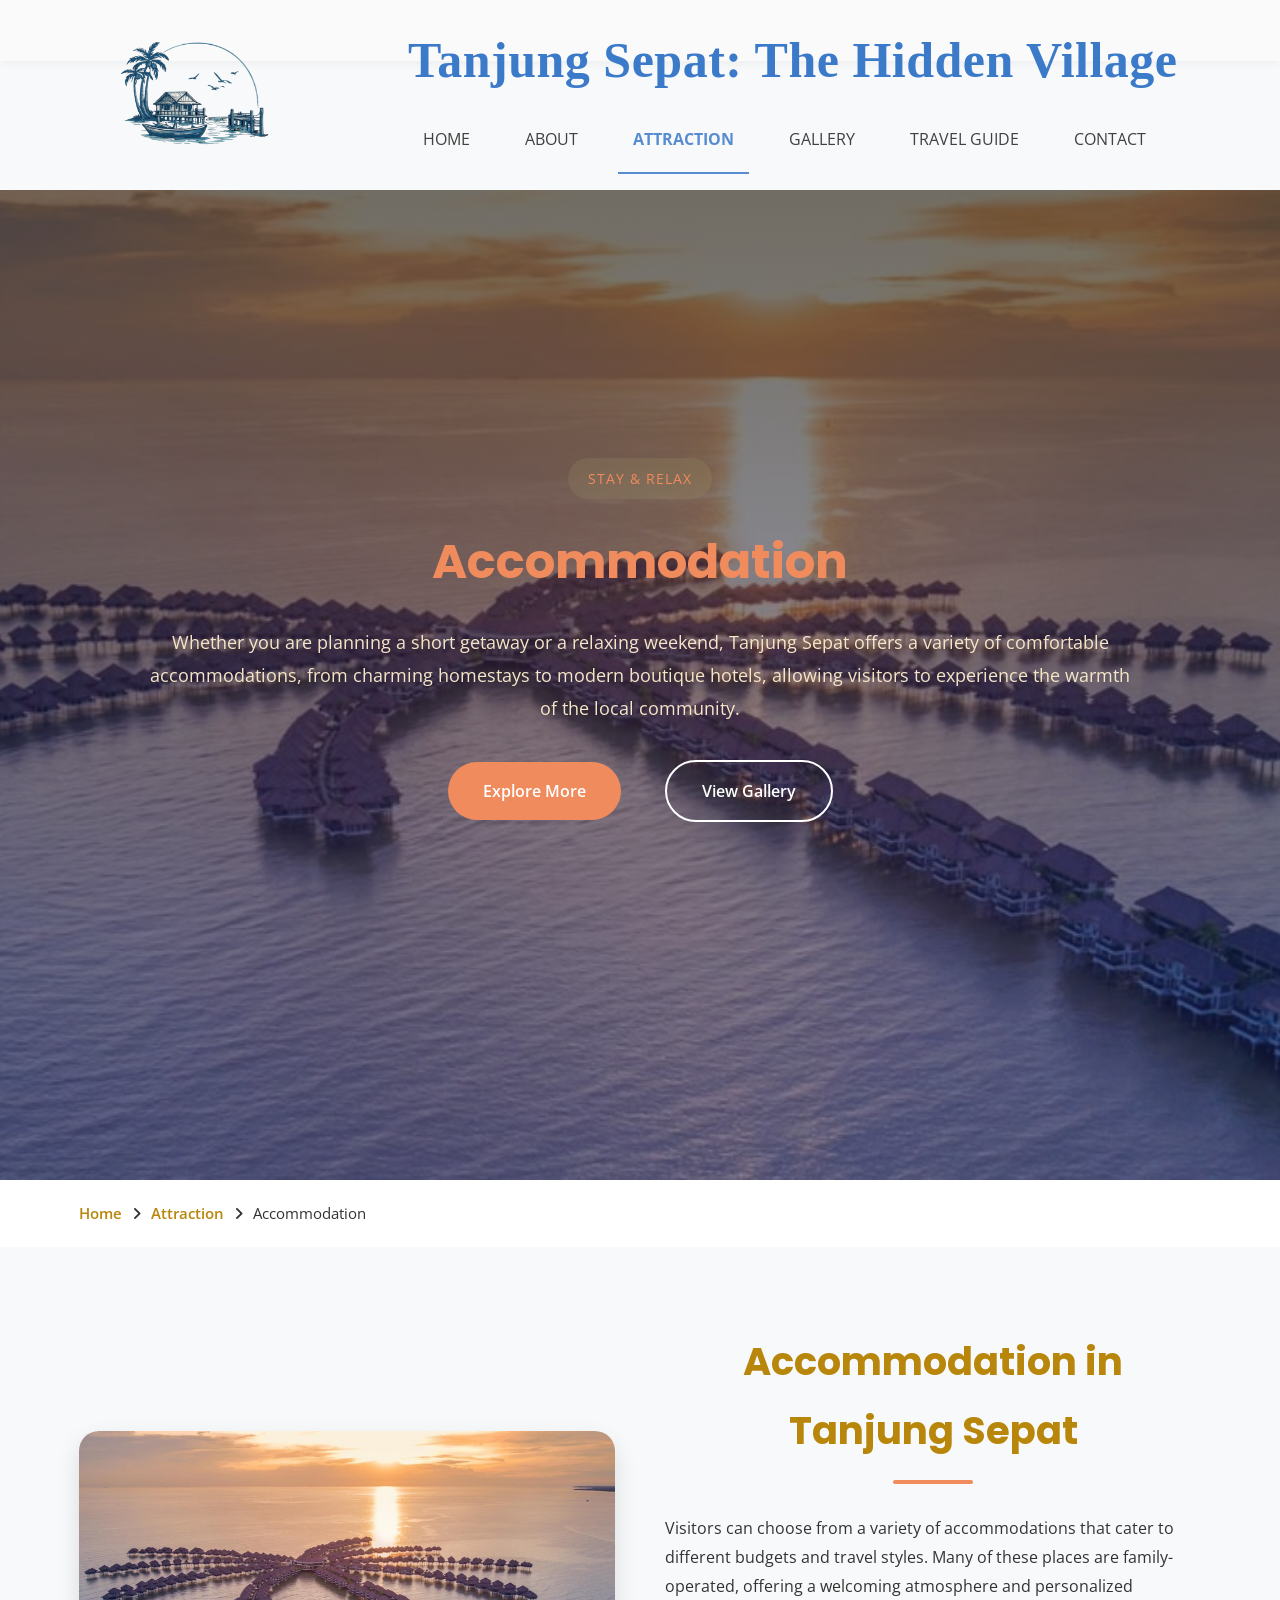
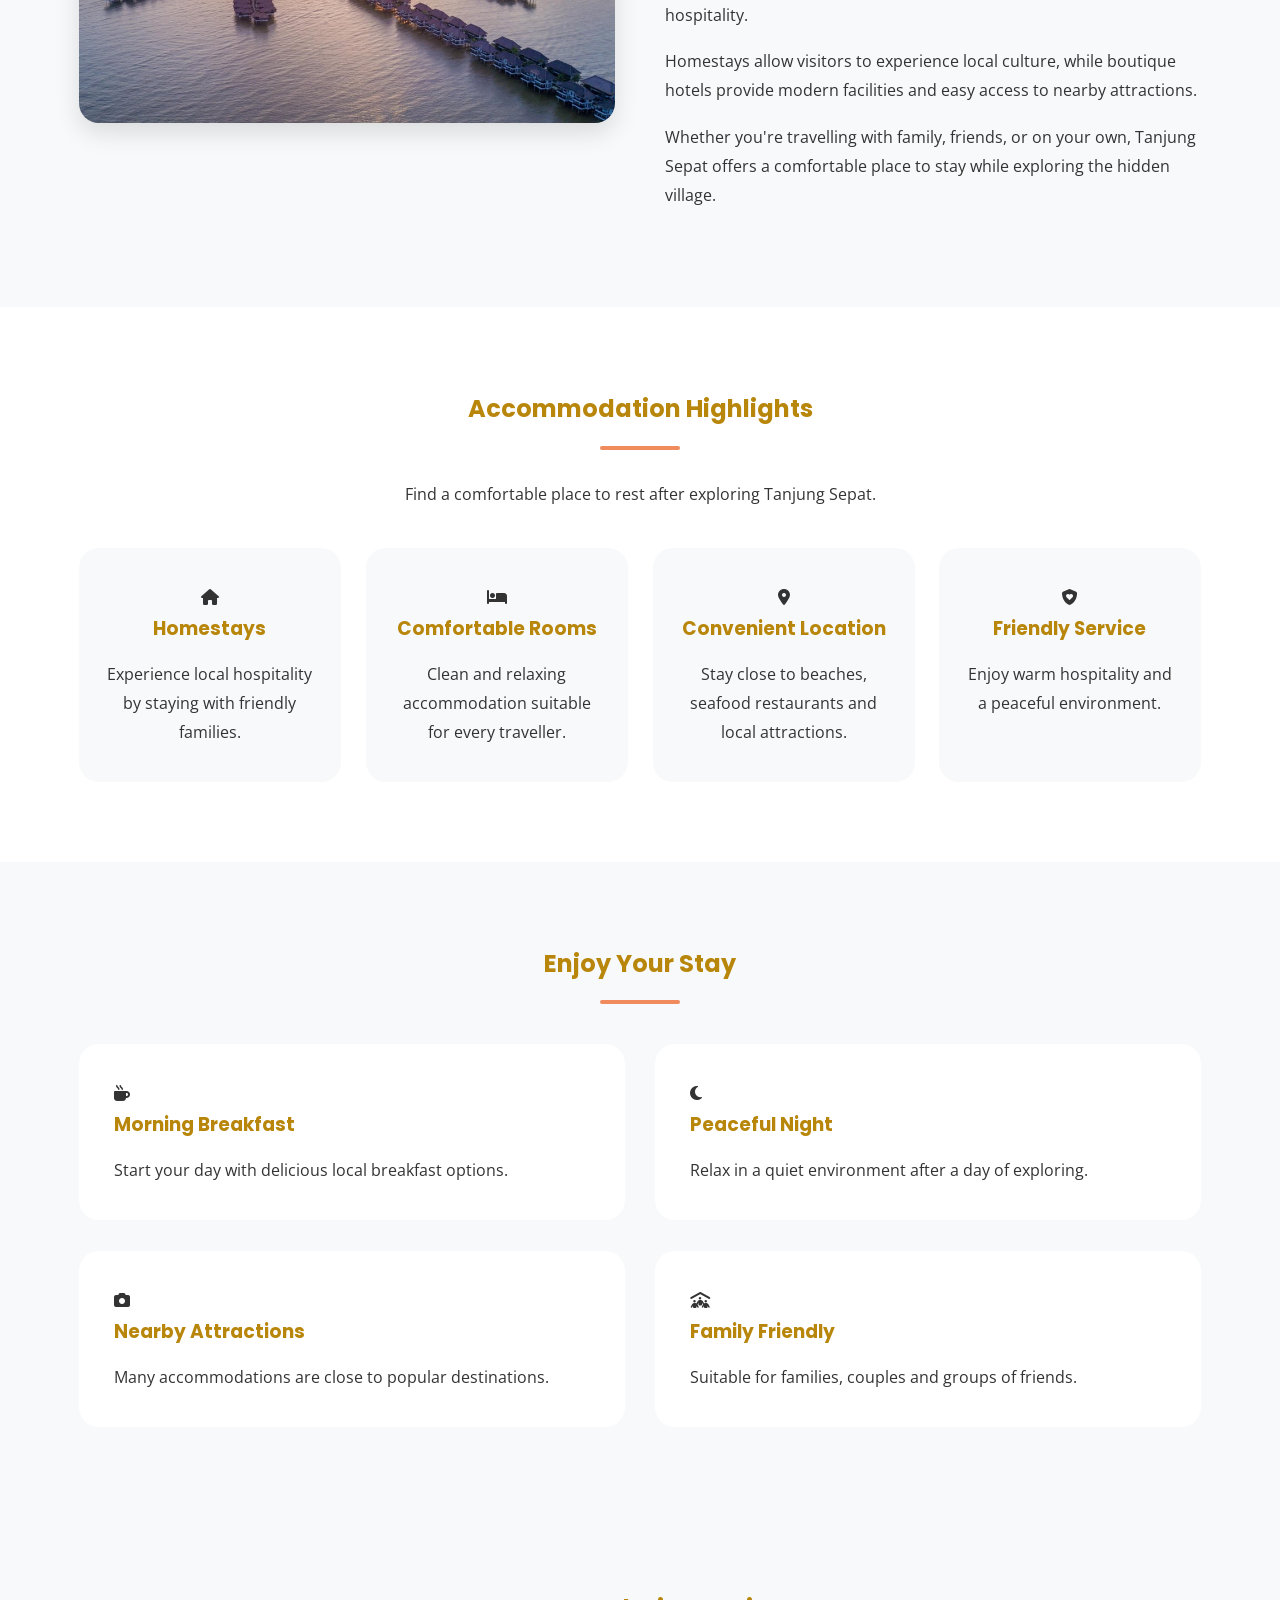
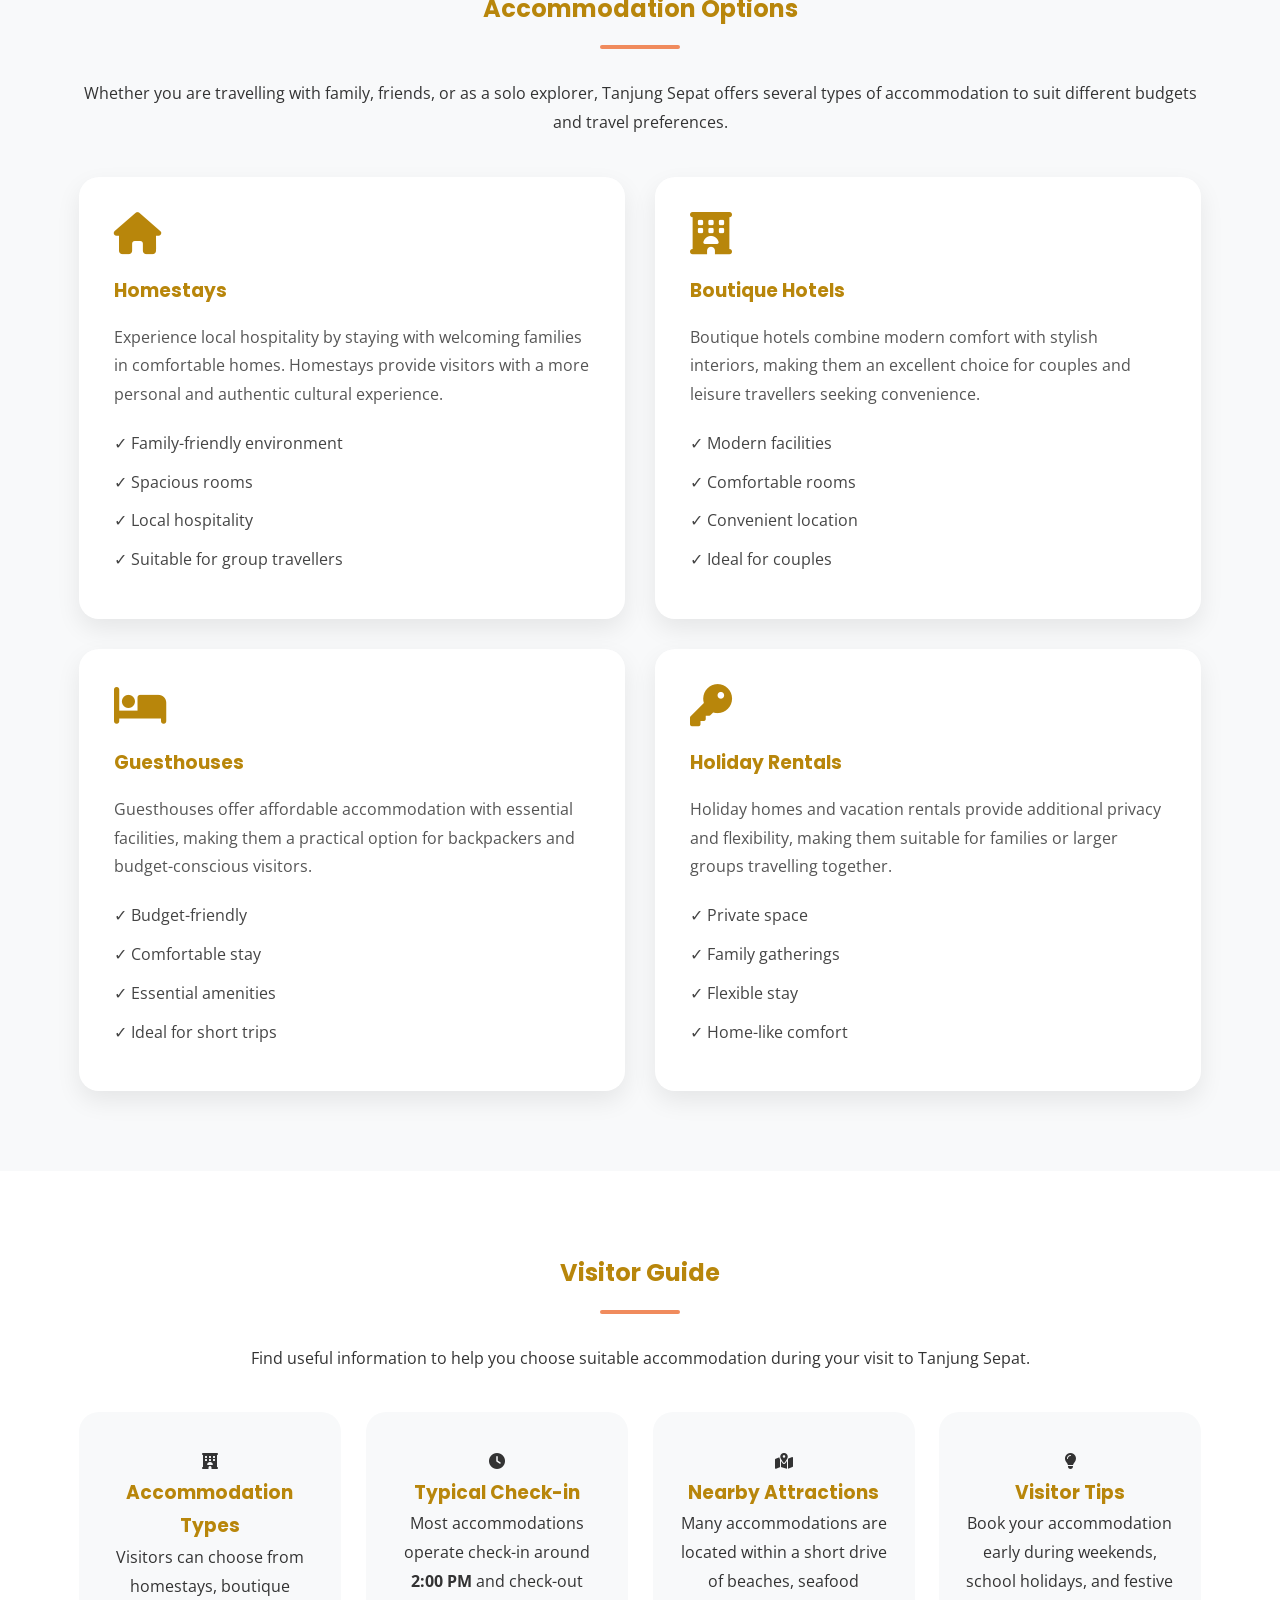
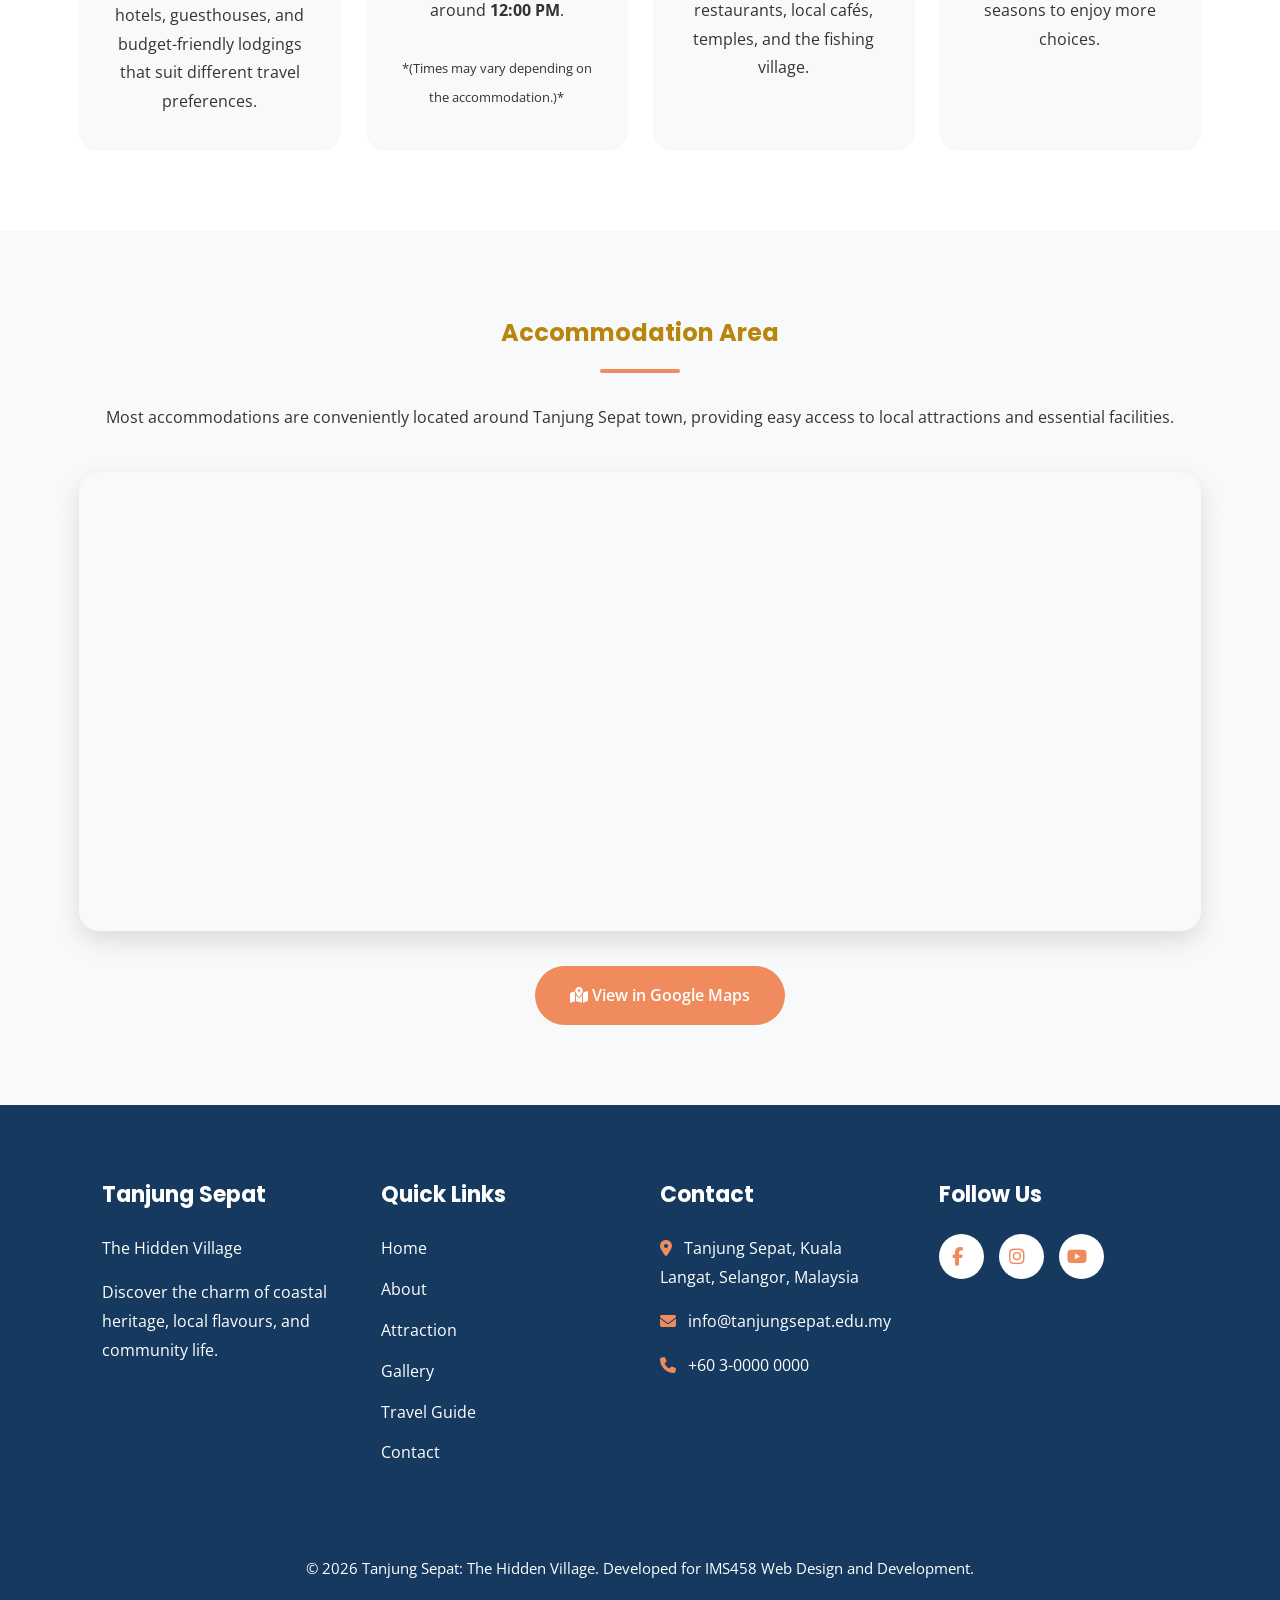
<file: accommodation.html>
<!DOCTYPE html>
<html lang="en">

<head>
    <!-- =========================================
         Website: Tanjung Sepat: The Hidden Village
         Page: Attractions
         Course: IMS458 - Web Design and Development
    ========================================== -->

    <link rel="stylesheet"
    href="https://unpkg.com/aos@2.3.1/dist/aos.css">

    <meta charset="UTF-8">
    <meta name="viewport" content="width=device-width, initial-scale=1.0">

    <title>Accommodation (Attraction) | Tanjung Sepat: The Hidden Village</title>

    <meta name="description"
        content="Discover the hidden attractions of Tanjung Sepat including beaches, fishing villages, accommodation, and local cuisine.">

    <meta name="keywords"
        content="Tanjung Sepat, Attractions, Beach, Fishing Village, Seafood, Tourism, Malaysia">

    <meta name="author" content="Your Group Name">

    <!-- Google Fonts -->
    <link rel="preconnect" href="https://fonts.googleapis.com">

    <link rel="preconnect" href="https://fonts.gstatic.com" crossorigin>

    <link href="https://fonts.googleapis.com/css2?family=Poppins:wght@300;400;500;600;700&family=Open+Sans:wght@400;500;600&display=swap"
        rel="stylesheet">

    <!-- Font Awesome -->
    <link rel="stylesheet"
        href="https://cdnjs.cloudflare.com/ajax/libs/font-awesome/6.6.0/css/all.min.css">

    <!-- External CSS -->
    <link rel="stylesheet" href="css/styleIndex.css">
    <link rel="stylesheet" href="css ATT/accommodation.css">
</head>

<body class="accommodation-page">

    <!-- =========================
         TRANSITION EFFECT
    ========================== -->

    <script src="https://unpkg.com/aos@2.3.1/dist/aos.js"></script>

        <script>
        AOS.init({

            duration:1000,
            once:true

        });
    </script>

    <!-- =========================
         HEADER
    ========================== -->

    <header class="header" data-header>
    <div class="overlay" data-overlay></div>
    <div class="header-top">
      <div class="container">
        
        <a href="students.html" class="logo">
          <img src="logo/logo3.png" alt="Tourly logo" class="header-logo">
        </a>

        <!-- Wrapped Title and Navbar together -->
        <div class="header-title-nav-wrapper">
          <p class="navbar-title-text">Tanjung Sepat: The Hidden Village</p>
          <nav class="navbar" data-navbar>
            <ul class="navbar-list">
              <li><a href="index.html" class="navbar-link" data-nav-link>Home</a></li>
              <li><a href="about.html" class="navbar-link" data-nav-link>About</a></li>
              <li><a href="attraction.html" class="navbar-link active" data-nav-link>Attraction</a></li>
              <li><a href="gallery.html" class="navbar-link" data-nav-link>Gallery</a></li>
              <li><a href="travel.html" class="navbar-link" data-nav-link>Travel Guide</a></li>
              <li><a href="contact.html" class="navbar-link" data-nav-link>Contact</a></li>
            </ul>
          </nav>
        </div>
      </div>
    </div>
  </header>

<!-- ===========================
     HERO SECTION
=========================== -->

<section class="accommodation-hero" data-aos="fade-up">

    <div class="hero-overlay">

        <div class="hero-content">

            <span class="page-tag">

                Stay & Relax

            </span>

            <h1>

                Accommodation

            </h1>

            <p>

                Whether you are planning a short getaway or a relaxing
                weekend, Tanjung Sepat offers a variety of comfortable
                accommodations, from charming homestays to modern boutique
                hotels, allowing visitors to experience the warmth of the
                local community.

            </p>

            <div class="hero-buttons">

                <a href="#aboutAccommodation" class="hero-btn">

                    Explore More

                </a>

                <a href="gallery.html" class="hero-btn secondary-btn">

                    View Gallery

                </a>

            </div>

        </div>

    </div>

</section>

<!-- ===========================
     BREADCRUMB
=========================== -->

<section class="breadcrumb" data-aos="fade-up">

    <div class="container">

        <p>

            <a href="index.html">Home</a>

            <i class="fa-solid fa-angle-right"></i>

            <a href="attraction.html">Attraction</a>

            <i class="fa-solid fa-angle-right"></i>

            <span>Accommodation</span>

        </p>

    </div>

</section>

<!-- ===========================
     ABOUT ACCOMMODATION
=========================== -->

<section class="about-accommodation" id="aboutAccommodation" data-aos="fade-up">

    <div class="container">

        <div class="about-grid">

            <!-- Left Image -->

            <div class="about-image">

                <img src="image/accommodation.jpg"
                    alt="Accommodation">

            </div>

            <!-- Right Content -->

            <div class="about-content">

                <h2>

                    Accommodation in Tanjung Sepat

                </h2>

                <div class="section-line"></div>

                <p>

                    Visitors can choose from a variety of accommodations
                    that cater to different budgets and travel styles.
                    Many of these places are family-operated, offering
                    a welcoming atmosphere and personalized hospitality.

                </p>

                <p>

                    Homestays allow visitors to experience local culture,
                    while boutique hotels provide modern facilities and
                    easy access to nearby attractions. 

                </p>

                <p>

                    Whether you're travelling with family, friends,
                    or on your own, Tanjung Sepat offers a comfortable
                    place to stay while exploring the hidden village.

                </p>

              </div>

            </div>

        </div>

    </section>

    <!-- ===========================
     ACCOMMODATION HIGHLIGHTS
    =========================== -->

<section class="accommodation-highlights" data-aos="fade-up">

    <div class="container">

        <div class="accommodation-section-title">

            <h2>Accommodation Highlights</h2>

            <div class="section-line"></div>

            <p>
                Find a comfortable place to rest after exploring Tanjung Sepat.
            </p>

        </div>

        <div class="highlight-grid">

            <!-- Card 1 -->

            <div class="highlight-card" data-aos="flip-right">

                <i class="fa-solid fa-house"></i>

                <h3>Homestays</h3>

                <p>
                    Experience local hospitality by staying with friendly families.
                </p>

            </div>

            <!-- Card 2 -->

            <div class="highlight-card" data-aos="flip-right">

                <i class="fa-solid fa-bed"></i>

                <h3>Comfortable Rooms</h3>

                <p>
                    Clean and relaxing accommodation suitable for every traveller.
                </p>

            </div>

            <!-- Card 3 -->

            <div class="highlight-card" data-aos="flip-right">

                <i class="fa-solid fa-location-dot"></i>

                <h3>Convenient Location</h3>

                <p>
                    Stay close to beaches, seafood restaurants and local attractions.
                </p>

            </div>

            <!-- Card 4 -->

            <div class="highlight-card" data-aos="flip-right">

                <i class="fa-solid fa-shield-heart"></i>

                <h3>Friendly Service</h3>

                <p>
                    Enjoy warm hospitality and a peaceful environment.
                </p>

            </div>

        </div>

    </div>

</section>

<!-- ===========================
     THINGS TO ENJOY
=========================== -->

<section class="things-to-enjoy" data-aos="fade-up">

    <div class="container">

        <div class="accommodation-section-title">

            <h2>Enjoy Your Stay</h2>

            <div class="section-line"></div>

        </div>

        <div class="activity-grid">

            <div class="activity-box" data-aos="flip-right">

                <i class="fa-solid fa-mug-hot"></i>

                <h3>Morning Breakfast</h3>

                <p>
                    Start your day with delicious local breakfast options.
                </p>

            </div>

            <div class="activity-box" data-aos="flip-right">

                <i class="fa-solid fa-moon"></i>

                <h3>Peaceful Night</h3>

                <p>
                    Relax in a quiet environment after a day of exploring.
                </p>

            </div>

            <div class="activity-box" data-aos="flip-right">

                <i class="fa-solid fa-camera"></i>

                <h3>Nearby Attractions</h3>

                <p>
                    Many accommodations are close to popular destinations.
                </p>

            </div>

            <div class="activity-box" data-aos="flip-right">

                <i class="fa-solid fa-people-roof"></i>

                <h3>Family Friendly</h3>

                <p>
                    Suitable for families, couples and groups of friends.
                </p>

            </div>

        </div>

    </div>

</section>

<!-- ===========================
     ACCOMMODATION OPTIONS
=========================== -->

<section class="accommodation-options" data-aos="fade-up">

    <div class="container">

        <div class="accommodation-section-title">

            <h2>Accommodation Options</h2>

            <div class="section-line"></div>

            <p>

                Whether you are travelling with family, friends, or as a solo
                explorer, Tanjung Sepat offers several types of accommodation
                to suit different budgets and travel preferences.

            </p>

        </div>

        <div class="option-grid">

            <!-- Homestay -->

            <div class="option-card" data-aos="zoom-in">

                <i class="fa-solid fa-house"></i>

                <h3>Homestays</h3>

                <p>

                    Experience local hospitality by staying with welcoming
                    families in comfortable homes. Homestays provide visitors
                    with a more personal and authentic cultural experience.

                </p>

                <ul>

                    <li>✓ Family-friendly environment</li>

                    <li>✓ Spacious rooms</li>

                    <li>✓ Local hospitality</li>

                    <li>✓ Suitable for group travellers</li>

                </ul>

            </div>

            <!-- Boutique Hotel -->

            <div class="option-card" data-aos="zoom-in">

                <i class="fa-solid fa-hotel"></i>

                <h3>Boutique Hotels</h3>

                <p>

                    Boutique hotels combine modern comfort with stylish
                    interiors, making them an excellent choice for couples
                    and leisure travellers seeking convenience.

                </p>

                <ul>

                    <li>✓ Modern facilities</li>

                    <li>✓ Comfortable rooms</li>

                    <li>✓ Convenient location</li>

                    <li>✓ Ideal for couples</li>

                </ul>

            </div>

            <!-- Guesthouse -->

            <div class="option-card" data-aos="zoom-in">

                <i class="fa-solid fa-bed"></i>

                <h3>Guesthouses</h3>

                <p>

                    Guesthouses offer affordable accommodation with essential
                    facilities, making them a practical option for backpackers
                    and budget-conscious visitors.

                </p>

                <ul>

                    <li>✓ Budget-friendly</li>

                    <li>✓ Comfortable stay</li>

                    <li>✓ Essential amenities</li>

                    <li>✓ Ideal for short trips</li>

                </ul>

            </div>

            <!-- Holiday Rental -->

            <div class="option-card" data-aos="zoom-in">

                <i class="fa-solid fa-key"></i>

                <h3>Holiday Rentals</h3>

                <p>

                    Holiday homes and vacation rentals provide additional
                    privacy and flexibility, making them suitable for families
                    or larger groups travelling together.

                </p>

                <ul>

                    <li>✓ Private space</li>

                    <li>✓ Family gatherings</li>

                    <li>✓ Flexible stay</li>

                    <li>✓ Home-like comfort</li>

                </ul>

            </div>

        </div>

    </div>

</section>

<!-- ===========================
     VISITOR GUIDE
=========================== -->

<section class="visitor-info" data-aos="fade-up">

    <div class="container">

        <div class="accommodation-section-title">

            <h2>Visitor Guide</h2>

            <div class="section-line"></div>

            <p>

                Find useful information to help you choose suitable accommodation
                during your visit to Tanjung Sepat.

            </p>

        </div>

        <div class="info-grid">

            <!-- Accommodation Types -->

            <div class="info-card" data-aos="flip-right">

                <i class="fa-solid fa-hotel"></i>

                <h3>Accommodation Types</h3>

                <p>

                    Visitors can choose from homestays,
                    boutique hotels, guesthouses,
                    and budget-friendly lodgings that
                    suit different travel preferences.

                </p>

            </div>

            <!-- Check-in -->

            <div class="info-card" data-aos="flip-right">

                <i class="fa-solid fa-clock"></i>

                <h3>Typical Check-in</h3>

                <p>

                    Most accommodations operate
                    check-in around <strong>2:00 PM</strong>
                    and check-out around
                    <strong>12:00 PM</strong>.

                    <br><br>

                    <small>
                        *(Times may vary depending on the accommodation.)*
                    </small>

                </p>

            </div>

            <!-- Nearby Attractions -->

            <div class="info-card" data-aos="flip-right">

                <i class="fa-solid fa-map-location-dot"></i>

                <h3>Nearby Attractions</h3>

                <p>

                    Many accommodations are located
                    within a short drive of beaches,
                    seafood restaurants,
                    local cafés,
                    temples,
                    and the fishing village.

                </p>

            </div>

            <!-- Travel Tips -->

            <div class="info-card" data-aos="flip-right">

                <i class="fa-solid fa-lightbulb"></i>

                <h3>Visitor Tips</h3>

                <p>

                    Book your accommodation early
                    during weekends,
                    school holidays,
                    and festive seasons
                    to enjoy more choices.

                </p>

            </div>

        </div>

    </div>

</section>

<!-- ===========================
     LOCATION MAP
=========================== -->

<section class="location-map" data-aos="fade-up">

    <div class="container">

        <div class="accommodation-section-title">

            <h2>Accommodation Area</h2>

            <div class="section-line"></div>

            <p>

                Most accommodations are conveniently located
                around Tanjung Sepat town,
                providing easy access to local attractions
                and essential facilities.

            </p>

        </div>

        <div class="map-container">

            <iframe
                src="https://www.google.com/maps?q=Tanjung+Sepat+Accommodation&output=embed"
                loading="lazy"
                allowfullscreen>

            </iframe>

        </div>

        <div class="map-button">

            <a href="https://maps.google.com/?q=Tanjung+Sepat+Accommodation"
               target="_blank"
               class="hero-btn">

                <i class="fa-solid fa-map-location-dot"></i>

                View in Google Maps

            </a>

        </div>

    </div>

</section>

    <!-- =========================
         BACK TO TOP BUTTON
    ========================== -->

    <button id="backToTop" aria-label="Back to Top">

    <i class="fa-solid fa-arrow-up"></i>

    </button>

    <!-- =========================
         FOOTER
    ========================== -->

    <footer>

        <div class="footer-container">

            <!-- Website Information -->

            <div class="footer-column">

                <h3>Tanjung Sepat</h3>

                <p>

                    The Hidden Village

                </p>

                <p>

                    Discover the charm of coastal heritage,
                    local flavours, and community life.

                </p>

            </div>

            <!-- Quick Links -->

            <div class="footer-column">

                <h3>Quick Links</h3>

                <ul>

                    <li><a href="index.html">Home</a></li>

                    <li><a href="about.html">About</a></li>

                    <li><a href="attraction.html">Attraction</a></li>

                    <li><a href="gallery.html">Gallery</a></li>

                    <li><a href="travel.html">Travel Guide</a></li>

                    <li><a href="contact.html">Contact</a></li>

                </ul>

            </div>

            <!-- Contact -->

            <div class="footer-column">

                <h3>Contact</h3>

                <p>

                    <i class="fa-solid fa-location-dot"></i>

                    Tanjung Sepat, Kuala Langat,
                    Selangor, Malaysia

                </p>

                <p>

                    <i class="fa-solid fa-envelope"></i>

                    info@tanjungsepat.edu.my

                </p>

                <p>

                    <i class="fa-solid fa-phone"></i>

                    +60 3-0000 0000

                </p>

            </div>

            <!-- Social Media -->

            <div class="footer-column">

                <h3>Follow Us</h3>

                <div class="social-icons">

                    <a href="#" aria-label="Facebook">

                        <i class="fa-brands fa-facebook-f"></i>

                    </a>

                    <a href="#" aria-label="Instagram">

                        <i class="fa-brands fa-instagram"></i>

                    </a>

                    <a href="#" aria-label="YouTube">

                        <i class="fa-brands fa-youtube"></i>

                    </a>

                </div>

            </div>

        </div>

        <hr>

        <div class="copyright">

            <p>

                © 2026 Tanjung Sepat: The Hidden Village.
                Developed for IMS458 Web Design and Development.

            </p>

        </div>

    </footer>

    <!-- =========================
         JAVASCRIPT
    ========================== -->

    <script src="javascript/script.js"></script>

</body>

</html>
</file>
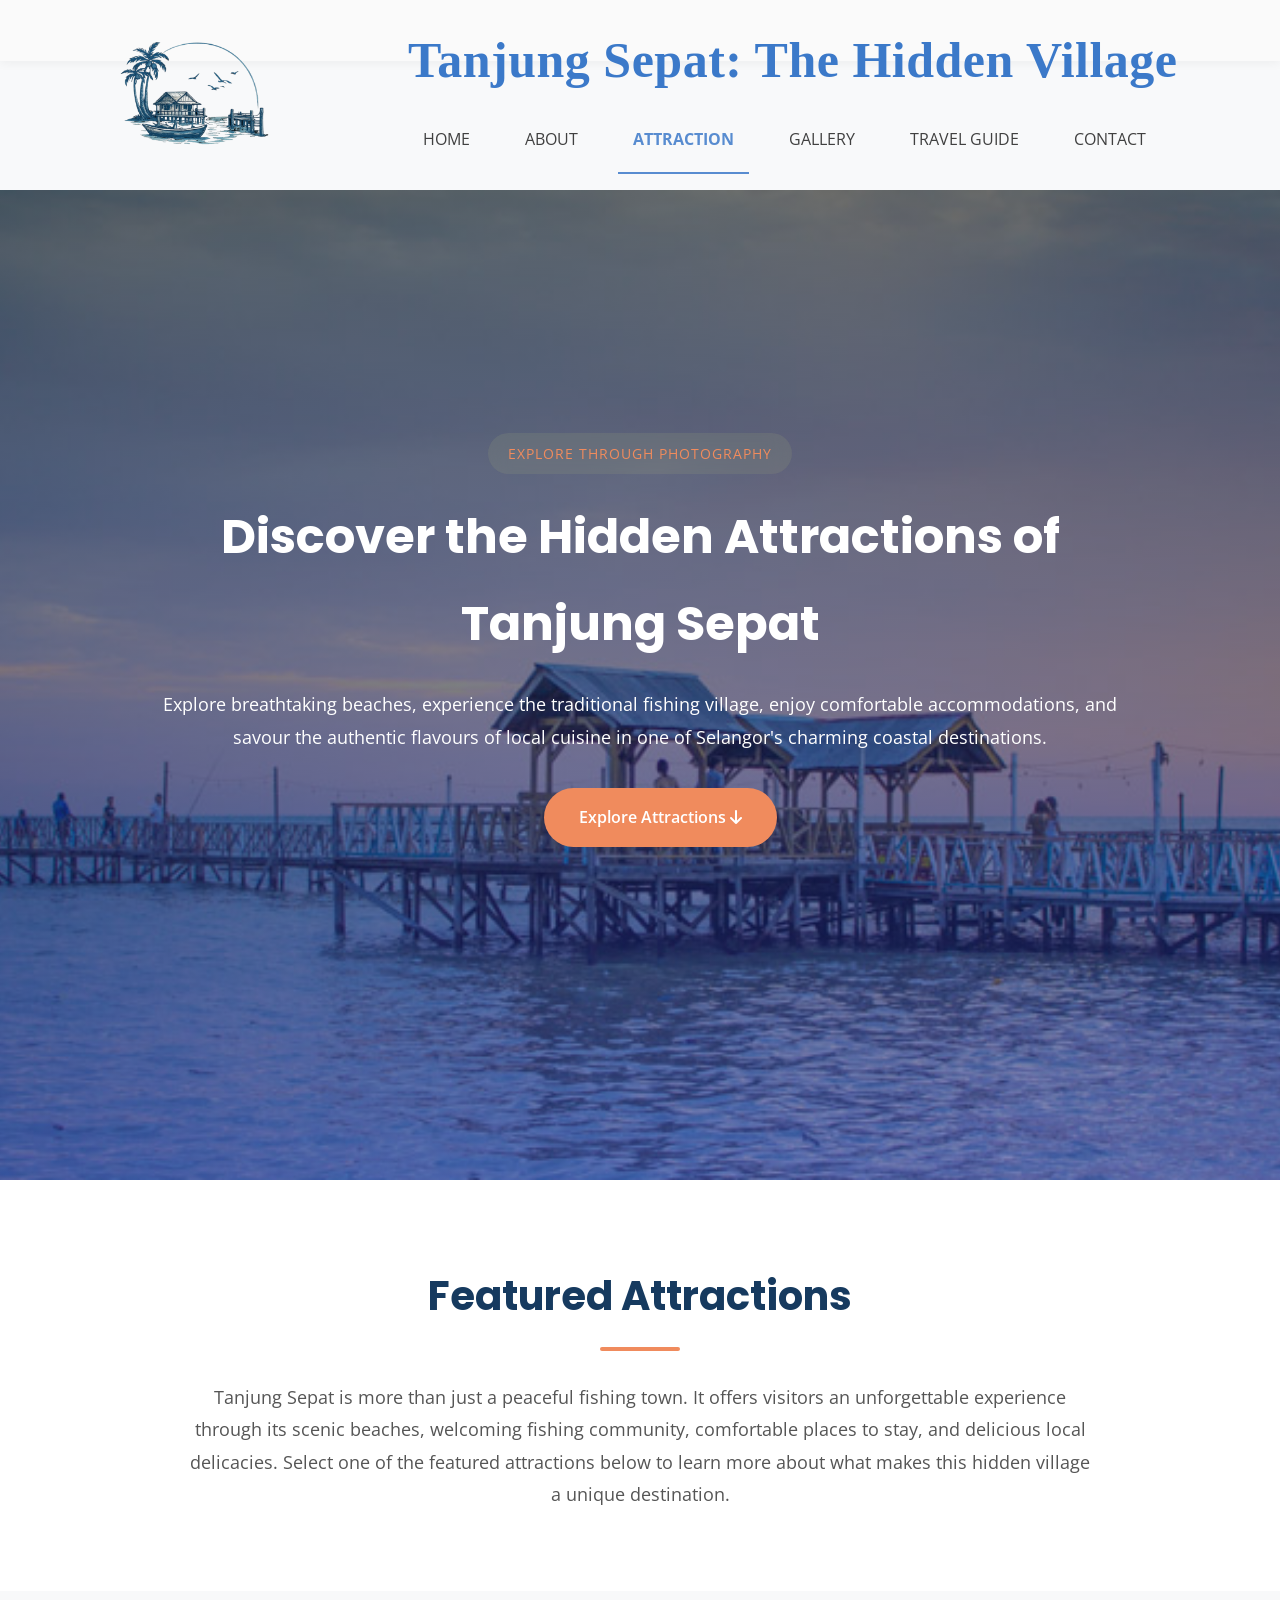
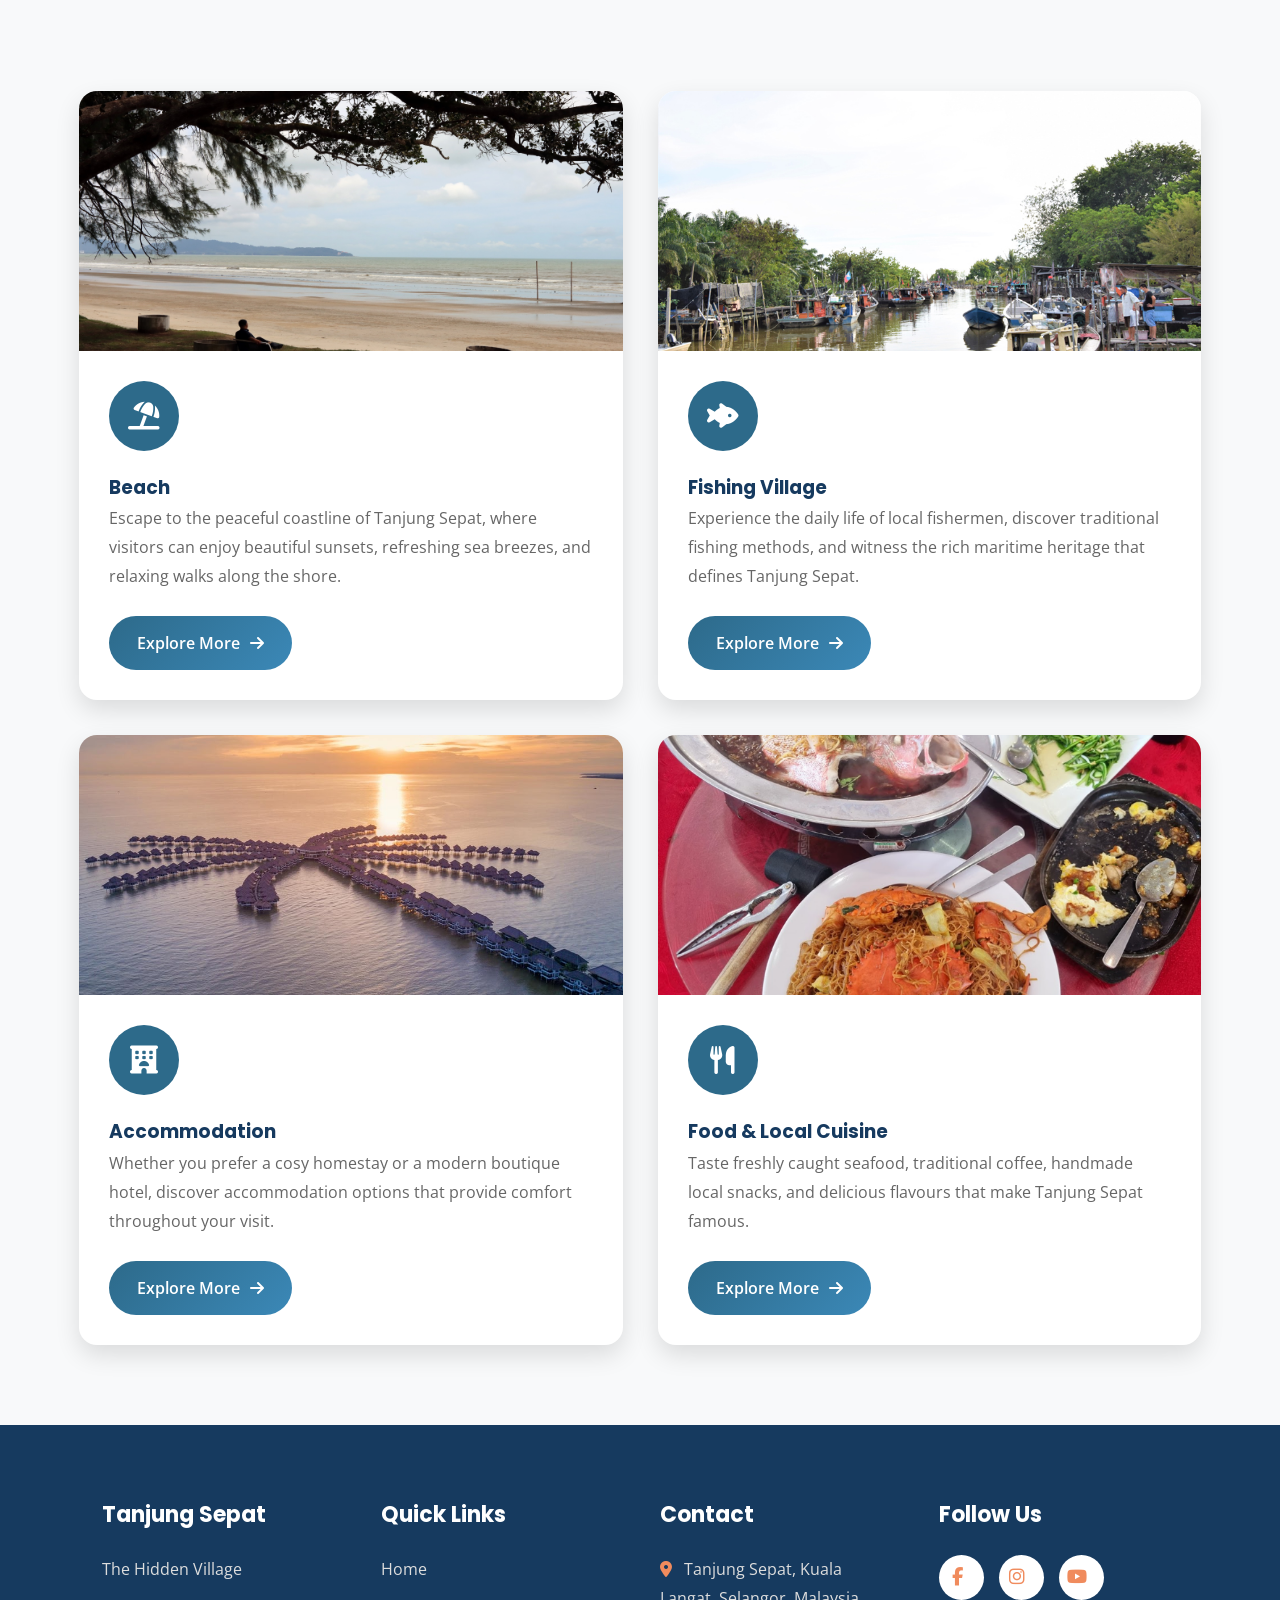
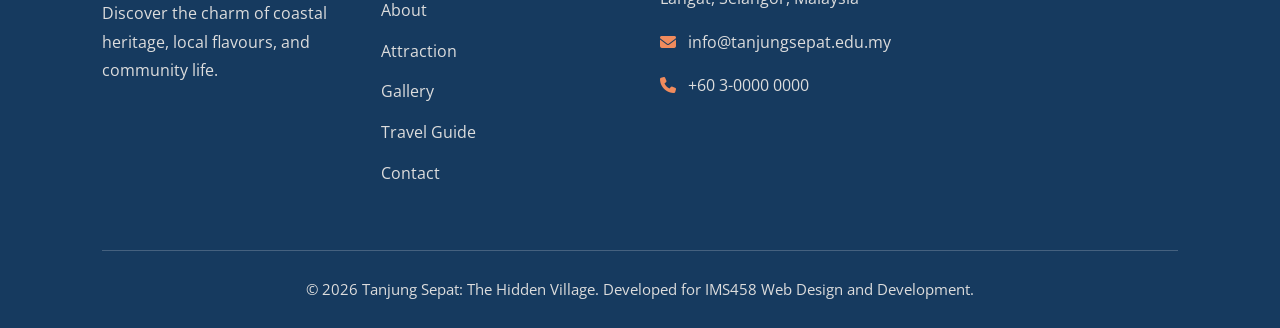
<file: attraction.html>
<!DOCTYPE html>
<html lang="en">

<head>
    <!-- =========================================
         Website: Tanjung Sepat: The Hidden Village
         Page: Attractions
         Course: IMS458 - Web Design and Development
    ========================================== -->

    <link rel="stylesheet"
    href="https://unpkg.com/aos@2.3.1/dist/aos.css">

    <meta charset="UTF-8">
    <meta name="viewport" content="width=device-width, initial-scale=1.0">

    <title>Attractions | Tanjung Sepat: The Hidden Village</title>

    <meta name="description"
        content="Discover the hidden attractions of Tanjung Sepat including beaches, fishing villages, accommodation, and local cuisine.">

    <meta name="keywords"
        content="Tanjung Sepat, Attractions, Beach, Fishing Village, Seafood, Tourism, Malaysia">

    <meta name="author" content="Your Group Name">

    <!-- Google Fonts -->
    <link rel="preconnect" href="https://fonts.googleapis.com">

    <link rel="preconnect" href="https://fonts.gstatic.com" crossorigin>

    <link href="https://fonts.googleapis.com/css2?family=Poppins:wght@300;400;500;600;700&family=Open+Sans:wght@400;500;600&display=swap"
        rel="stylesheet">

    <!-- Font Awesome -->
    <link rel="stylesheet"
        href="https://cdnjs.cloudflare.com/ajax/libs/font-awesome/6.6.0/css/all.min.css">

    <!-- External CSS -->
    <link rel="stylesheet" href="css/styleIndex.css">
    <link rel="stylesheet" href="css ATT/attraction.css">
</head>

<body>

    <!-- =========================
         TRANSITION EFFECT
    ========================== -->

    <script src="https://unpkg.com/aos@2.3.1/dist/aos.js"></script>

        <script>
        AOS.init({

            duration:1000,
            once:true

        });
    </script>

    <!-- =========================
         HEADER
    ========================== -->

   <header class="header" data-header>
    <div class="overlay" data-overlay></div>
    <div class="header-top">
      <div class="container">
        
        <a href="students.html" class="logo">
          <img src="logo/logo3.png" alt="Tourly logo" class="header-logo">
        </a>

        <!-- Wrapped Title and Navbar together -->
        <div class="header-title-nav-wrapper">
          <p class="navbar-title-text">Tanjung Sepat: The Hidden Village</p>
          <nav class="navbar" data-navbar>
            <ul class="navbar-list">
              <li><a href="index.html" class="navbar-link" data-nav-link>Home</a></li>
              <li><a href="about.html" class="navbar-link" data-nav-link>About</a></li>
              <li><a href="attraction.html" class="navbar-link active" data-nav-link>Attraction</a></li>
              <li><a href="gallery.html" class="navbar-link" data-nav-link>Gallery</a></li>
              <li><a href="travel.html" class="navbar-link" data-nav-link>Travel guide</a></li>
              <li><a href="contact.html" class="navbar-link" data-nav-link>Contact</a></li>
            </ul>
          </nav>
        </div>
      </div>
    </div>
  </header>


    <!-- =========================
         HERO SECTION
    ========================== -->

    <section class="hero-attraction" data-aos="fade-up">

        <div class="hero-overlay">

            <div class="hero-content">

                <span class="page-tag">

                Explore Through Photography

                </span>

                <h1>Discover the Hidden Attractions of Tanjung Sepat</h1>

                <p>

                    Explore breathtaking beaches, experience the traditional
                    fishing village, enjoy comfortable accommodations,
                    and savour the authentic flavours of local cuisine
                    in one of Selangor's charming coastal destinations.

                </p>

                <a href="#featured-attractions" class="hero-btn">

                    Explore Attractions

                    <i class="fa-solid fa-arrow-down"></i>

                </a>

            </div>

        </div>

    </section>

    <!-- =========================
         ATTRACTION INTRODUCTION
    ========================== -->

    <section class="intro" id="featured-attractions" data-aos="fade-up">

        <div class="container">

            <h2>Featured Attractions</h2>

            <div class="section-line"></div>

            <p>

                Tanjung Sepat is more than just a peaceful fishing town.
                It offers visitors an unforgettable experience through its
                scenic beaches, welcoming fishing community,
                comfortable places to stay, and delicious local delicacies.
                Select one of the featured attractions below to learn more
                about what makes this hidden village a unique destination.

            </p>

        </div>

    </section>

    <!-- =========================
         FEATURED ATTRACTION CARDS
    ========================== -->

    <section class="attraction-section" data-aos="fade-up">

        <div class="container">

            <div class="card-grid" data-aos="zoom-in">

                <!-- =========================
                     BEACH CARD
                ========================== -->

                <article class="attraction-card">

                    <img src="image/beach.jpg"
                        alt="Tanjung Sepat Beach">

                    <div class="card-content">

                        <span class="card-icon">
                            <i class="fa-solid fa-umbrella-beach"></i>
                        </span>

                        <h3>Beach</h3>

                        <p>

                            Escape to the peaceful coastline of Tanjung Sepat,
                            where visitors can enjoy beautiful sunsets,
                            refreshing sea breezes, and relaxing walks along
                            the shore.

                        </p>

                        <a href="beach.html" class="card-btn">

                            Explore More

                            <i class="fa-solid fa-arrow-right"></i>

                        </a>

                    </div>

                </article>

                <!-- =========================
                     FISHING VILLAGE CARD
                ========================== -->

                <article class="attraction-card">

                    <img src="image/fishing-village.jpg"
                        alt="Fishing Village">

                    <div class="card-content">

                        <span class="card-icon">

                            <i class="fa-solid fa-fish-fins"></i>

                        </span>

                        <h3>Fishing Village</h3>

                        <p>

                            Experience the daily life of local fishermen,
                            discover traditional fishing methods,
                            and witness the rich maritime heritage
                            that defines Tanjung Sepat.

                        </p>

                        <a href="fishing-village.html"
                            class="card-btn">

                            Explore More

                            <i class="fa-solid fa-arrow-right"></i>

                        </a>

                    </div>

                </article>

                <!-- =========================
                     ACCOMMODATION CARD
                ========================== -->

                <article class="attraction-card">

                    <img src="image/accommodation.jpg"
                        alt="Accommodation">

                    <div class="card-content">

                        <span class="card-icon">

                            <i class="fa-solid fa-hotel"></i>

                        </span>

                        <h3>Accommodation</h3>

                        <p>

                            Whether you prefer a cosy homestay or
                            a modern boutique hotel,
                            discover accommodation options that
                            provide comfort throughout your visit.

                        </p>

                        <a href="accommodation.html"
                            class="card-btn">

                            Explore More

                            <i class="fa-solid fa-arrow-right"></i>

                        </a>

                    </div>

                </article>

                <!-- =========================
                     FOOD CARD
                ========================== -->

                <article class="attraction-card">

                    <img src="image/food.png"
                        alt="Food and Local Cuisine">

                    <div class="card-content">

                        <span class="card-icon">

                            <i class="fa-solid fa-utensils"></i>

                        </span>

                        <h3>Food & Local Cuisine</h3>

                        <p>

                            Taste freshly caught seafood,
                            traditional coffee,
                            handmade local snacks,
                            and delicious flavours that make
                            Tanjung Sepat famous.

                        </p>

                        <a href="food.html"
                            class="card-btn">

                            Explore More

                            <i class="fa-solid fa-arrow-right"></i>

                        </a>

                    </div>

                </article>

            </div>

        </div>

    </section>

    <!-- =========================
         BACK TO TOP BUTTON
    ========================== -->

    <button id="backToTop" aria-label="Back to Top">

    <i class="fa-solid fa-arrow-up"></i>

    </button>

    <!-- =========================
         FOOTER
    ========================== -->

    <footer>

        <div class="footer-container">

            <!-- Website Information -->

            <div class="footer-column">

                <h3>Tanjung Sepat</h3>

                <p>

                    The Hidden Village

                </p>

                <p>

                    Discover the charm of coastal heritage,
                    local flavours, and community life.

                </p>

            </div>

            <!-- Quick Links -->

            <div class="footer-column">

                <h3>Quick Links</h3>

                <ul>

                    <li><a href="index.html">Home</a></li>

                    <li><a href="about.html">About</a></li>

                    <li><a href="attraction.html">Attraction</a></li>

                    <li><a href="gallery.html">Gallery</a></li>

                    <li><a href="travel.html">Travel Guide</a></li>

                    <li><a href="contact.html">Contact</a></li>

                </ul>

            </div>

            <!-- Contact -->

            <div class="footer-column">

                <h3>Contact</h3>

                <p>

                    <i class="fa-solid fa-location-dot"></i>

                    Tanjung Sepat, Kuala Langat,
                    Selangor, Malaysia

                </p>

                <p>

                    <i class="fa-solid fa-envelope"></i>

                    info@tanjungsepat.edu.my

                </p>

                <p>

                    <i class="fa-solid fa-phone"></i>

                    +60 3-0000 0000

                </p>

            </div>

            <!-- Social Media -->

            <div class="footer-column">

                <h3>Follow Us</h3>

                <div class="social-icons">

                    <a href="#" aria-label="Facebook">

                        <i class="fa-brands fa-facebook-f"></i>

                    </a>

                    <a href="#" aria-label="Instagram">

                        <i class="fa-brands fa-instagram"></i>

                    </a>

                    <a href="#" aria-label="YouTube">

                        <i class="fa-brands fa-youtube"></i>

                    </a>

                </div>

            </div>

        </div>

        <hr>

        <div class="copyright">

            <p>

                © 2026 Tanjung Sepat: The Hidden Village.
                Developed for IMS458 Web Design and Development.

            </p>

        </div>

    </footer>

    <!-- =========================
         JAVASCRIPT
    ========================== -->

    <script src="javascript/script.js"></script>

</body>

</html>
</file>
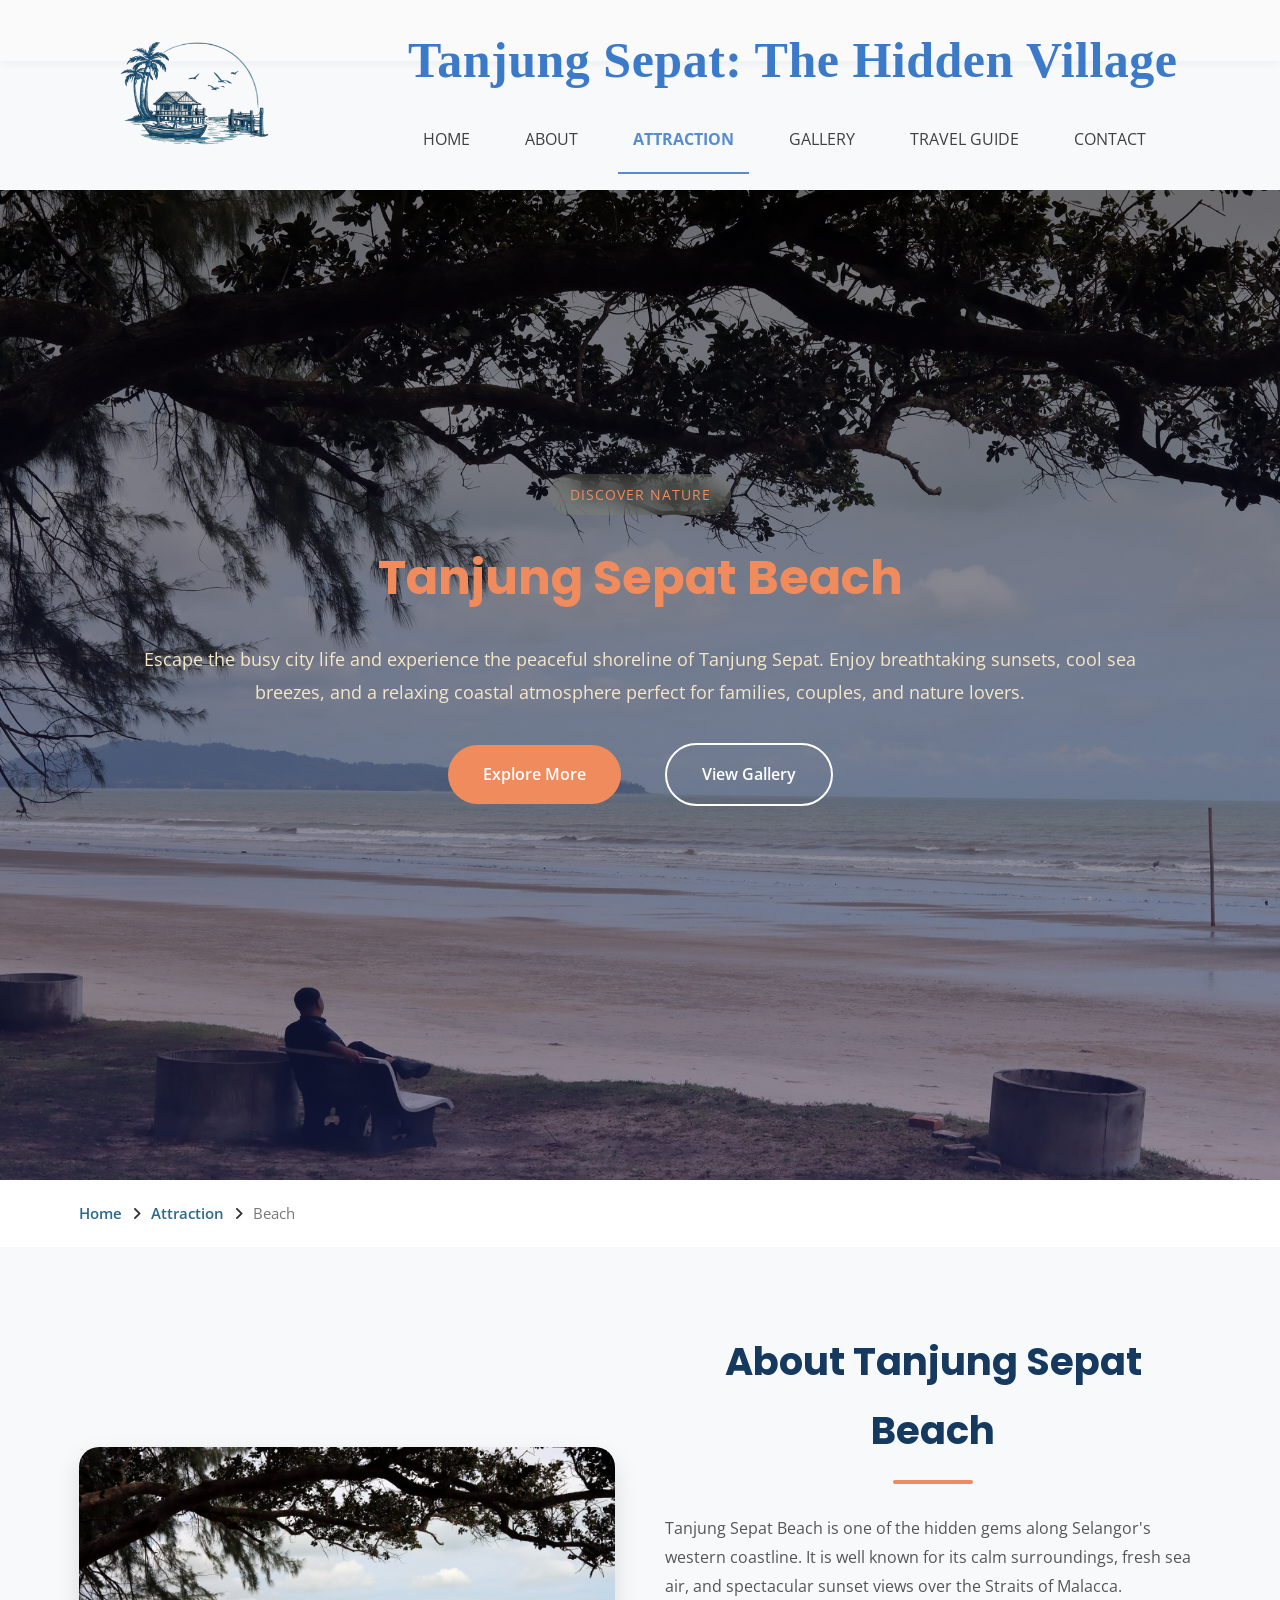
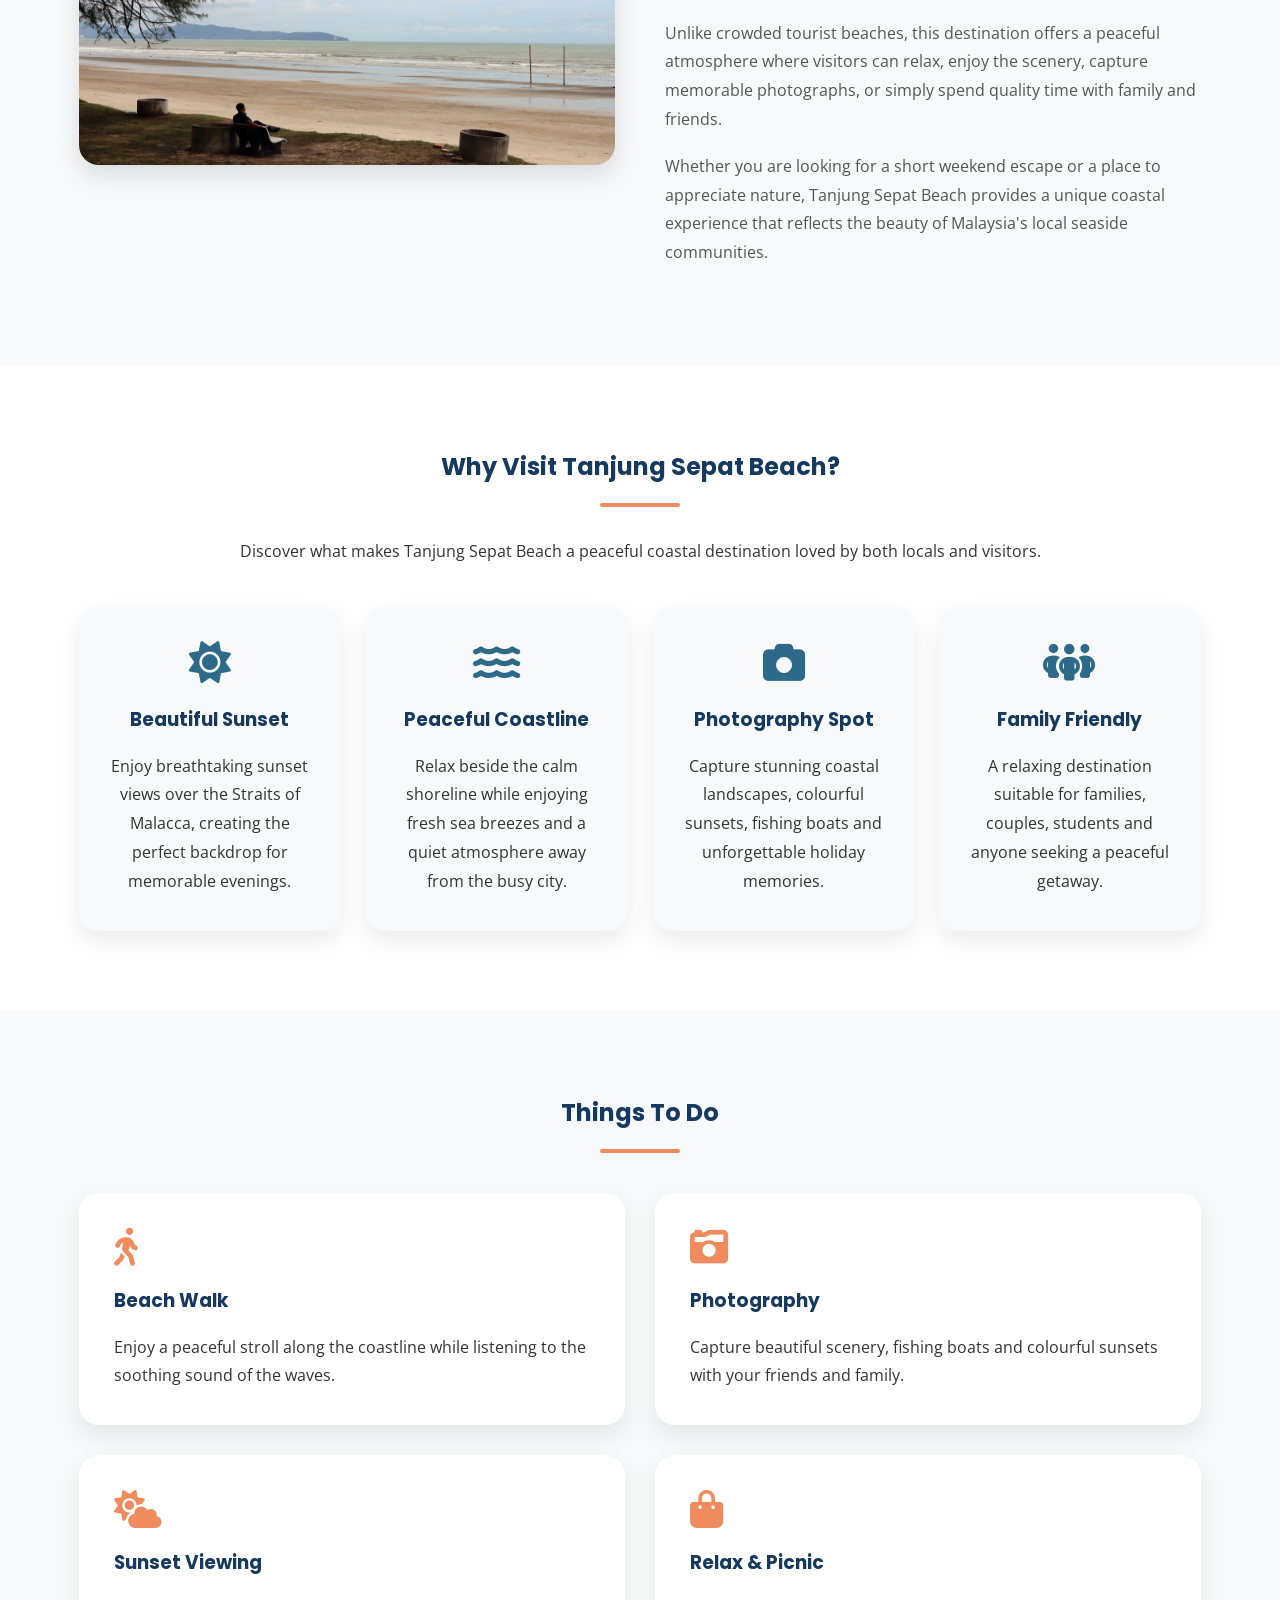
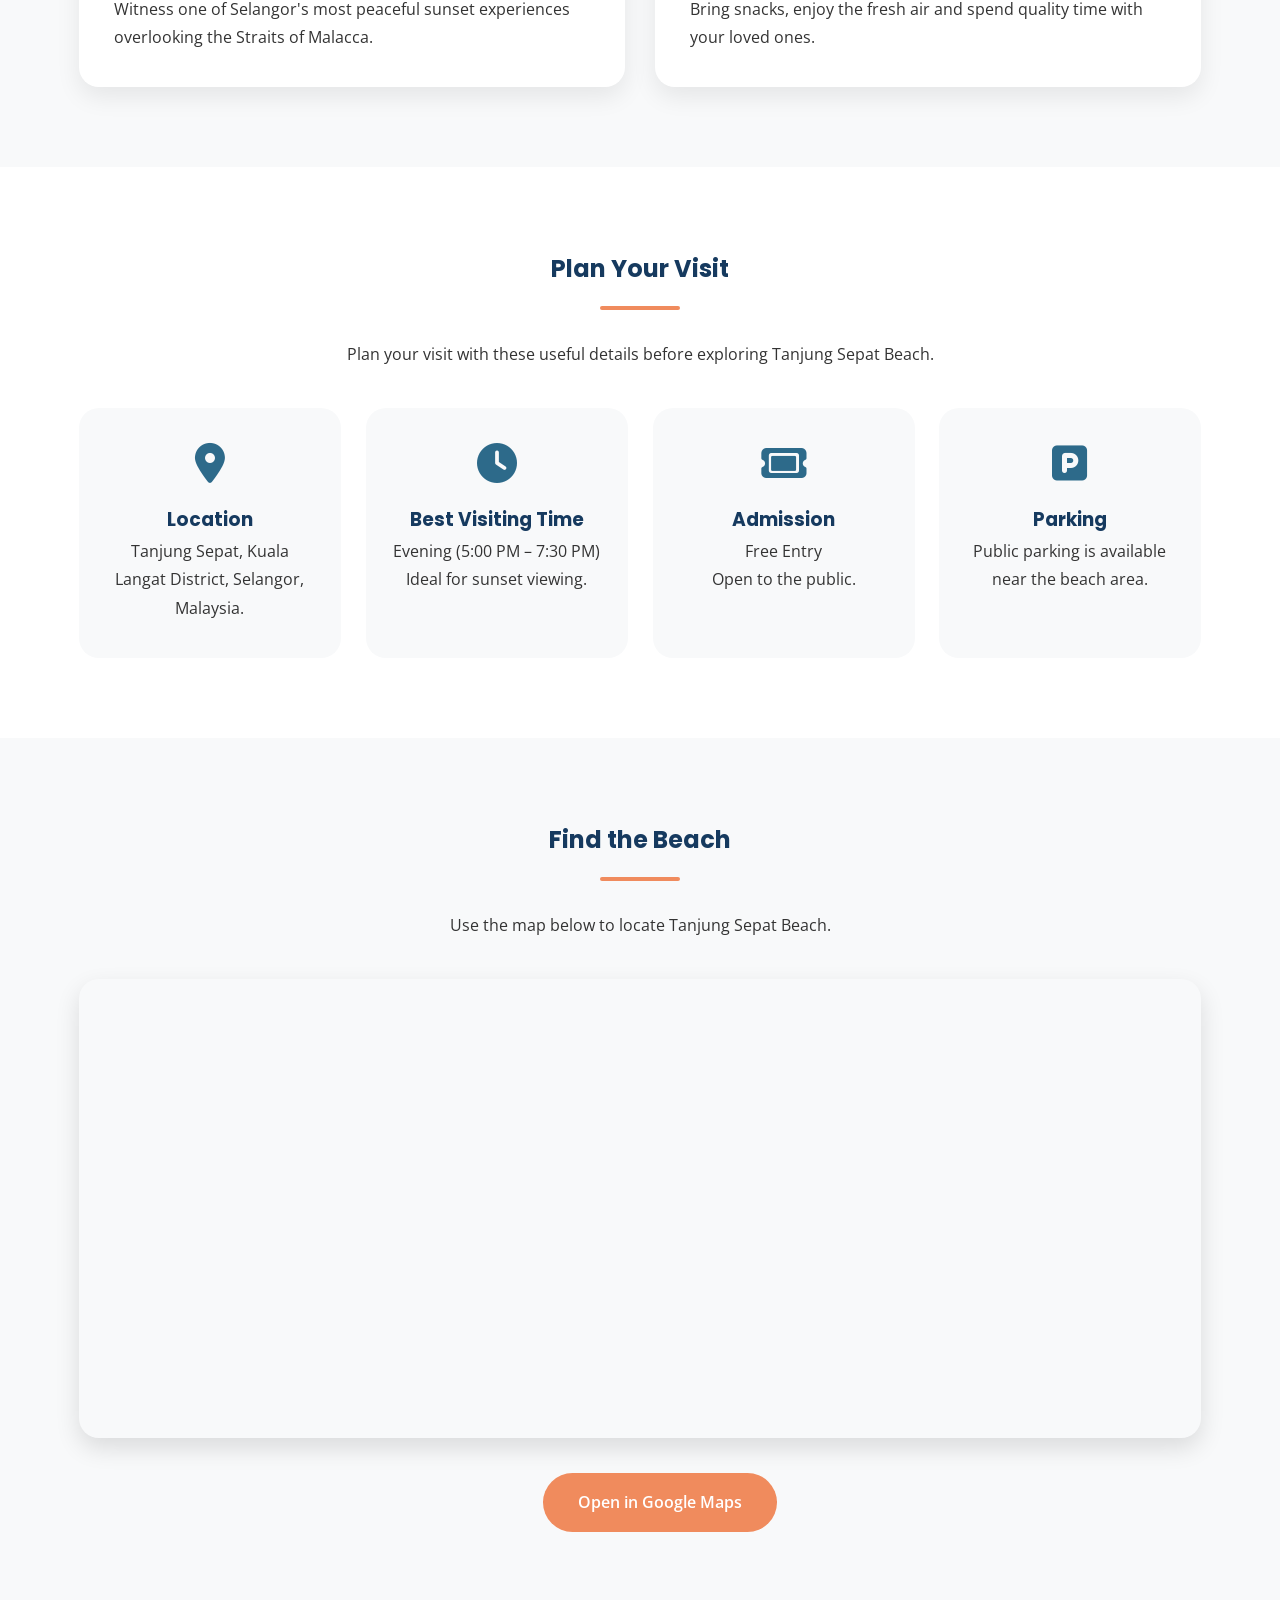
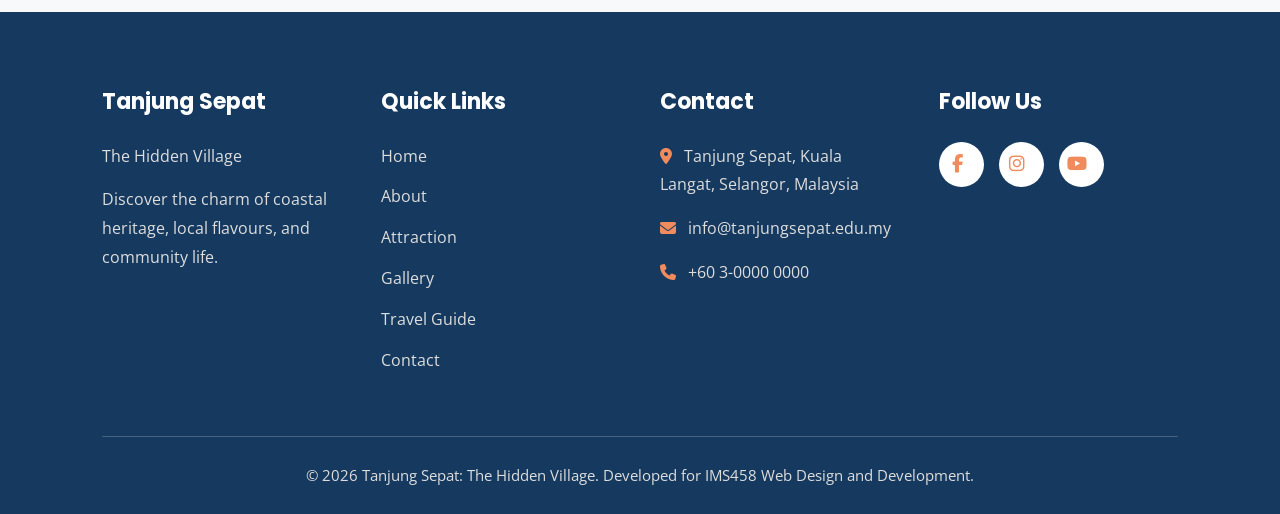
<file: beach.html>
<!DOCTYPE html>
<html lang="en">

<head>
    <!-- =========================================
         Website: Tanjung Sepat: The Hidden Village
         Page: Attractions
         Course: IMS458 - Web Design and Development
    ========================================== -->

    <link rel="stylesheet"
    href="https://unpkg.com/aos@2.3.1/dist/aos.css">

    <meta charset="UTF-8">
    <meta name="viewport" content="width=device-width, initial-scale=1.0">

    <title>Beach (Attraction) | Tanjung Sepat: The Hidden Village</title>

    <meta name="description"
        content="Discover the hidden attractions of Tanjung Sepat including beaches, fishing villages, accommodation, and local cuisine.">

    <meta name="keywords"
        content="Tanjung Sepat, Attractions, Beach, Fishing Village, Seafood, Tourism, Malaysia">

    <meta name="author" content="Your Group Name">

    <!-- Google Fonts -->
    <link rel="preconnect" href="https://fonts.googleapis.com">

    <link rel="preconnect" href="https://fonts.gstatic.com" crossorigin>

    <link href="https://fonts.googleapis.com/css2?family=Poppins:wght@300;400;500;600;700&family=Open+Sans:wght@400;500;600&display=swap"
        rel="stylesheet">

    <!-- Font Awesome -->
    <link rel="stylesheet"
        href="https://cdnjs.cloudflare.com/ajax/libs/font-awesome/6.6.0/css/all.min.css">

    <!-- External CSS -->
    <link rel="stylesheet" href="css/styleIndex.css">
    <link rel="stylesheet" href="css ATT/beach.css">
</head>

<body class="beach-page">

    <!-- =========================
         TRANSITION EFFECT
    ========================== -->

    <script src="https://unpkg.com/aos@2.3.1/dist/aos.js"></script>

        <script>
        AOS.init({

            duration:1000,
            once:true

        });
    </script>

  <header class="header" data-header>
    <div class="overlay" data-overlay></div>
    <div class="header-top">
      <div class="container">
        
        <a href="students.html" class="logo">
          <img src="logo/logo3.png" alt="Tourly logo" class="header-logo">
        </a>

        <!-- Wrapped Title and Navbar together -->
        <div class="header-title-nav-wrapper">
          <p class="navbar-title-text">Tanjung Sepat: The Hidden Village</p>
          <nav class="navbar" data-navbar>
            <ul class="navbar-list">
              <li><a href="index.html" class="navbar-link" data-nav-link>Home</a></li>
              <li><a href="about.html" class="navbar-link" data-nav-link>About</a></li>
              <li><a href="attraction.html" class="navbar-link active" data-nav-link>Attraction</a></li>
              <li><a href="gallery.html" class="navbar-link" data-nav-link>Gallery</a></li>
              <li><a href="travel.html" class="navbar-link" data-nav-link>Travel Guide</a></li>
              <li><a href="contact.html" class="navbar-link" data-nav-link>Contact</a></li>
            </ul>
          </nav>
        </div>
      </div>
    </div>
  </header>


<!-- ===========================
     HERO SECTION
=========================== -->

<section class="beach-hero" data-aos="fade-up">

    <div class="hero-overlay">

        <div class="hero-content">

            <span class="page-tag">

                Discover Nature

            </span>

            <h1>

                Tanjung Sepat Beach

            </h1>

            <p>

                Escape the busy city life and experience the peaceful
                shoreline of Tanjung Sepat. Enjoy breathtaking sunsets,
                cool sea breezes, and a relaxing coastal atmosphere
                perfect for families, couples, and nature lovers.

            </p>

            <div class="hero-buttons">

                <a href="#aboutBeach" class="hero-btn">

                    Explore More

                </a>

                <a href="gallery.html" class="hero-btn secondary-btn">

                    View Gallery

                </a>

            </div>

        </div>

    </div>

</section>

<!-- ===========================
     BREADCRUMB
=========================== -->

<section class="breadcrumb" data-aos="fade-up">

    <div class="container">

        <p>

            <a href="index.html">Home</a>

            <i class="fa-solid fa-angle-right"></i>

            <a href="attraction.html">Attraction</a>

            <i class="fa-solid fa-angle-right"></i>

            <span>Beach</span>

        </p>

    </div>

</section>

<!-- ===========================
     ABOUT BEACH
=========================== -->

<section class="about-beach" id="aboutBeach" data-aos="fade-up">

    <div class="container">

        <div class="about-grid">

            <!-- Left Image -->

            <div class="about-image">

                <img src="image/beach.jpg"
                    alt="Tanjung Sepat Beach">

            </div>

            <!-- Right Content -->

            <div class="about-content">

                <h2>

                    About Tanjung Sepat Beach

                </h2>

                <div class="section-line"></div>

                <p>

                    Tanjung Sepat Beach is one of the hidden gems
                    along Selangor's western coastline. It is well
                    known for its calm surroundings, fresh sea air,
                    and spectacular sunset views over the Straits of
                    Malacca.

                </p>

                <p>

                    Unlike crowded tourist beaches, this destination
                    offers a peaceful atmosphere where visitors can
                    relax, enjoy the scenery, capture memorable
                    photographs, or simply spend quality time with
                    family and friends.

                </p>

                <p>

                    Whether you are looking for a short weekend escape
                    or a place to appreciate nature, Tanjung Sepat
                    Beach provides a unique coastal experience that
                    reflects the beauty of Malaysia's local seaside
                    communities.

                </p>

                </div>

            </div>

        </div>

    </section>

    <!-- ===========================
     BEACH HIGHLIGHTS
=========================== -->

<section class="beach-highlights" data-aos="fade-up">

    <div class="container">

        <div class="beach-section-title">

            <h2>Why Visit Tanjung Sepat Beach?</h2>

            <div class="section-line"></div>

            <p>
                Discover what makes Tanjung Sepat Beach a peaceful coastal destination
                loved by both locals and visitors.
            </p>

        </div>

        <div class="highlight-grid">

            <!-- Card 1 -->

            <div class="highlight-card" data-aos="flip-right">

                <i class="fa-solid fa-sun"></i>

                <h3>Beautiful Sunset</h3>

                <p>
                    Enjoy breathtaking sunset views over the Straits of Malacca,
                    creating the perfect backdrop for memorable evenings.
                </p>

            </div>

            <!-- Card 2 -->

            <div class="highlight-card" data-aos="flip-right">

                <i class="fa-solid fa-water"></i>

                <h3>Peaceful Coastline</h3>

                <p>
                    Relax beside the calm shoreline while enjoying fresh sea
                    breezes and a quiet atmosphere away from the busy city.
                </p>

            </div>

            <!-- Card 3 -->

            <div class="highlight-card" data-aos="flip-right">

                <i class="fa-solid fa-camera"></i>

                <h3>Photography Spot</h3>

                <p>
                    Capture stunning coastal landscapes, colourful sunsets,
                    fishing boats and unforgettable holiday memories.
                </p>

            </div>

            <!-- Card 4 -->

            <div class="highlight-card" data-aos="flip-right">

                <i class="fa-solid fa-people-group"></i>

                <h3>Family Friendly</h3>

                <p>
                    A relaxing destination suitable for families, couples,
                    students and anyone seeking a peaceful getaway.
                </p>

            </div>

        </div>

    </div>

</section>

<!-- ===========================
     THINGS TO DO
=========================== -->

<section class="things-to-do" data-aos="fade-up">

    <div class="container">

        <div class="beach-section-title">

            <h2>Things To Do</h2>

            <div class="section-line"></div>

        </div>

        <div class="activity-grid">

            <div class="activity-box" data-aos="flip-right">

                <i class="fa-solid fa-person-walking"></i>

                <h3>Beach Walk</h3>

                <p>
                    Enjoy a peaceful stroll along the coastline while listening
                    to the soothing sound of the waves.
                </p>

            </div>

            <div class="activity-box" data-aos="flip-right">

                <i class="fa-solid fa-camera-retro"></i>

                <h3>Photography</h3>

                <p>
                    Capture beautiful scenery, fishing boats and colourful
                    sunsets with your friends and family.
                </p>

            </div>

            <div class="activity-box" data-aos="flip-right">

                <i class="fa-solid fa-cloud-sun"></i>

                <h3>Sunset Viewing</h3>

                <p>
                    Witness one of Selangor's most peaceful sunset experiences
                    overlooking the Straits of Malacca.
                </p>

            </div>

            <div class="activity-box" data-aos="flip-right">

                <i class="fa-solid fa-bag-shopping"></i>

                <h3>Relax & Picnic</h3>

                <p>
                    Bring snacks, enjoy the fresh air and spend quality time
                    with your loved ones.
                </p>

            </div>

        </div>

    </div>

</section>

<!-- ===========================
     VISITOR INFORMATION
=========================== -->

<section class="visitor-info" data-aos="fade-up">

    <div class="container">

        <div class="beach-section-title">

            <h2>Plan Your Visit</h2>

            <div class="section-line"></div>

            <p>
                Plan your visit with these useful details before exploring
                Tanjung Sepat Beach.
            </p>

        </div>

        <div class="info-grid">

            <!-- Location -->

            <div class="info-card" data-aos="flip-right">

                <i class="fa-solid fa-location-dot"></i>

                <h3>Location</h3>

                <p>
                    Tanjung Sepat,
                    Kuala Langat District,
                    Selangor, Malaysia.
                </p>

            </div>

            <!-- Opening Hours -->

            <div class="info-card" data-aos="flip-right">

                <i class="fa-solid fa-clock"></i>

                <h3>Best Visiting Time</h3>

                <p>

                    Evening (5:00 PM – 7:30 PM)

                    <br>

                    Ideal for sunset viewing.

                </p>

            </div>

            <!-- Admission -->

            <div class="info-card" data-aos="flip-right">

                <i class="fa-solid fa-ticket"></i>

                <h3>Admission</h3>

                <p>

                    Free Entry

                    <br>

                    Open to the public.

                </p>

            </div>

            <!-- Parking -->

            <div class="info-card" data-aos="flip-right">

                <i class="fa-solid fa-square-parking"></i>

                <h3>Parking</h3>

                <p>

                    Public parking is available
                    near the beach area.

                </p>

            </div>

        </div>

    </div>

</section>

<!-- ===========================
     LOCATION MAP
=========================== -->

<section class="location-map" data-aos="fade-up">

    <div class="container">

        <div class="beach-section-title">

            <h2>Find the Beach</h2>

            <div class="section-line"></div>

            <p>

                Use the map below to locate Tanjung Sepat Beach.

            </p>

        </div>

        <div class="map-container">

            <iframe
                src="https://www.google.com/maps?q=Tanjung+Sepat+Beach&output=embed"
                loading="lazy"
                allowfullscreen>
            </iframe>

        </div>

        <div class="map-button">

            <a href="https://maps.google.com/?q=Tanjung+Sepat+Beach"
               target="_blank"
               class="hero-btn">

                Open in Google Maps

            </a>

        </div>

    </div>

</section>

        <!-- =========================
         BACK TO TOP BUTTON
    ========================== -->

    <button id="backToTop" aria-label="Back to Top">

    <i class="fa-solid fa-arrow-up"></i>

    </button>

    <!-- =========================
         FOOTER
    ========================== -->

    <footer>

        <div class="footer-container">

            <!-- Website Information -->

            <div class="footer-column">

                <h3>Tanjung Sepat</h3>

                <p>

                    The Hidden Village

                </p>

                <p>

                    Discover the charm of coastal heritage,
                    local flavours, and community life.

                </p>

            </div>

            <!-- Quick Links -->

            <div class="footer-column">

                <h3>Quick Links</h3>

                <ul>

                    <li><a href="index.html">Home</a></li>

                    <li><a href="about.html">About</a></li>

                    <li><a href="attraction.html">Attraction</a></li>

                    <li><a href="gallery.html">Gallery</a></li>

                    <li><a href="travel.html">Travel Guide</a></li>

                    <li><a href="contact.html">Contact</a></li>

                </ul>

            </div>

            <!-- Contact -->

            <div class="footer-column">

                <h3>Contact</h3>

                <p>

                    <i class="fa-solid fa-location-dot"></i>

                    Tanjung Sepat, Kuala Langat,
                    Selangor, Malaysia

                </p>

                <p>

                    <i class="fa-solid fa-envelope"></i>

                    info@tanjungsepat.edu.my

                </p>

                <p>

                    <i class="fa-solid fa-phone"></i>

                    +60 3-0000 0000

                </p>

            </div>

            <!-- Social Media -->

            <div class="footer-column">

                <h3>Follow Us</h3>

                <div class="social-icons">

                    <a href="#" aria-label="Facebook">

                        <i class="fa-brands fa-facebook-f"></i>

                    </a>

                    <a href="#" aria-label="Instagram">

                        <i class="fa-brands fa-instagram"></i>

                    </a>

                    <a href="#" aria-label="YouTube">

                        <i class="fa-brands fa-youtube"></i>

                    </a>

                </div>

            </div>

        </div>

        <hr>

        <div class="copyright">

            <p>

                © 2026 Tanjung Sepat: The Hidden Village.
                Developed for IMS458 Web Design and Development.

            </p>

        </div>

    </footer>

    <!-- =========================
         JAVASCRIPT
    ========================== -->

    <script src="javascript/script.js"></script>

</body>

</html>
</file>
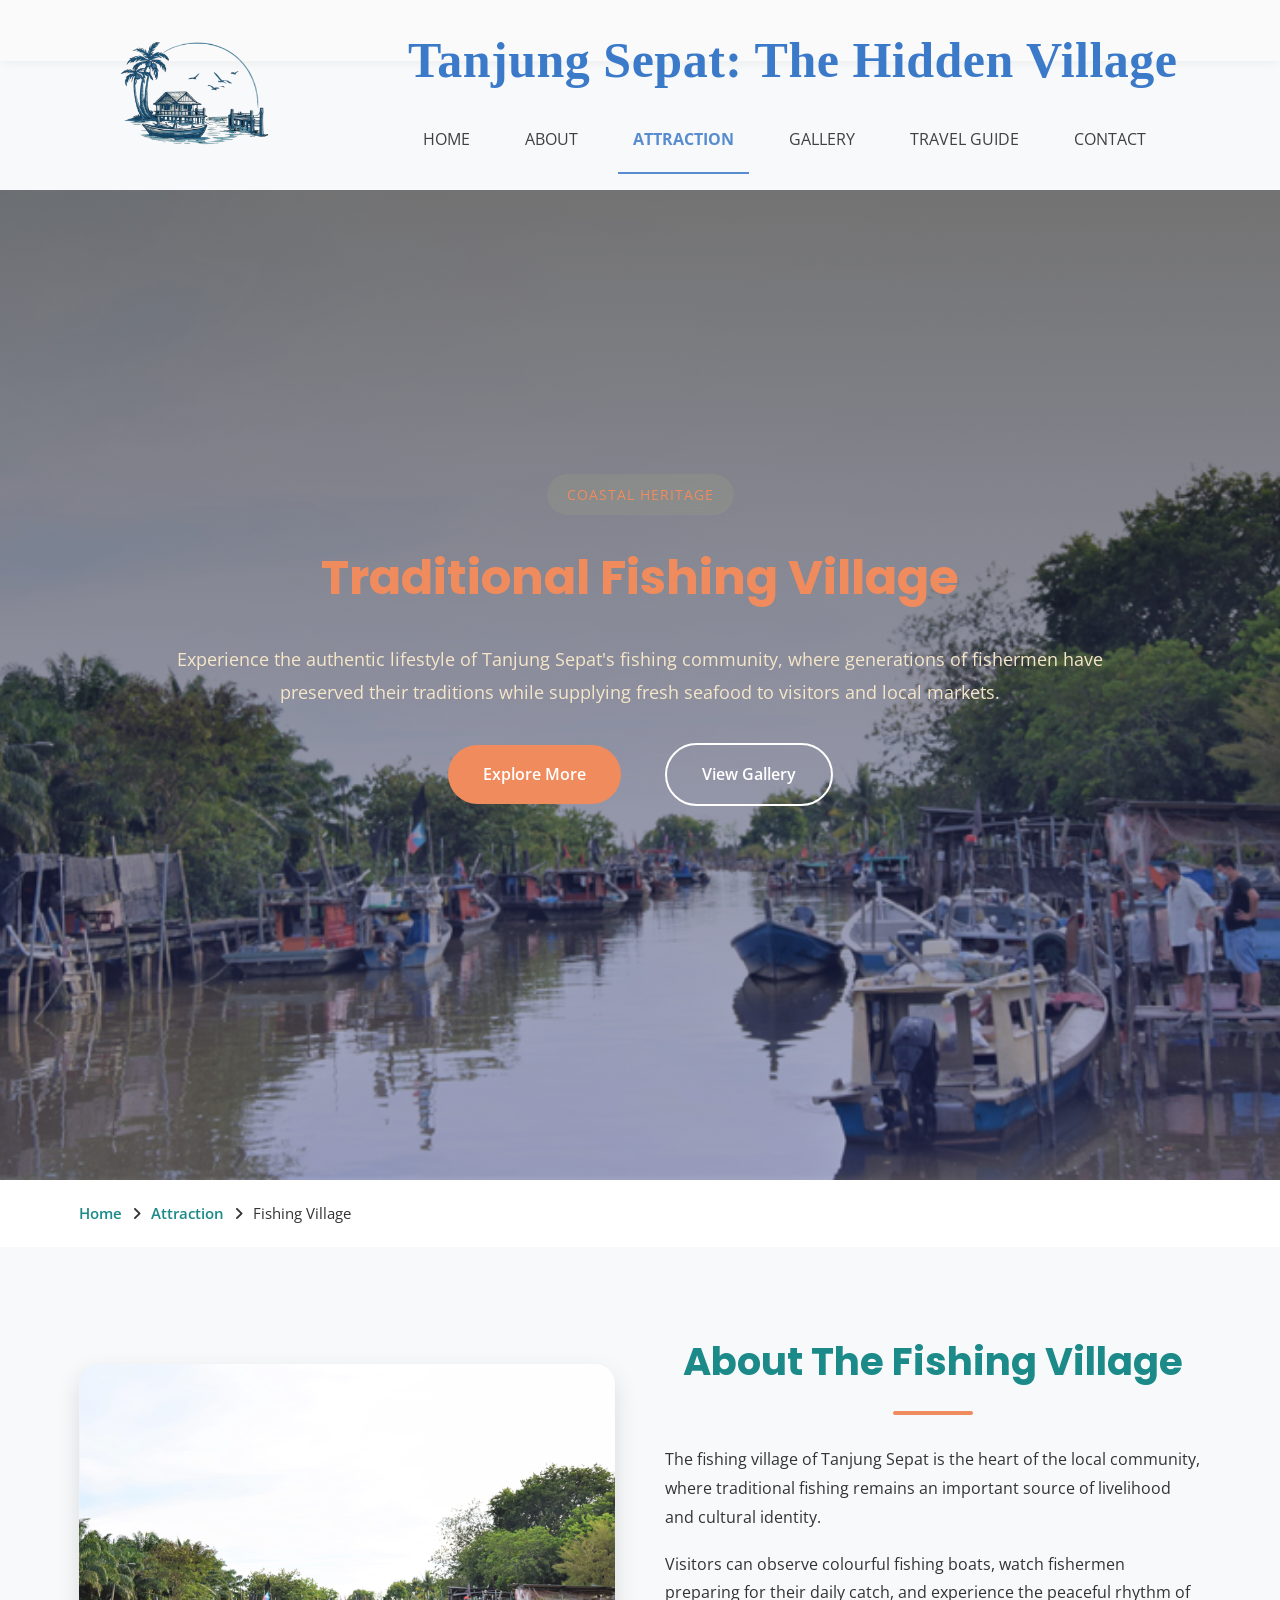
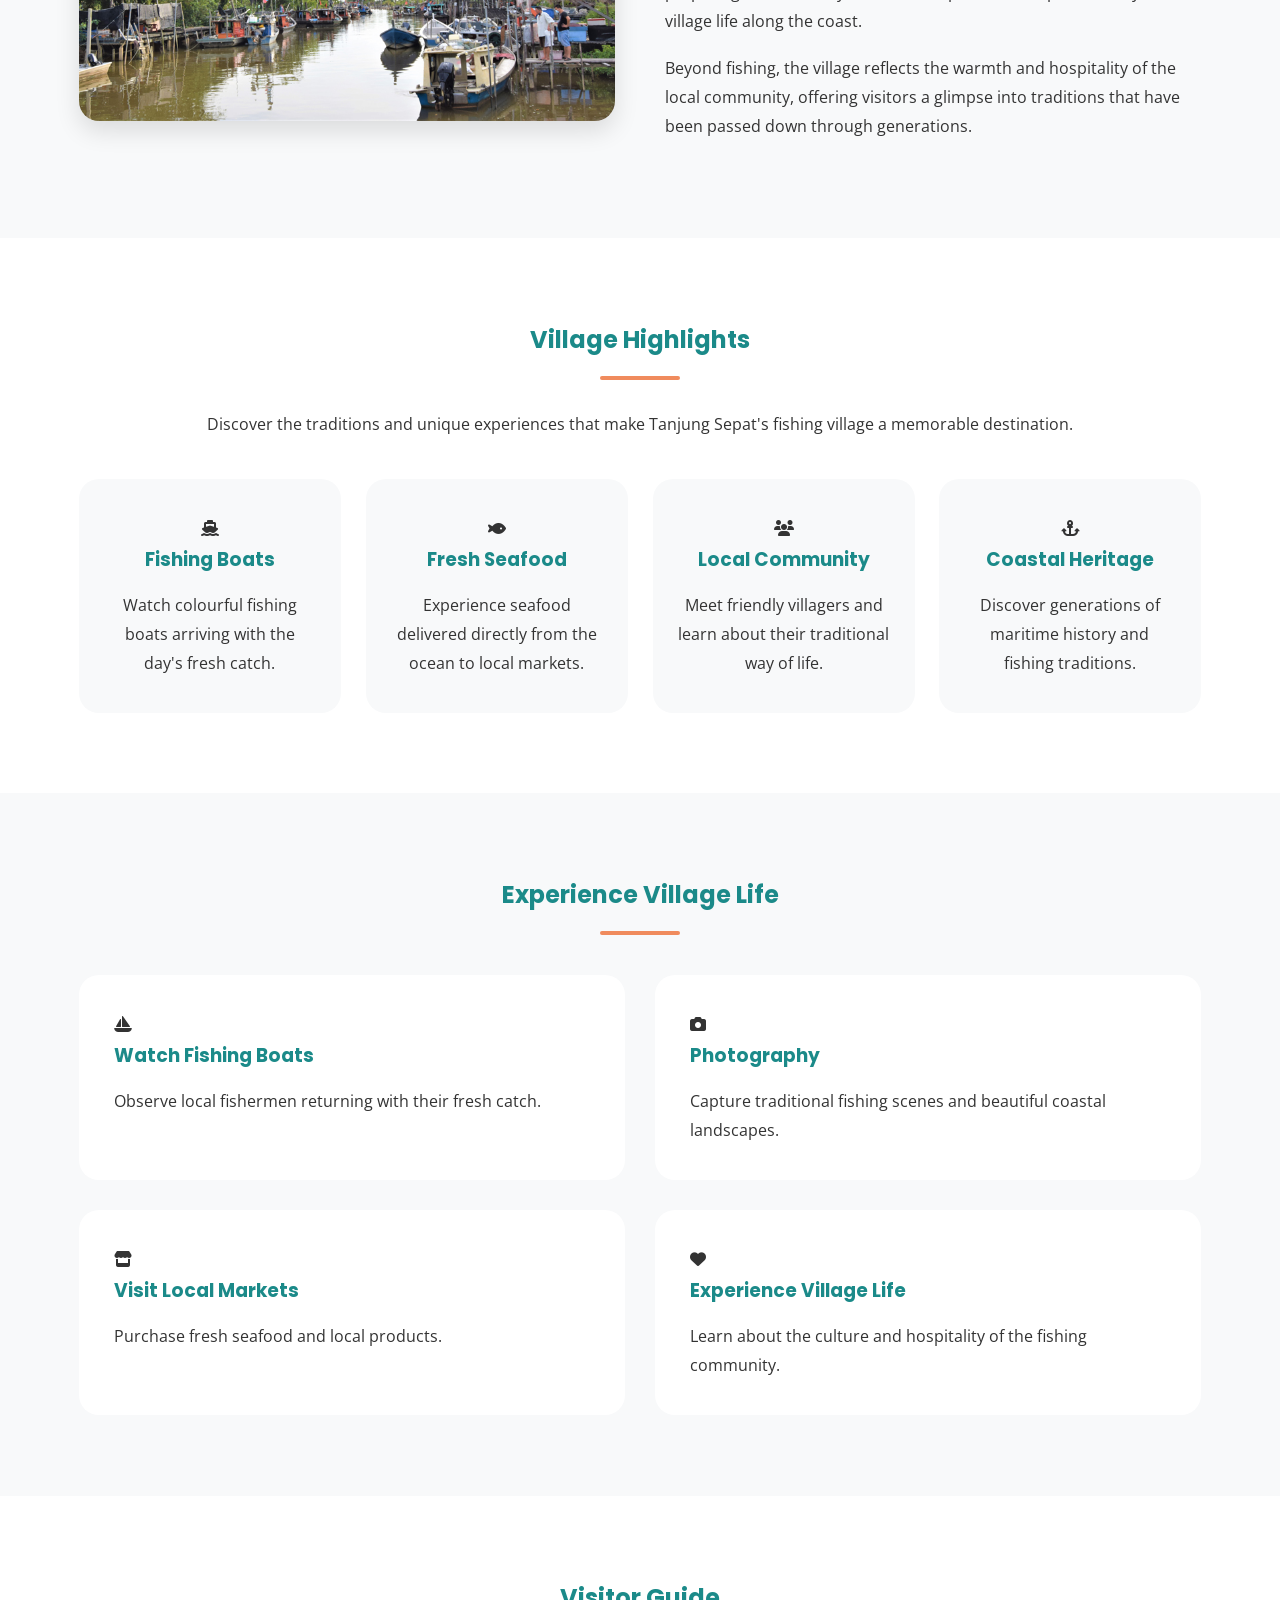
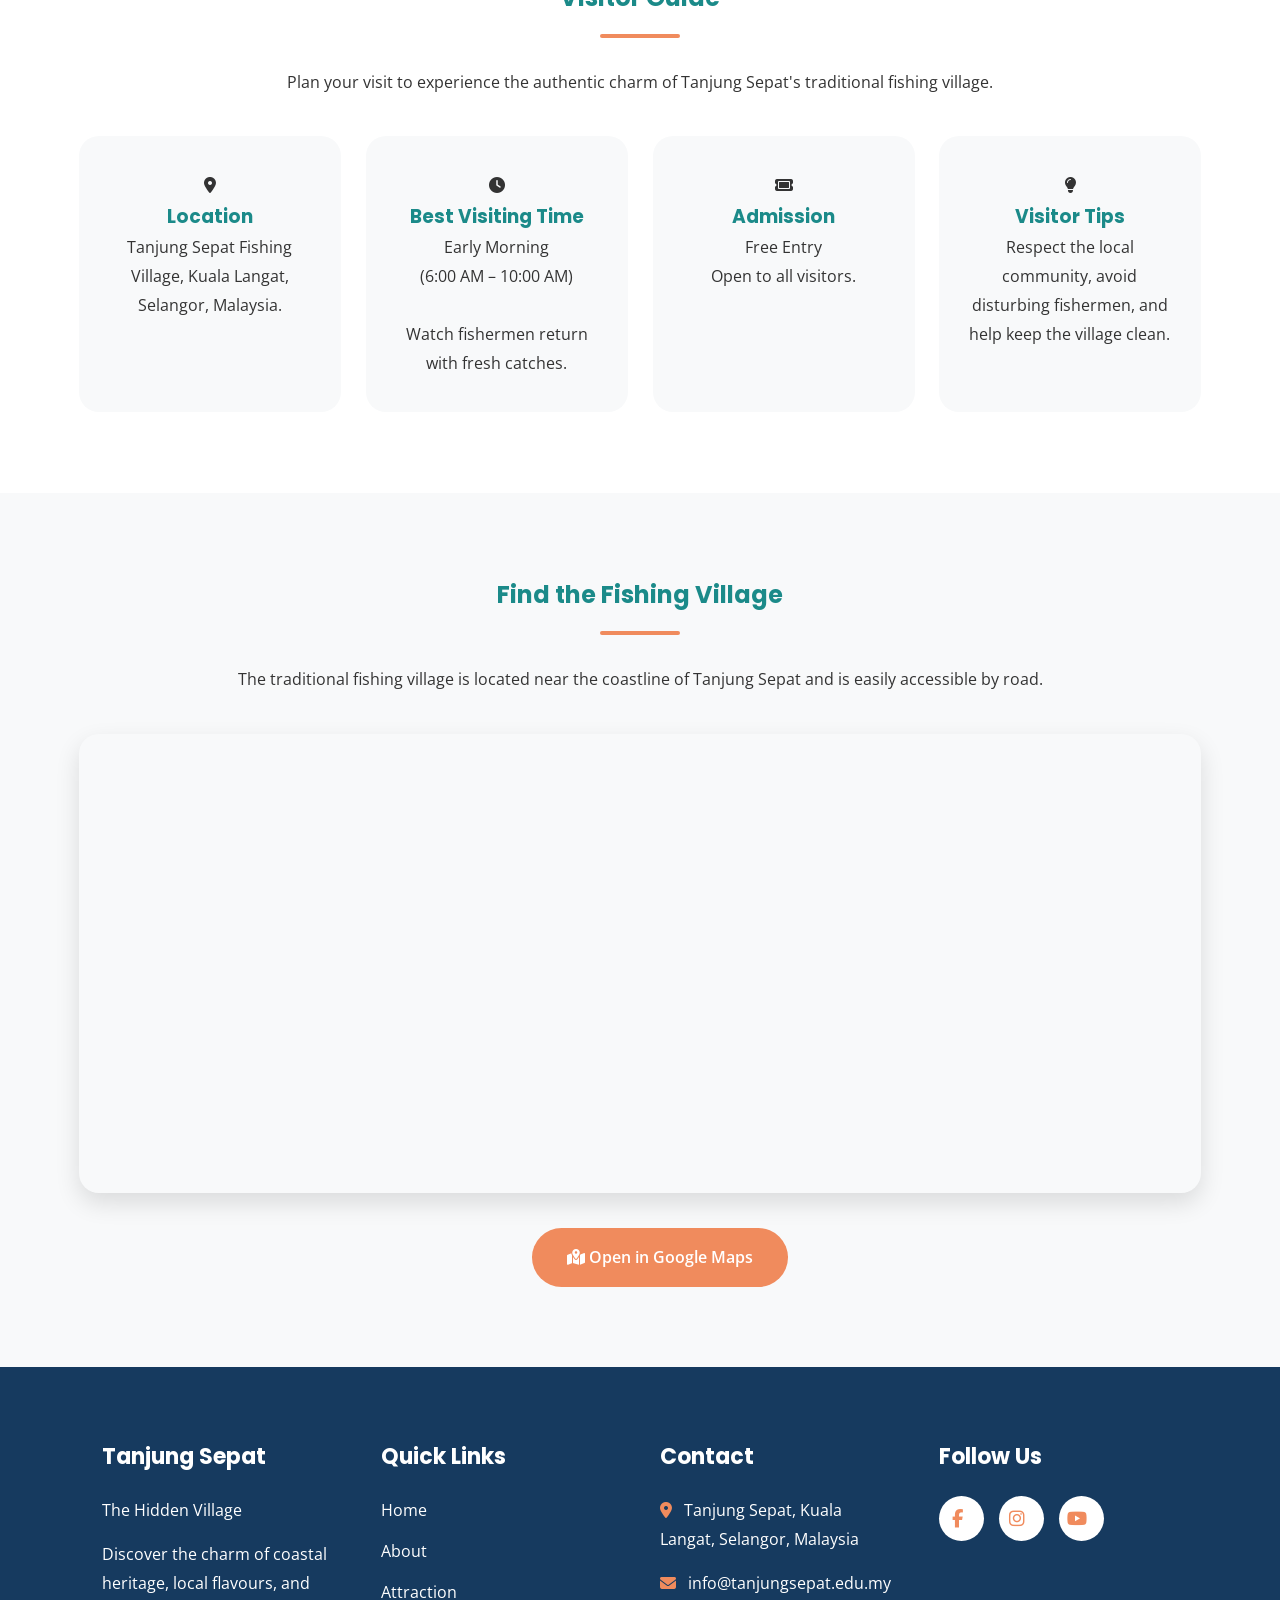
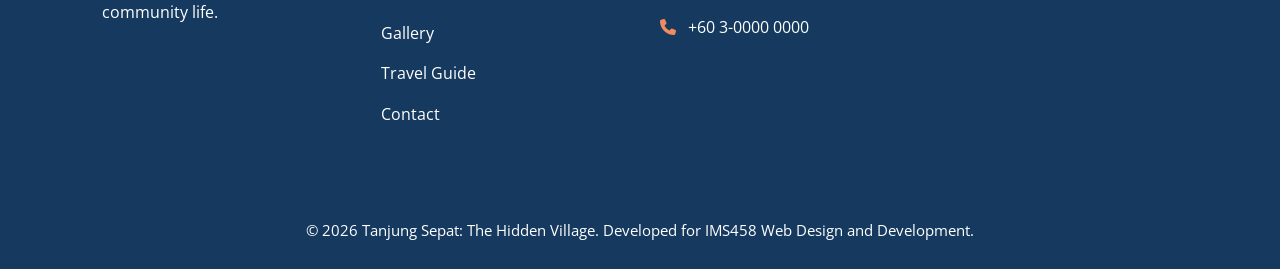
<file: fishing-village.html>
<!DOCTYPE html>
<html lang="en">

<head>
    <!-- =========================================
         Website: Tanjung Sepat: The Hidden Village
         Page: Attractions
         Course: IMS458 - Web Design and Development
    ========================================== -->

    <link rel="stylesheet"
    href="https://unpkg.com/aos@2.3.1/dist/aos.css">

    <meta charset="UTF-8">
    <meta name="viewport" content="width=device-width, initial-scale=1.0">

    <title>Fishing Village (Attraction) | Tanjung Sepat: The Hidden Village</title>

    <meta name="description"
        content="Discover the hidden attractions of Tanjung Sepat including beaches, fishing villages, accommodation, and local cuisine.">

    <meta name="keywords"
        content="Tanjung Sepat, Attractions, Beach, Fishing Village, Seafood, Tourism, Malaysia">

    <meta name="author" content="Your Group Name">

    <!-- Google Fonts -->
    <link rel="preconnect" href="https://fonts.googleapis.com">

    <link rel="preconnect" href="https://fonts.gstatic.com" crossorigin>

    <link href="https://fonts.googleapis.com/css2?family=Poppins:wght@300;400;500;600;700&family=Open+Sans:wght@400;500;600&display=swap"
        rel="stylesheet">

    <!-- Font Awesome -->
    <link rel="stylesheet"
        href="https://cdnjs.cloudflare.com/ajax/libs/font-awesome/6.6.0/css/all.min.css">

    <!-- External CSS -->
    <link rel="stylesheet" href="css/styleIndex.css">
    <link rel="stylesheet" href="css ATT/fishing-village.css">
</head>

<body class="village-page">

    <!-- =========================
         TRANSITION EFFECT
    ========================== -->

    <script src="https://unpkg.com/aos@2.3.1/dist/aos.js"></script>

        <script>
        AOS.init({

            duration:1000,
            once:true

        });
    </script>

    <!-- =========================
         HEADER
    ========================== -->

<header class="header" data-header>
    <div class="overlay" data-overlay></div>
    <div class="header-top">
      <div class="container">
        
        <a href="students.html" class="logo">
          <img src="logo/logo3.png" alt="Tourly logo" class="header-logo">
        </a>

        <!-- Wrapped Title and Navbar together -->
        <div class="header-title-nav-wrapper">
          <p class="navbar-title-text">Tanjung Sepat: The Hidden Village</p>
          <nav class="navbar" data-navbar>
            <ul class="navbar-list">
              <li><a href="index.html" class="navbar-link" data-nav-link>Home</a></li>
              <li><a href="about.html" class="navbar-link" data-nav-link>About</a></li>
              <li><a href="attraction.html" class="navbar-link active" data-nav-link>Attraction</a></li>
              <li><a href="gallery.html" class="navbar-link" data-nav-link>Gallery</a></li>
              <li><a href="travel.html" class="navbar-link" data-nav-link>Travel Guide</a></li>
              <li><a href="contact.html" class="navbar-link" data-nav-link>Contact</a></li>
            </ul>
          </nav>
        </div>
      </div>
    </div>
  </header>


<!-- ===========================
     HERO SECTION
=========================== -->

<section class="fish-village-hero" data-aos="fade-up">

    <div class="hero-overlay">

        <div class="hero-content">

            <span class="page-tag">

                Coastal Heritage

            </span>

            <h1>

                Traditional Fishing Village

            </h1>

            <p>

                Experience the authentic lifestyle of Tanjung Sepat's
                fishing community, where generations of fishermen have
                preserved their traditions while supplying fresh seafood
                to visitors and local markets.

            </p>

            <div class="hero-buttons">

                <a href="#aboutVillage" class="hero-btn">

                    Explore More

                </a>

                <a href="gallery.html" class="hero-btn secondary-btn">

                    View Gallery

                </a>

            </div>

        </div>

    </div>

</section>

<!-- ===========================
     BREADCRUMB
=========================== -->

<section class="breadcrumb" data-aos="fade-up">

    <div class="container">

        <p>

            <a href="index.html">Home</a>

            <i class="fa-solid fa-angle-right"></i>

            <a href="attraction.html">Attraction</a>

            <i class="fa-solid fa-angle-right"></i>

            <span>Fishing Village</span>

        </p>

    </div>

</section>

<!-- ===========================
     ABOUT FISHING VILLAGE
=========================== -->

<section class="about-fishing-village" id="aboutVillage" data-aos="fade-up">

    <div class="container">

        <div class="about-grid">

            <!-- Left Image -->

            <div class="about-image">

                <img src="image/fishing-village.jpg"
                    alt="Fishing Village">

            </div>

            <!-- Right Content -->

            <div class="about-content">

                <h2>

                    About The Fishing Village

                </h2>

                <div class="section-line"></div>

                <p>

                    The fishing village of Tanjung Sepat is the heart of the
                    local community, where traditional fishing remains an
                    important source of livelihood and cultural identity.

                </p>

                <p>

                    Visitors can observe colourful fishing boats, watch
                    fishermen preparing for their daily catch, and experience
                    the peaceful rhythm of village life along the coast.

                </p>

                <p>

                    Beyond fishing, the village reflects the warmth and
                    hospitality of the local community, offering visitors a
                    glimpse into traditions that have been passed down through
                    generations.

                </p>

              </div>

            </div>

        </div>

    </section>

    <!-- ===========================
     FISHING VILLAGE HIGHLIGHTS
    =========================== -->

<section class="fish-village-highlights" data-aos="fade-up">

    <div class="container">

        <div class="fish-village-section-title" data-aos="flip-right">

            <h2>Village Highlights</h2>

            <div class="section-line"></div>

            <p>
                Discover the traditions and unique experiences that make
                Tanjung Sepat's fishing village a memorable destination.
            </p>

        </div>

        <div class="highlight-grid">

            <!-- Card 1 -->

            <div class="highlight-card" data-aos="flip-right">

                <i class="fa-solid fa-ship"></i>

                <h3>Fishing Boats</h3>

                <p>
                    Watch colourful fishing boats arriving with the day's fresh catch.
                </p>

            </div>

            <!-- Card 2 -->

            <div class="highlight-card" data-aos="flip-right">

                <i class="fa-solid fa-fish"></i>

                <h3>Fresh Seafood</h3>

                <p>
                    Experience seafood delivered directly from the
                    ocean to local markets.
                </p>

            </div>

            <!-- Card 3 -->

            <div class="highlight-card" data-aos="flip-right">

                <i class="fa-solid fa-users"></i>

                <h3>Local Community</h3>

                <p>
                    Meet friendly villagers and learn about their
                    traditional way of life.
                </p>

            </div>

            <!-- Card 4 -->

            <div class="highlight-card" data-aos="flip-right">

                <i class="fa-solid fa-anchor"></i>

                <h3>Coastal Heritage</h3>

                <p>
                    Discover generations of maritime history and
                    fishing traditions.
                </p>

            </div>

        </div>

    </div>

</section>

<!-- ===========================
     THINGS TO DO
=========================== -->

<section class="things-to-experience" data-aos="fade-up">

    <div class="container">

        <div class="fish-village-section-title">

            <h2>Experience Village Life</h2>

            <div class="section-line"></div>

        </div>

        <div class="activity-grid">

            <div class="activity-box" data-aos="flip-right">

                <i class="fa-solid fa-sailboat"></i>

                <h3>Watch Fishing Boats</h3>

                <p>
                    Observe local fishermen returning with their fresh catch.
                </p>

            </div>

            <div class="activity-box" data-aos="flip-right">

                <i class="fa-solid fa-camera"></i>

                <h3>Photography</h3>

                <p>
                    Capture traditional fishing scenes and
                    beautiful coastal landscapes.
                </p>

            </div>

            <div class="activity-box" data-aos="flip-right">

                <i class="fa-solid fa-store"></i>

                <h3>Visit Local Markets</h3>

                <p>
                    Purchase fresh seafood and local products.
                </p>

            </div>

            <div class="activity-box" data-aos="flip-right">

                <i class="fa-solid fa-heart"></i>

                <h3>Experience Village Life</h3>

                <p>
                    Learn about the culture and hospitality of
                    the fishing community.
                </p>

            </div>

        </div>

    </div>

</section>

<!-- ===========================
     VISITOR GUIDE
=========================== -->

<section class="visitor-info" data-aos="fade-up">

    <div class="container">

        <div class="fish-village-section-title">

            <h2>Visitor Guide</h2>

            <div class="section-line"></div>

            <p>

                Plan your visit to experience the authentic charm of
                Tanjung Sepat's traditional fishing village.

            </p>

        </div>

        <div class="info-grid">

            <!-- Location -->

            <div class="info-card" data-aos="flip-right">

                <i class="fa-solid fa-location-dot"></i>

                <h3>Location</h3>

                <p>

                    Tanjung Sepat Fishing Village,
                    Kuala Langat,
                    Selangor, Malaysia.

                </p>

            </div>

            <!-- Best Time -->

            <div class="info-card" data-aos="flip-right">

                <i class="fa-solid fa-clock"></i>

                <h3>Best Visiting Time</h3>

                <p>

                    Early Morning

                    <br>

                    (6:00 AM – 10:00 AM)

                    <br><br>

                    Watch fishermen return with fresh catches.

                </p>

            </div>

            <!-- Admission -->

            <div class="info-card" data-aos="flip-right">

                <i class="fa-solid fa-ticket"></i>

                <h3>Admission</h3>

                <p>

                    Free Entry

                    <br>

                    Open to all visitors.

                </p>

            </div>

            <!-- Tips -->

            <div class="info-card" data-aos="flip-right">

                <i class="fa-solid fa-lightbulb"></i>

                <h3>Visitor Tips</h3>

                <p>

                    Respect the local community,
                    avoid disturbing fishermen,
                    and help keep the village clean.

                </p>

            </div>

        </div>

    </div>

</section>

<!-- ===========================
     LOCATION MAP
=========================== -->

<section class="location-map" data-aos="fade-up">

    <div class="container">

        <div class="fish-village-section-title">

            <h2>Find the Fishing Village</h2>

            <div class="section-line"></div>

            <p>

                The traditional fishing village is located near the
                coastline of Tanjung Sepat and is easily accessible by road.

            </p>

        </div>

        <div class="map-container">

            <iframe
                src="https://www.google.com/maps?q=Tanjung+Sepat+Fishing+Village&output=embed"
                loading="lazy"
                allowfullscreen>

            </iframe>

        </div>

        <div class="map-button">

            <a href="https://maps.google.com/?q=Tanjung+Sepat+Fishing+Village"
               target="_blank"
               class="hero-btn">

                <i class="fa-solid fa-map-location-dot"></i>

                Open in Google Maps

            </a>

        </div>

    </div>

</section>

        <!-- =========================
         BACK TO TOP BUTTON
    ========================== -->

    <button id="backToTop" aria-label="Back to Top">

    <i class="fa-solid fa-arrow-up"></i>

    </button>

    <!-- =========================
         FOOTER
    ========================== -->

    <footer>

        <div class="footer-container">

            <!-- Website Information -->

            <div class="footer-column">

                <h3>Tanjung Sepat</h3>

                <p>

                    The Hidden Village

                </p>

                <p>

                    Discover the charm of coastal heritage,
                    local flavours, and community life.

                </p>

            </div>

            <!-- Quick Links -->

            <div class="footer-column">

                <h3>Quick Links</h3>

                <ul>

                    <li><a href="index.html">Home</a></li>

                    <li><a href="about.html">About</a></li>

                    <li><a href="attraction.html">Attraction</a></li>

                    <li><a href="gallery.html">Gallery</a></li>

                    <li><a href="travel.html">Travel Guide</a></li>

                    <li><a href="contact.html">Contact</a></li>

                </ul>

            </div>

            <!-- Contact -->

            <div class="footer-column">

                <h3>Contact</h3>

                <p>

                    <i class="fa-solid fa-location-dot"></i>

                    Tanjung Sepat, Kuala Langat,
                    Selangor, Malaysia

                </p>

                <p>

                    <i class="fa-solid fa-envelope"></i>

                    info@tanjungsepat.edu.my

                </p>

                <p>

                    <i class="fa-solid fa-phone"></i>

                    +60 3-0000 0000

                </p>

            </div>

            <!-- Social Media -->

            <div class="footer-column">

                <h3>Follow Us</h3>

                <div class="social-icons">

                    <a href="#" aria-label="Facebook">

                        <i class="fa-brands fa-facebook-f"></i>

                    </a>

                    <a href="#" aria-label="Instagram">

                        <i class="fa-brands fa-instagram"></i>

                    </a>

                    <a href="#" aria-label="YouTube">

                        <i class="fa-brands fa-youtube"></i>

                    </a>

                </div>

            </div>

        </div>

        <hr>

        <div class="copyright">

            <p>

                © 2026 Tanjung Sepat: The Hidden Village.
                Developed for IMS458 Web Design and Development.

            </p>

        </div>

    </footer>

    <!-- =========================
         JAVASCRIPT
    ========================== -->

    <script src="javascript/script.js"></script>

</body>

</html>
</file>
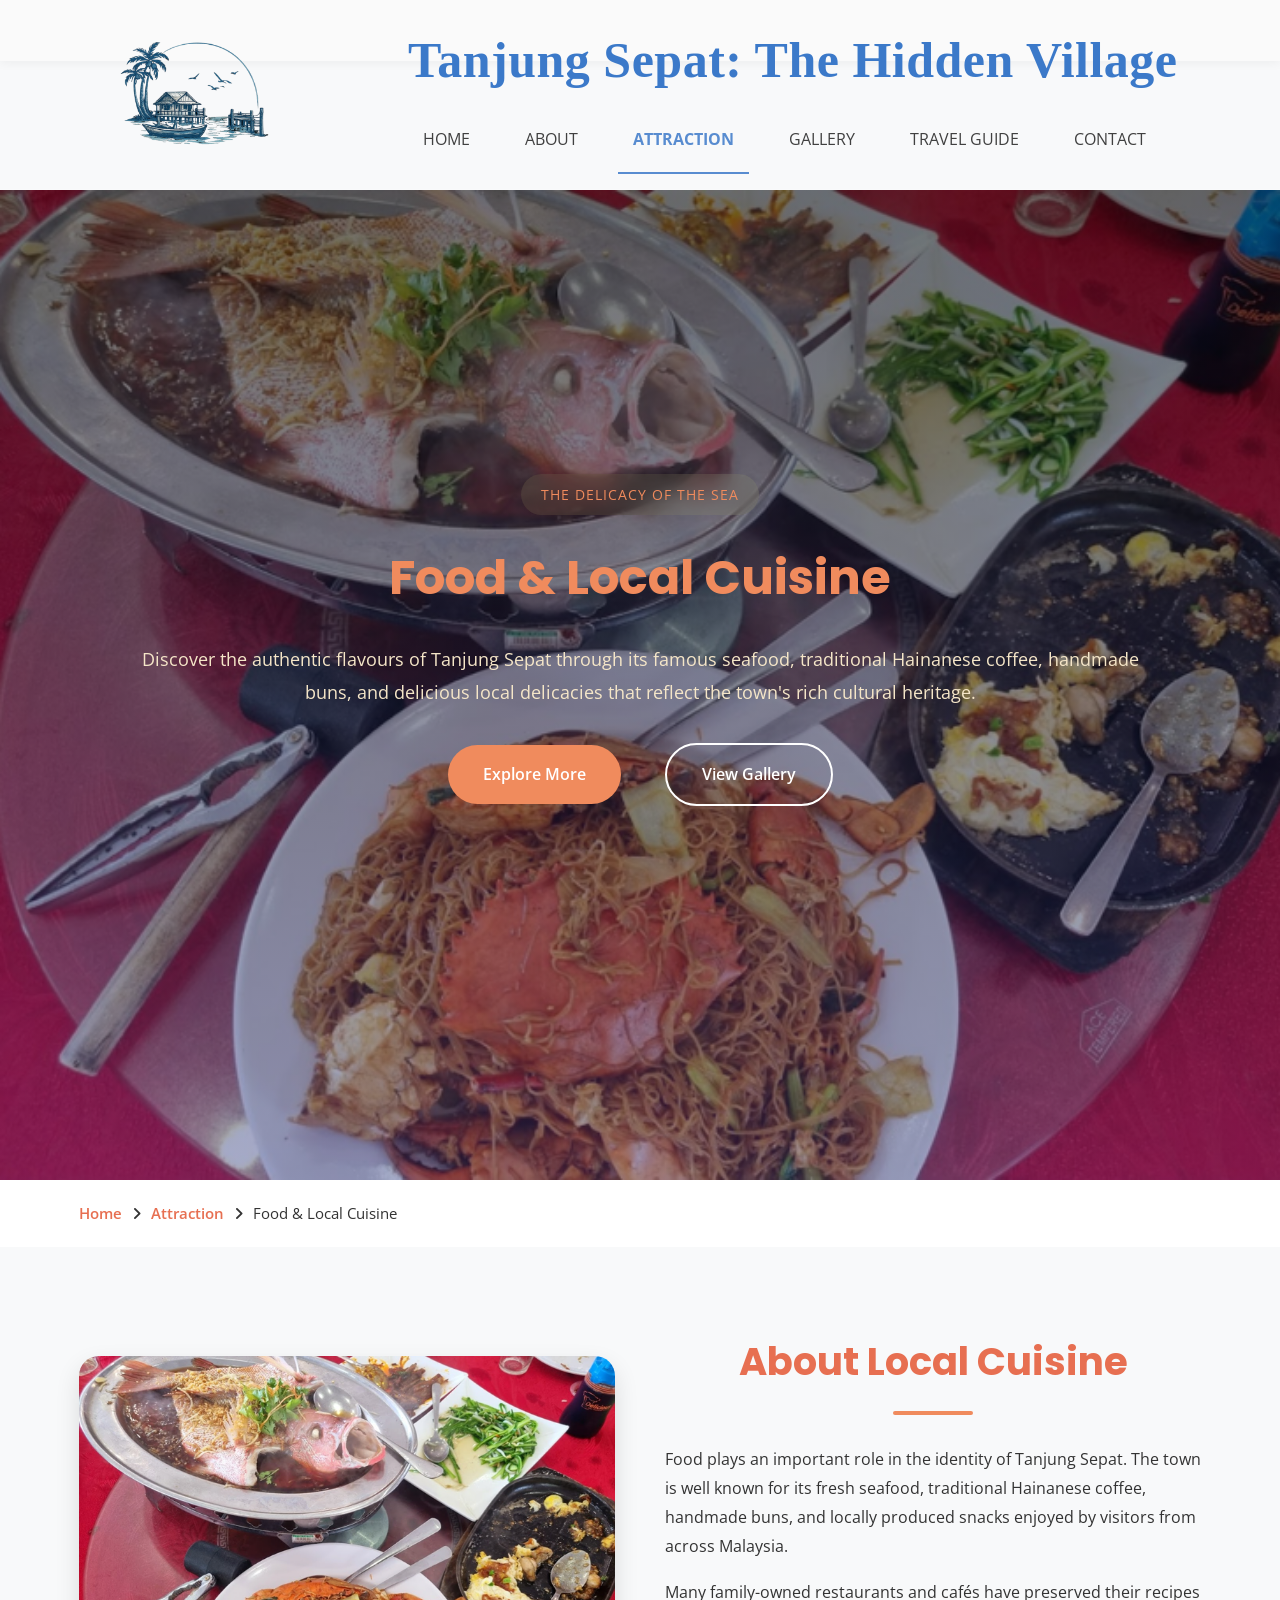
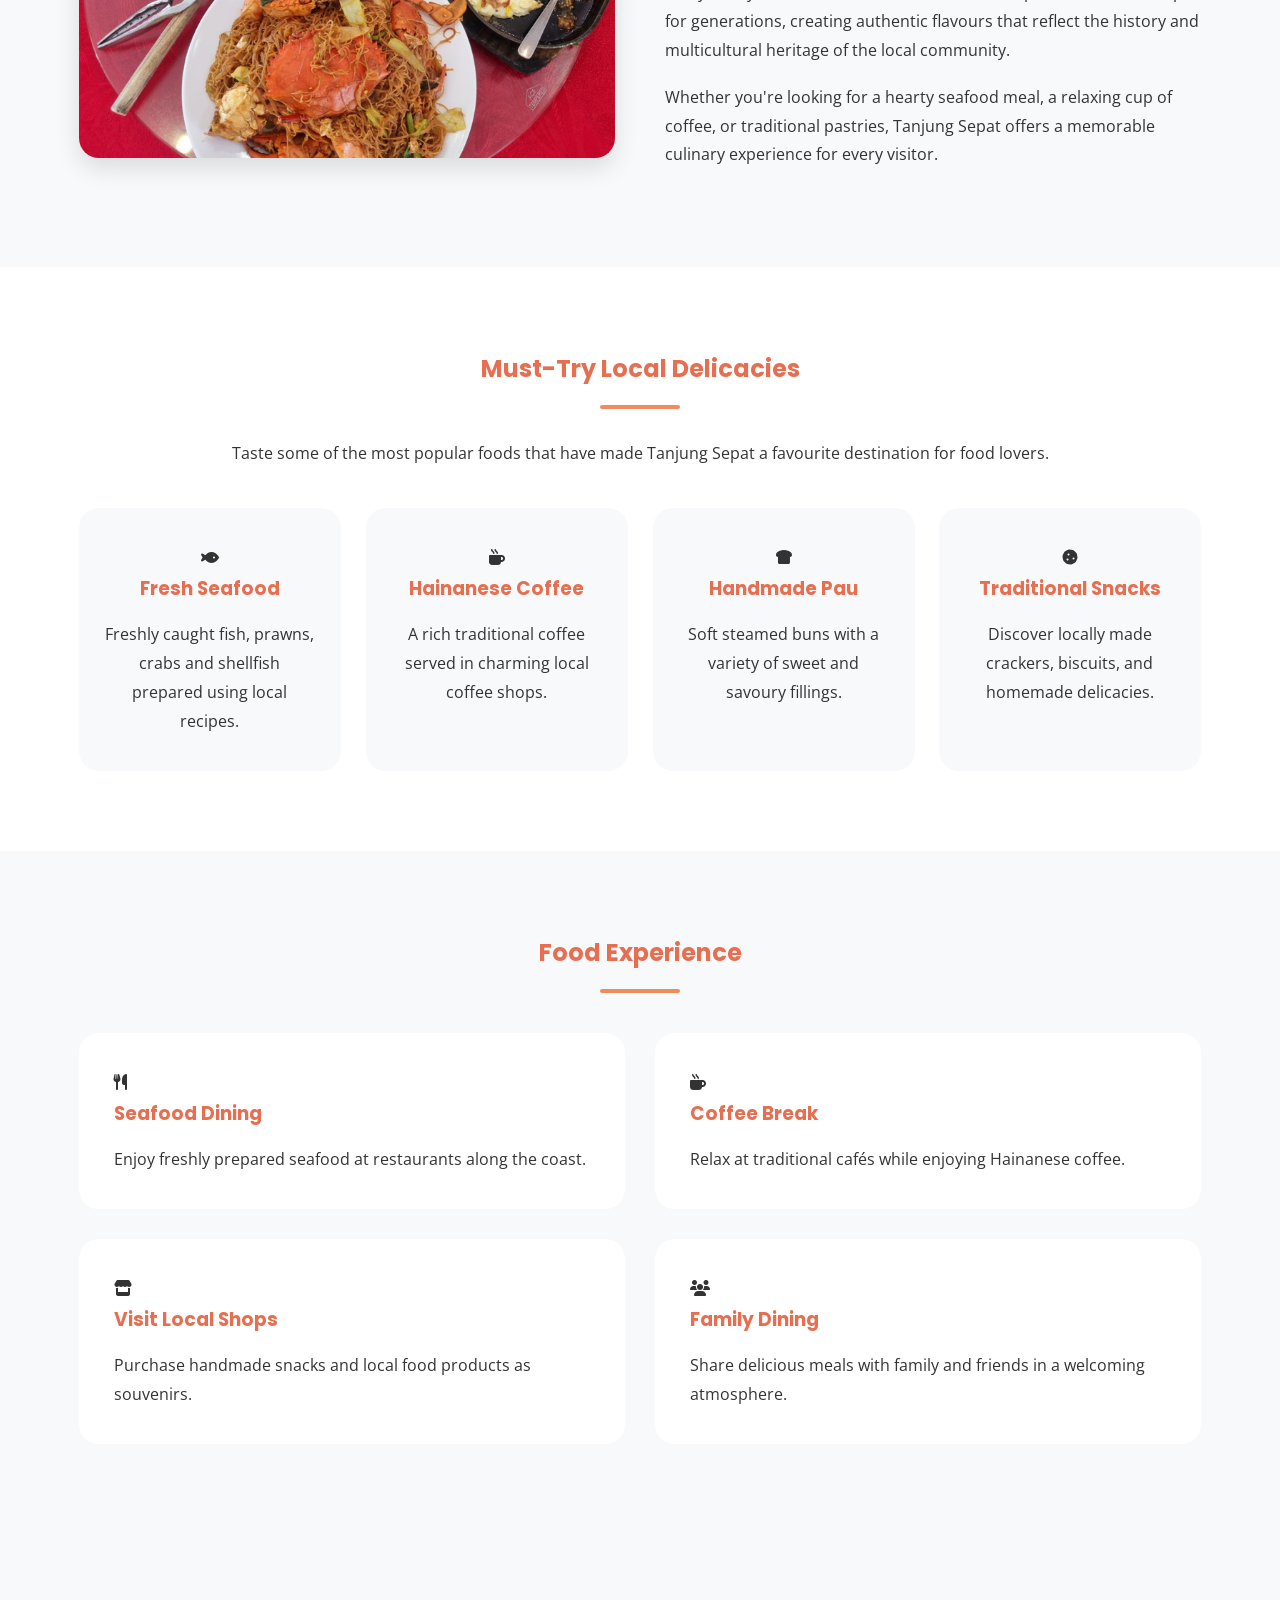
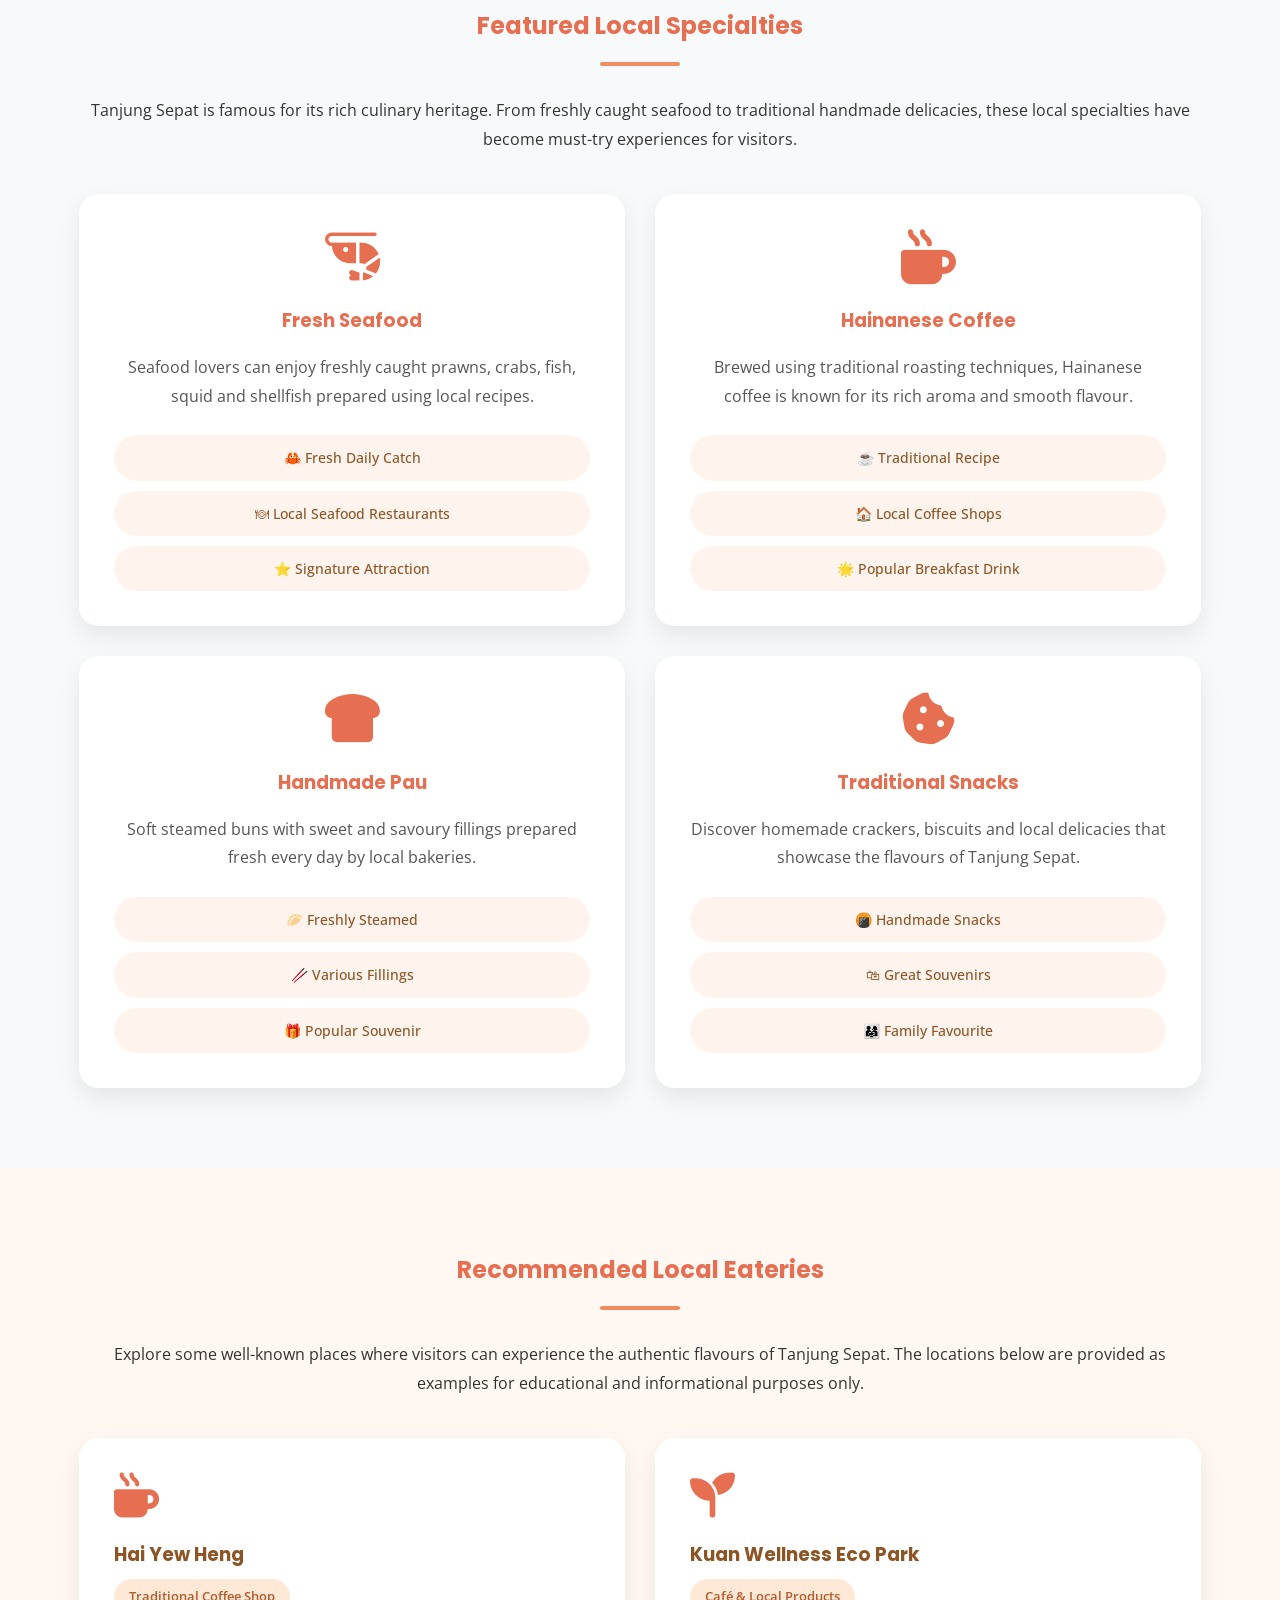
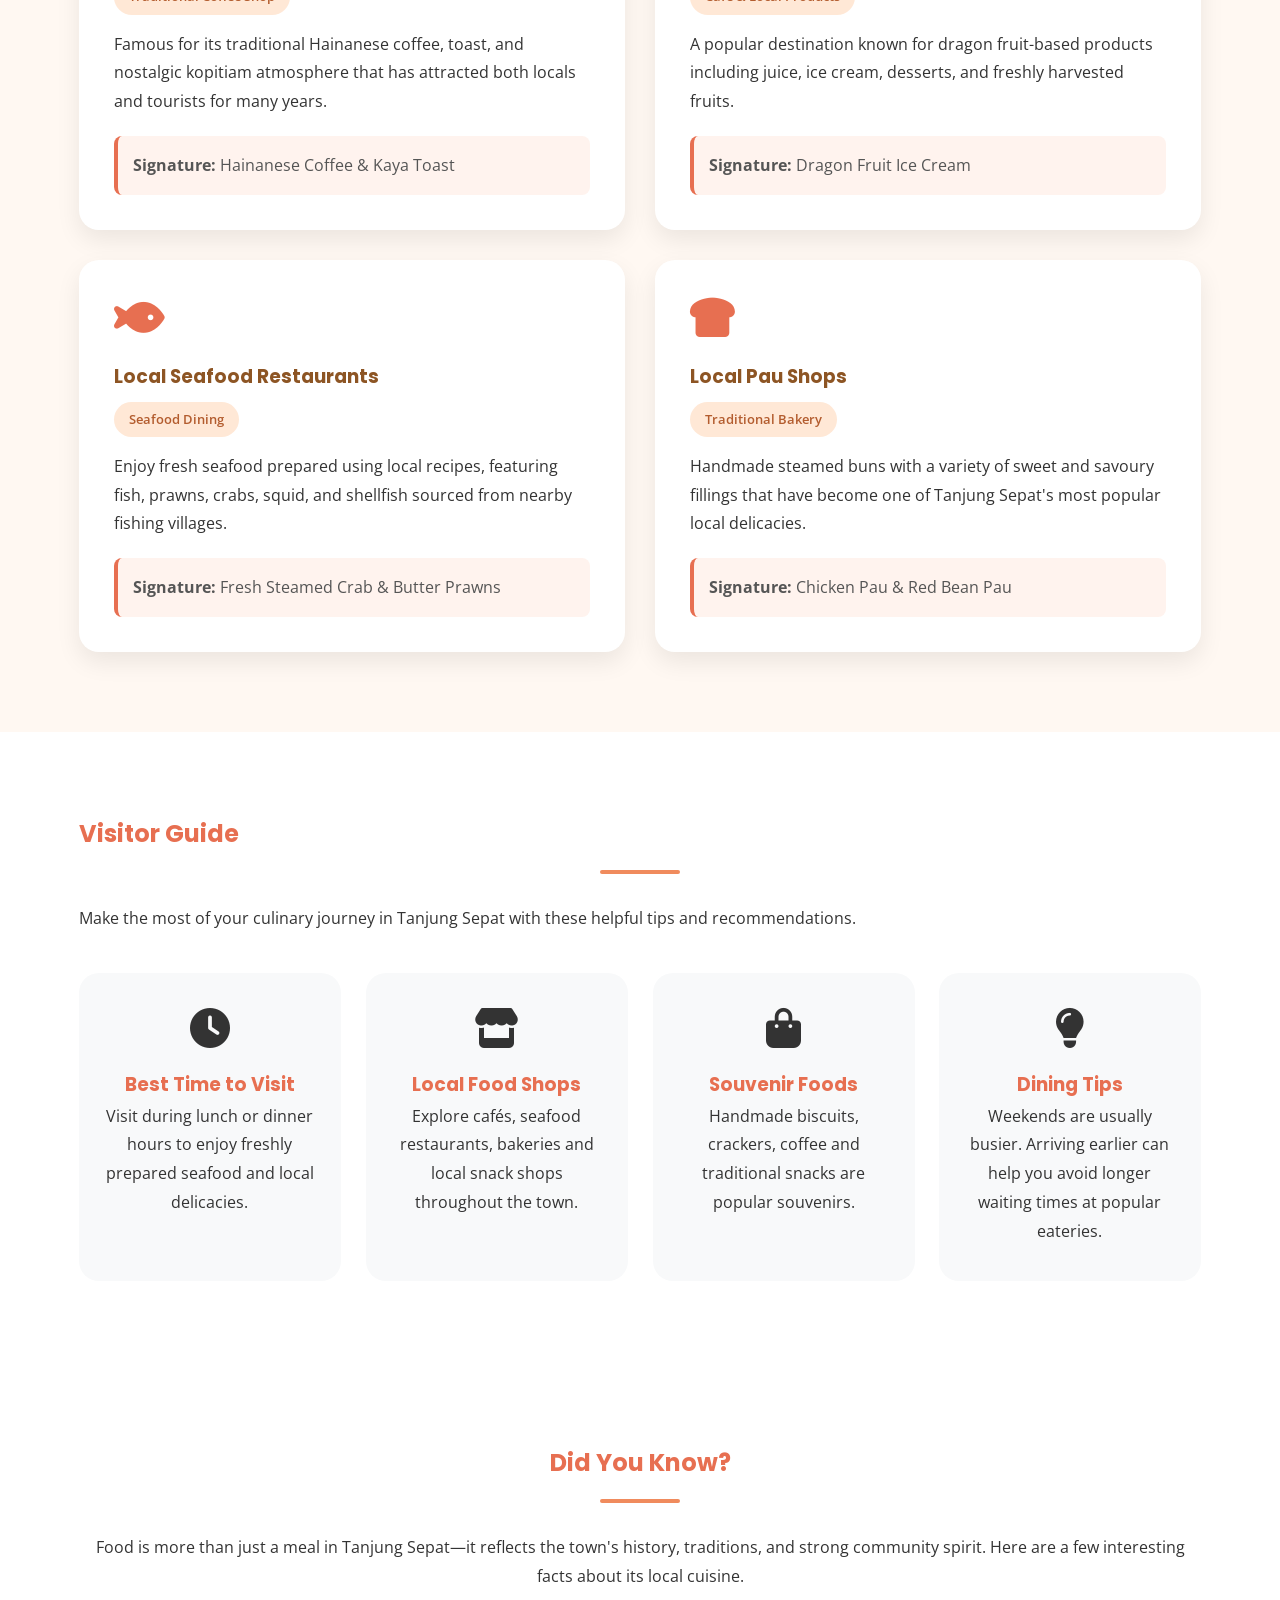
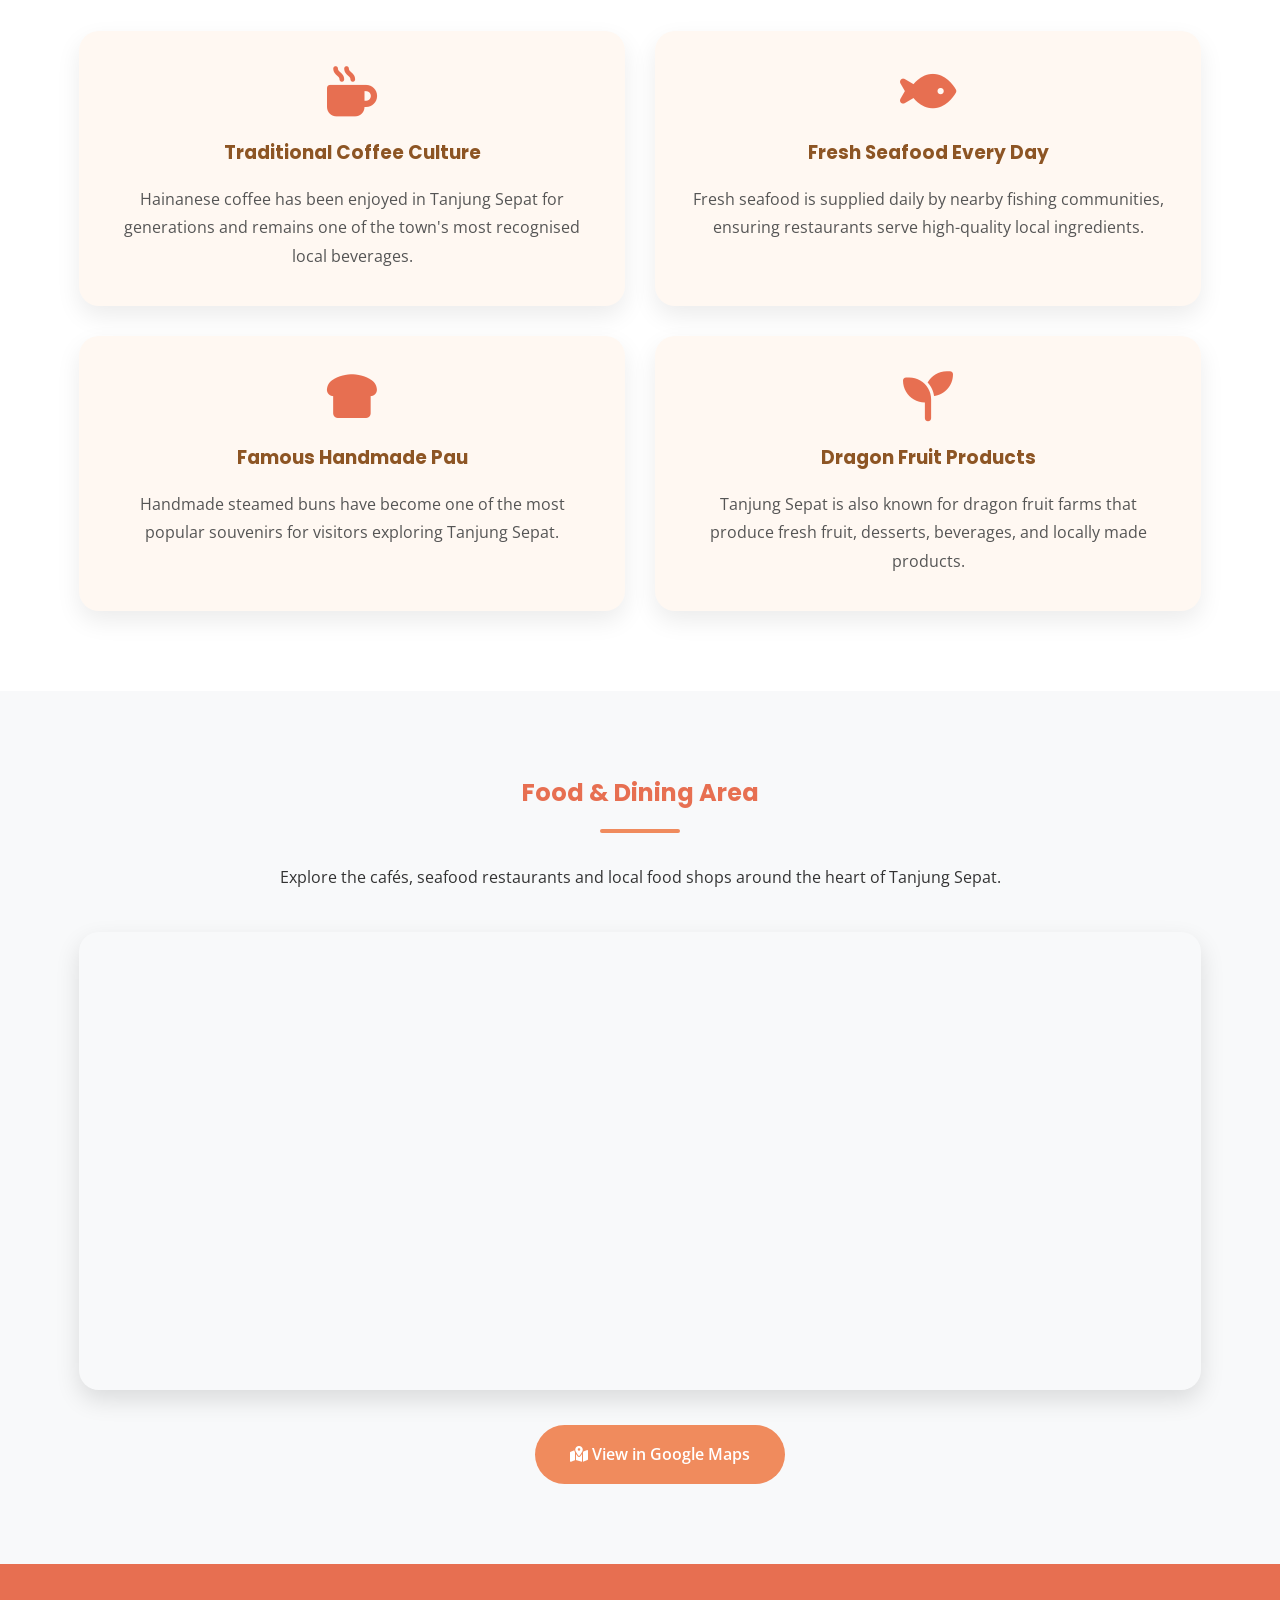
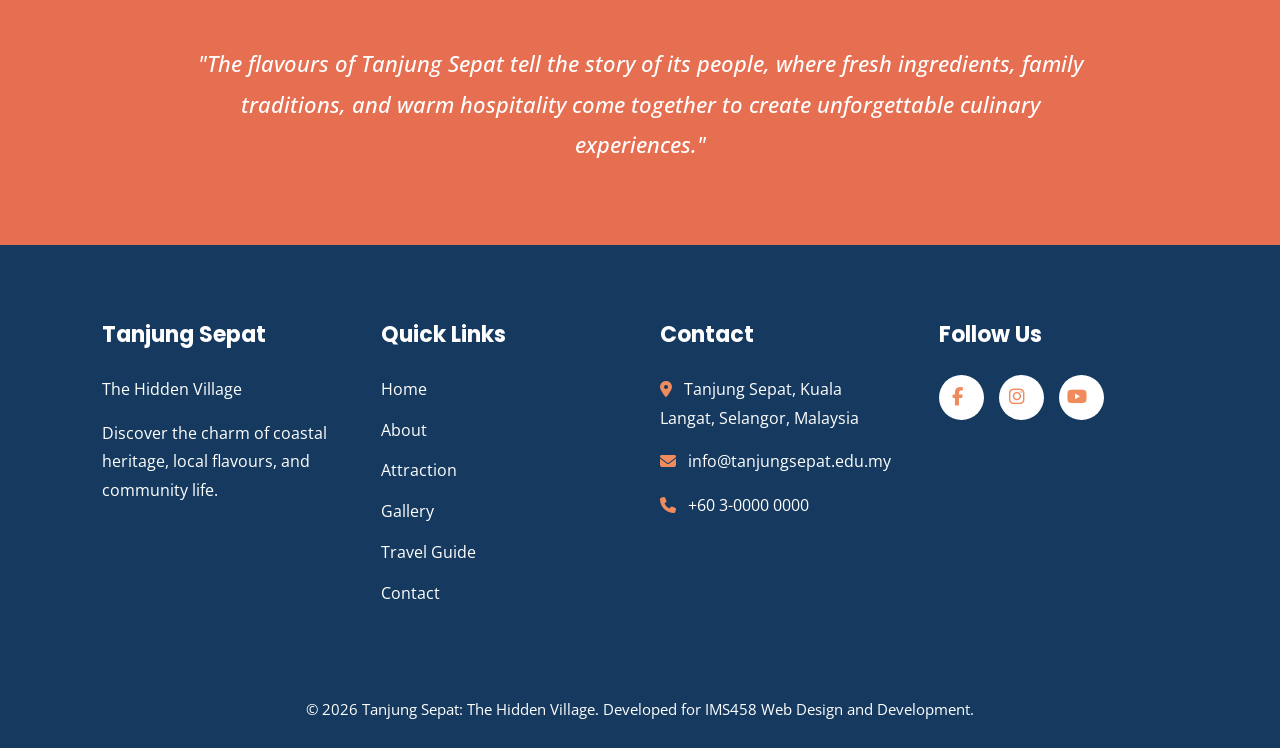
<file: food.html>
<!DOCTYPE html>
<html lang="en">

<head>
    <!-- =========================================
         Website: Tanjung Sepat: The Hidden Village
         Page: Attractions
         Course: IMS458 - Web Design and Development
    ========================================== -->

    <link rel="stylesheet"
    href="https://unpkg.com/aos@2.3.1/dist/aos.css">

    <meta charset="UTF-8">
    <meta name="viewport" content="width=device-width, initial-scale=1.0">

    <title>Food & Local Cuisine (Attraction) | Tanjung Sepat: The Hidden Village</title>

    <meta name="description"
        content="Discover the hidden attractions of Tanjung Sepat including beaches, fishing villages, accommodation, and local cuisine.">

    <meta name="keywords"
        content="Tanjung Sepat, Attractions, Beach, Fishing Village, Seafood, Tourism, Malaysia">

    <meta name="author" content="Your Group Name">

    <!-- Google Fonts -->
    <link rel="preconnect" href="https://fonts.googleapis.com">

    <link rel="preconnect" href="https://fonts.gstatic.com" crossorigin>

    <link href="https://fonts.googleapis.com/css2?family=Poppins:wght@300;400;500;600;700&family=Open+Sans:wght@400;500;600&display=swap"
        rel="stylesheet">

    <!-- Font Awesome -->
    <link rel="stylesheet"
        href="https://cdnjs.cloudflare.com/ajax/libs/font-awesome/6.6.0/css/all.min.css">

    <!-- External CSS -->
    <link rel="stylesheet" href="css/styleIndex.css">
    <link rel="stylesheet" href="css ATT/food.css">
</head>

<body class="food-page">

    <!-- =========================
         TRANSITION EFFECT
    ========================== -->

    <script src="https://unpkg.com/aos@2.3.1/dist/aos.js"></script>

        <script>
        AOS.init({

            duration:1000,
            once:true

        });
    </script>

    <!-- =========================
         HEADER
    ========================== -->

   <header class="header" data-header>
    <div class="overlay" data-overlay></div>
    <div class="header-top">
      <div class="container">
        
        <a href="students.html" class="logo">
          <img src="logo/logo3.png" alt="Tourly logo" class="header-logo">
        </a>

        <!-- Wrapped Title and Navbar together -->
        <div class="header-title-nav-wrapper">
          <p class="navbar-title-text">Tanjung Sepat: The Hidden Village</p>
          <nav class="navbar" data-navbar>
            <ul class="navbar-list">
              <li><a href="index.html" class="navbar-link" data-nav-link>Home</a></li>
              <li><a href="about.html" class="navbar-link" data-nav-link>About</a></li>
              <li><a href="attraction.html" class="navbar-link active" data-nav-link>Attraction</a></li>
              <li><a href="gallery.html" class="navbar-link" data-nav-link>Gallery</a></li>
              <li><a href="travel.html" class="navbar-link" data-nav-link>Travel Guide</a></li>
              <li><a href="contact.html" class="navbar-link" data-nav-link>Contact</a></li>
            </ul>
          </nav>
        </div>
      </div>
    </div>
  </header>


<!-- ===========================
     HERO SECTION
=========================== -->

<section class="food-hero" data-aos="fade-up">

    <div class="hero-overlay">

        <div class="hero-content">

            <span class="page-tag">

                The Delicacy Of The Sea
                
            </span>

            <h1>

                Food & Local Cuisine

            </h1>

            <p>

                Discover the authentic flavours of Tanjung Sepat through its
                famous seafood, traditional Hainanese coffee, handmade buns,
                and delicious local delicacies that reflect the town's rich
                cultural heritage.

            </p>

            <div class="hero-buttons">

                <a href="#aboutFood" class="hero-btn">

                    Explore More

                </a>

                <a href="gallery.html" class="hero-btn secondary-btn">

                    View Gallery

                </a>

            </div>

        </div>

    </div>

</section>

<!-- ===========================
     BREADCRUMB
=========================== -->

<section class="breadcrumb" data-aos="fade-up">

    <div class="container">

        <p>

            <a href="index.html">Home</a>

            <i class="fa-solid fa-angle-right"></i>

            <a href="attraction.html">Attraction</a>

            <i class="fa-solid fa-angle-right"></i>

            <span>Food & Local Cuisine</span>

        </p>

    </div>

</section>

<!-- ===========================
     ABOUT FOOD & LOCAL CUISINE
=========================== -->

<section class="about-food" id="aboutFood" data-aos="fade-up">

    <div class="container">

        <div class="about-grid">

            <!-- Left Image -->

            <div class="about-image">

                <img src="image/food.png"
                    alt="Food & Local Cuisine">

            </div>

            <!-- Right Content -->

            <div class="about-content">

                <h2>

                    About Local Cuisine

                </h2>

                <div class="section-line"></div>

                <p>

                    Food plays an important role in the identity of
                    Tanjung Sepat. The town is well known for its fresh
                    seafood, traditional Hainanese coffee, handmade buns,
                    and locally produced snacks enjoyed by visitors from
                    across Malaysia.

                </p>

                <p>

                    Many family-owned restaurants and cafés have preserved
                    their recipes for generations, creating authentic
                    flavours that reflect the history and multicultural
                    heritage of the local community. 

                </p>

                <p>

                    Whether you're looking for a hearty seafood meal,
                    a relaxing cup of coffee, or traditional pastries,
                    Tanjung Sepat offers a memorable culinary experience
                    for every visitor.

                </p>

              </div>

            </div>

        </div>

    </section>

    <!-- ===========================
     FOOD & LOCAL CUISINE HIGHLIGHTS
    =========================== -->

<section class="food-highlights" data-aos="fade-up">

    <div class="container">

        <div class="food-section-title">

            <h2>Must-Try Local Delicacies</h2>

            <div class="section-line"></div>

            <p>
                Taste some of the most popular foods that have made
                Tanjung Sepat a favourite destination for food lovers.
            </p>

        </div>

        <div class="highlight-grid">

            <!-- Card 1 -->

            <div class="highlight-card" data-aos="flip-right">

                <i class="fa-solid fa-fish"></i>

                <h3>Fresh Seafood</h3>

                <p>
                    Freshly caught fish, prawns, crabs and shellfish prepared using local recipes.
                </p>

            </div>

            <!-- Card 2 -->

            <div class="highlight-card" data-aos="flip-right">

                <i class="fa-solid fa-mug-hot"></i>

                <h3>Hainanese Coffee</h3>

                <p>
                    A rich traditional coffee served in charming local coffee shops.
                </p>

            </div>

            <!-- Card 3 -->

            <div class="highlight-card" data-aos="flip-right">

                <i class="fa-solid fa-bread-slice"></i>

                <h3>Handmade Pau</h3>

                <p>
                    Soft steamed buns with a variety of sweet and savoury fillings.
                </p>

            </div>

            <!-- Card 4 -->

            <div class="highlight-card" data-aos="flip-right">

                <i class="fa-solid fa-cookie"></i>

                <h3>Traditional Snacks</h3>

                <p>
                    Discover locally made crackers, biscuits, and homemade delicacies.
                </p>

            </div>

        </div>

    </div>

</section>

<!-- ===========================
     FOOD EXPERIENCE
=========================== -->

<section class="food-experience" data-aos="fade-up">

    <div class="container">

        <div class="food-section-title">

            <h2>Food Experience</h2>

            <div class="section-line"></div>

        </div>

        <div class="activity-grid">

            <div class="activity-box" data-aos="flip-right">

                <i class="fa-solid fa-utensils"></i>

                <h3>Seafood Dining</h3>

                <p>
                    Enjoy freshly prepared seafood at restaurants along the coast.
                </p>

            </div>

            <div class="activity-box" data-aos="flip-right">

                <i class="fa-solid fa-mug-hot"></i>

                <h3>Coffee Break</h3>

                <p>
                    Relax at traditional cafés while enjoying Hainanese coffee.
                </p>

            </div>

            <div class="activity-box" data-aos="flip-right">

                <i class="fa-solid fa-store"></i>

                <h3>Visit Local Shops</h3>

                <p>
                    Purchase handmade snacks and local food products as souvenirs.
                </p>

            </div>

            <div class="activity-box" data-aos="flip-right">

                <i class="fa-solid fa-users"></i>

                <h3>Family Dining</h3>

                <p>
                    Share delicious meals with family and friends in a welcoming atmosphere.
                </p>

            </div>

        </div>

    </div>

</section>

<!-- ===========================
     FEATURED LOCAL SPECIALTIES
=========================== -->

<section class="food-specialties" data-aos="fade-up">

    <div class="container">

        <div class="food-section-title">

            <h2>Featured Local Specialties</h2>

            <div class="section-line"></div>

            <p>

                Tanjung Sepat is famous for its rich culinary heritage.
                From freshly caught seafood to traditional handmade delicacies,
                these local specialties have become must-try experiences for visitors.

            </p>

        </div>

        <div class="specialty-grid">

            <!-- Seafood -->

            <div class="specialty-card" data-aos="zoom-in">

                <i class="fa-solid fa-shrimp"></i>

                <h3>Fresh Seafood</h3>

                <p>

                    Seafood lovers can enjoy freshly caught prawns, crabs,
                    fish, squid and shellfish prepared using local recipes.

                </p>

                <div class="food-info">

                    <span>🦀 Fresh Daily Catch</span>
                    <span>🍽 Local Seafood Restaurants</span>
                    <span>⭐ Signature Attraction</span>

                </div>

            </div>

            <!-- Coffee -->

            <div class="specialty-card" data-aos="zoom-in">

                <i class="fa-solid fa-mug-hot"></i>

                <h3>Hainanese Coffee</h3>

                <p>

                    Brewed using traditional roasting techniques,
                    Hainanese coffee is known for its rich aroma
                    and smooth flavour.

                </p>

                <div class="food-info">

                    <span>☕ Traditional Recipe</span>
                    <span>🏠 Local Coffee Shops</span>
                    <span>🌟 Popular Breakfast Drink</span>

                </div>

            </div>

            <!-- Pau -->

            <div class="specialty-card" data-aos="zoom-in">

                <i class="fa-solid fa-bread-slice"></i>

                <h3>Handmade Pau</h3>

                <p>

                    Soft steamed buns with sweet and savoury fillings
                    prepared fresh every day by local bakeries.

                </p>

                <div class="food-info">

                    <span>🥟 Freshly Steamed</span>
                    <span>🥢 Various Fillings</span>
                    <span>🎁 Popular Souvenir</span>

                </div>

            </div>

            <!-- Snacks -->

            <div class="specialty-card" data-aos="zoom-in">

                <i class="fa-solid fa-cookie-bite"></i>

                <h3>Traditional Snacks</h3>

                <p>

                    Discover homemade crackers, biscuits and local
                    delicacies that showcase the flavours of
                    Tanjung Sepat.

                </p>

                <div class="food-info">

                    <span>🍘 Handmade Snacks</span>
                    <span>🛍 Great Souvenirs</span>
                    <span>👨‍👩‍👧 Family Favourite</span>

                </div>

            </div>

        </div>

    </div>

</section>

<!-- ===========================
     RECOMMENDED LOCAL EATERIES
=========================== -->

<section class="local-eateries" data-aos="fade-up">

    <div class="container">

        <div class="food-section-title">

            <h2>Recommended Local Eateries</h2>

            <div class="section-line"></div>

            <p>

                Explore some well-known places where visitors can experience
                the authentic flavours of Tanjung Sepat. The locations below
                are provided as examples for educational and informational
                purposes only.

            </p>

        </div>

        <div class="eatery-grid">

            <!-- Hai Yew Heng -->

            <div class="eatery-card" data-aos="zoom-in">

                <i class="fa-solid fa-mug-hot"></i>

                <h3>Hai Yew Heng</h3>

                <p class="category">

                    Traditional Coffee Shop

                </p>

                <p>

                    Famous for its traditional Hainanese coffee, toast,
                    and nostalgic kopitiam atmosphere that has attracted
                    both locals and tourists for many years.

                </p>

                <div class="signature">

                    <strong>Signature:</strong>

                    Hainanese Coffee & Kaya Toast

                </div>

            </div>

            <!-- Kuan Wellness Eco Park -->

            <div class="eatery-card" data-aos="zoom-in">

                <i class="fa-solid fa-seedling"></i>

                <h3>Kuan Wellness Eco Park</h3>

                <p class="category">

                    Café & Local Products

                </p>

                <p>

                    A popular destination known for dragon fruit-based
                    products including juice, ice cream, desserts,
                    and freshly harvested fruits.

                </p>

                <div class="signature">

                    <strong>Signature:</strong>

                    Dragon Fruit Ice Cream

                </div>

            </div>

            <!-- Seafood -->

            <div class="eatery-card" data-aos="zoom-in">

                <i class="fa-solid fa-fish"></i>

                <h3>Local Seafood Restaurants</h3>

                <p class="category">

                    Seafood Dining

                </p>

                <p>

                    Enjoy fresh seafood prepared using local recipes,
                    featuring fish, prawns, crabs, squid, and shellfish
                    sourced from nearby fishing villages.

                </p>

                <div class="signature">

                    <strong>Signature:</strong>

                    Fresh Steamed Crab & Butter Prawns

                </div>

            </div>

            <!-- Pau -->

            <div class="eatery-card" data-aos="zoom-in">

                <i class="fa-solid fa-bread-slice"></i>

                <h3>Local Pau Shops</h3>

                <p class="category">

                    Traditional Bakery

                </p>

                <p>

                    Handmade steamed buns with a variety of sweet and
                    savoury fillings that have become one of
                    Tanjung Sepat's most popular local delicacies.

                </p>

                <div class="signature">

                    <strong>Signature:</strong>

                    Chicken Pau & Red Bean Pau

                </div>

            </div>

        </div>

    </div>

</section>

<!-- ===========================
     VISITOR GUIDE
=========================== -->

<section class="visitor-info" data-aos="fade-up">

    <div class="container">

        <div class="accommodation-section-title">

            <h2>Visitor Guide</h2>

            <div class="section-line"></div>

            <p>

                Make the most of your culinary journey in Tanjung Sepat
                with these helpful tips and recommendations.

            </p>

        </div>

        <div class="info-grid">

            <!-- Best Time To Visit -->

            <div class="info-card" data-aos="flip-right">

                <i class="fa-solid fa-clock"></i>

                <h3>Best Time to Visit</h3>

                <p>

                    Visit during lunch or dinner hours to enjoy
                    freshly prepared seafood and local delicacies.

                </p>

            </div>

            <!-- Local Food Shops -->

            <div class="info-card" data-aos="flip-right">

                <i class="fa-solid fa-store"></i>

                <h3>Local Food Shops</h3>

                <p>

                    Explore cafés, seafood restaurants,
                    bakeries and local snack shops throughout
                    the town.

                </p>

            </div>

            <!-- Souvenir Foods -->

            <div class="info-card" data-aos="flip-right">

                <i class="fa-solid fa-bag-shopping"></i>

                <h3>Souvenir Foods</h3>

                <p>

                    Handmade biscuits, crackers,
                    coffee and traditional snacks are
                    popular souvenirs.

                </p>

            </div>

            <!-- Dining Tips -->

            <div class="info-card" data-aos="flip-right">

                <i class="fa-solid fa-lightbulb"></i>

                <h3>Dining Tips</h3>

                <p>

                    Weekends are usually busier.
                    Arriving earlier can help you avoid
                    longer waiting times at popular eateries.

                </p>

            </div>

        </div>

    </div>

</section>

<!-- ===========================
     LOCAL FOOD FACTS
=========================== -->

<section class="food-facts" data-aos="fade-up">

    <div class="container">

        <div class="food-section-title">

            <h2>Did You Know?</h2>

            <div class="section-line"></div>

            <p>

                Food is more than just a meal in Tanjung Sepat—it reflects
                the town's history, traditions, and strong community spirit.
                Here are a few interesting facts about its local cuisine.

            </p>

        </div>

        <div class="facts-grid">

            <!-- Fact 1 -->

            <div class="fact-card" data-aos="flip-right">

                <i class="fa-solid fa-mug-hot"></i>

                <h3>Traditional Coffee Culture</h3>

                <p>

                    Hainanese coffee has been enjoyed in Tanjung Sepat
                    for generations and remains one of the town's
                    most recognised local beverages.

                </p>

            </div>

            <!-- Fact 2 -->

            <div class="fact-card" data-aos="flip-right">

                <i class="fa-solid fa-fish"></i>

                <h3>Fresh Seafood Every Day</h3>

                <p>

                    Fresh seafood is supplied daily by nearby fishing
                    communities, ensuring restaurants serve high-quality
                    local ingredients.

                </p>

            </div>

            <!-- Fact 3 -->

            <div class="fact-card" data-aos="flip-right">

                <i class="fa-solid fa-bread-slice"></i>

                <h3>Famous Handmade Pau</h3>

                <p>

                    Handmade steamed buns have become one of the most
                    popular souvenirs for visitors exploring
                    Tanjung Sepat.

                </p>

            </div>

            <!-- Fact 4 -->

            <div class="fact-card" data-aos="flip-right">

                <i class="fa-solid fa-seedling"></i>

                <h3>Dragon Fruit Products</h3>

                <p>

                    Tanjung Sepat is also known for dragon fruit farms
                    that produce fresh fruit, desserts, beverages,
                    and locally made products.

                </p>

            </div>

        </div>

    </div>

</section>

<!-- ===========================
     LOCATION MAP
=========================== -->

<section class="location-map" data-aos="fade-up">

    <div class="container">

        <div class="food-section-title">

            <h2>Food & Dining Area</h2>

            <div class="section-line"></div>

            <p>

                Explore the cafés, seafood restaurants and local food
                shops around the heart of Tanjung Sepat.

            </p>

        </div>

        <div class="map-container">

            <iframe
                src="https://www.google.com/maps?q=Tanjung+Sepat+Accommodation&output=embed"
                loading="lazy"
                allowfullscreen>

            </iframe>

        </div>

        <div class="map-button">

            <a href="https://maps.google.com/?q=Tanjung+Sepat+Accommodation"
               target="_blank"
               class="hero-btn">

                <i class="fa-solid fa-map-location-dot"></i>

                View in Google Maps

            </a>

        </div>

    </div>

</section>

<section class="food-quote">

    <div class="container">

        <blockquote>

            "The flavours of Tanjung Sepat tell the story of its people,
            where fresh ingredients, family traditions, and warm hospitality
            come together to create unforgettable culinary experiences."

        </blockquote>

    </div>

</section>

        <!-- =========================
         BACK TO TOP BUTTON
    ========================== -->

    <button id="backToTop" aria-label="Back to Top">

    <i class="fa-solid fa-arrow-up"></i>

    </button>

    <!-- =========================
         FOOTER
    ========================== -->

    <footer>

        <div class="footer-container">

            <!-- Website Information -->

            <div class="footer-column">

                <h3>Tanjung Sepat</h3>

                <p>

                    The Hidden Village

                </p>

                <p>

                    Discover the charm of coastal heritage,
                    local flavours, and community life.

                </p>

            </div>

            <!-- Quick Links -->

            <div class="footer-column">

                <h3>Quick Links</h3>

                <ul>

                    <li><a href="index.html">Home</a></li>

                    <li><a href="about.html">About</a></li>

                    <li><a href="attraction.html">Attraction</a></li>

                    <li><a href="gallery.html">Gallery</a></li>

                    <li><a href="travel.html">Travel Guide</a></li>

                    <li><a href="contact.html">Contact</a></li>

                </ul>

            </div>

            <!-- Contact -->

            <div class="footer-column">

                <h3>Contact</h3>

                <p>

                    <i class="fa-solid fa-location-dot"></i>

                    Tanjung Sepat, Kuala Langat,
                    Selangor, Malaysia

                </p>

                <p>

                    <i class="fa-solid fa-envelope"></i>

                    info@tanjungsepat.edu.my

                </p>

                <p>

                    <i class="fa-solid fa-phone"></i>

                    +60 3-0000 0000

                </p>

            </div>

            <!-- Social Media -->

            <div class="footer-column">

                <h3>Follow Us</h3>

                <div class="social-icons">

                    <a href="#" aria-label="Facebook">

                        <i class="fa-brands fa-facebook-f"></i>

                    </a>

                    <a href="#" aria-label="Instagram">

                        <i class="fa-brands fa-instagram"></i>

                    </a>

                    <a href="#" aria-label="YouTube">

                        <i class="fa-brands fa-youtube"></i>

                    </a>

                </div>

            </div>

        </div>

        <hr>

        <div class="copyright">

            <p>

                © 2026 Tanjung Sepat: The Hidden Village.
                Developed for IMS458 Web Design and Development.

            </p>

        </div>

    </footer>

    <!-- =========================
         JAVASCRIPT
    ========================== -->

    <script src="javascript/script.js"></script>

</body>

</html>
</file>
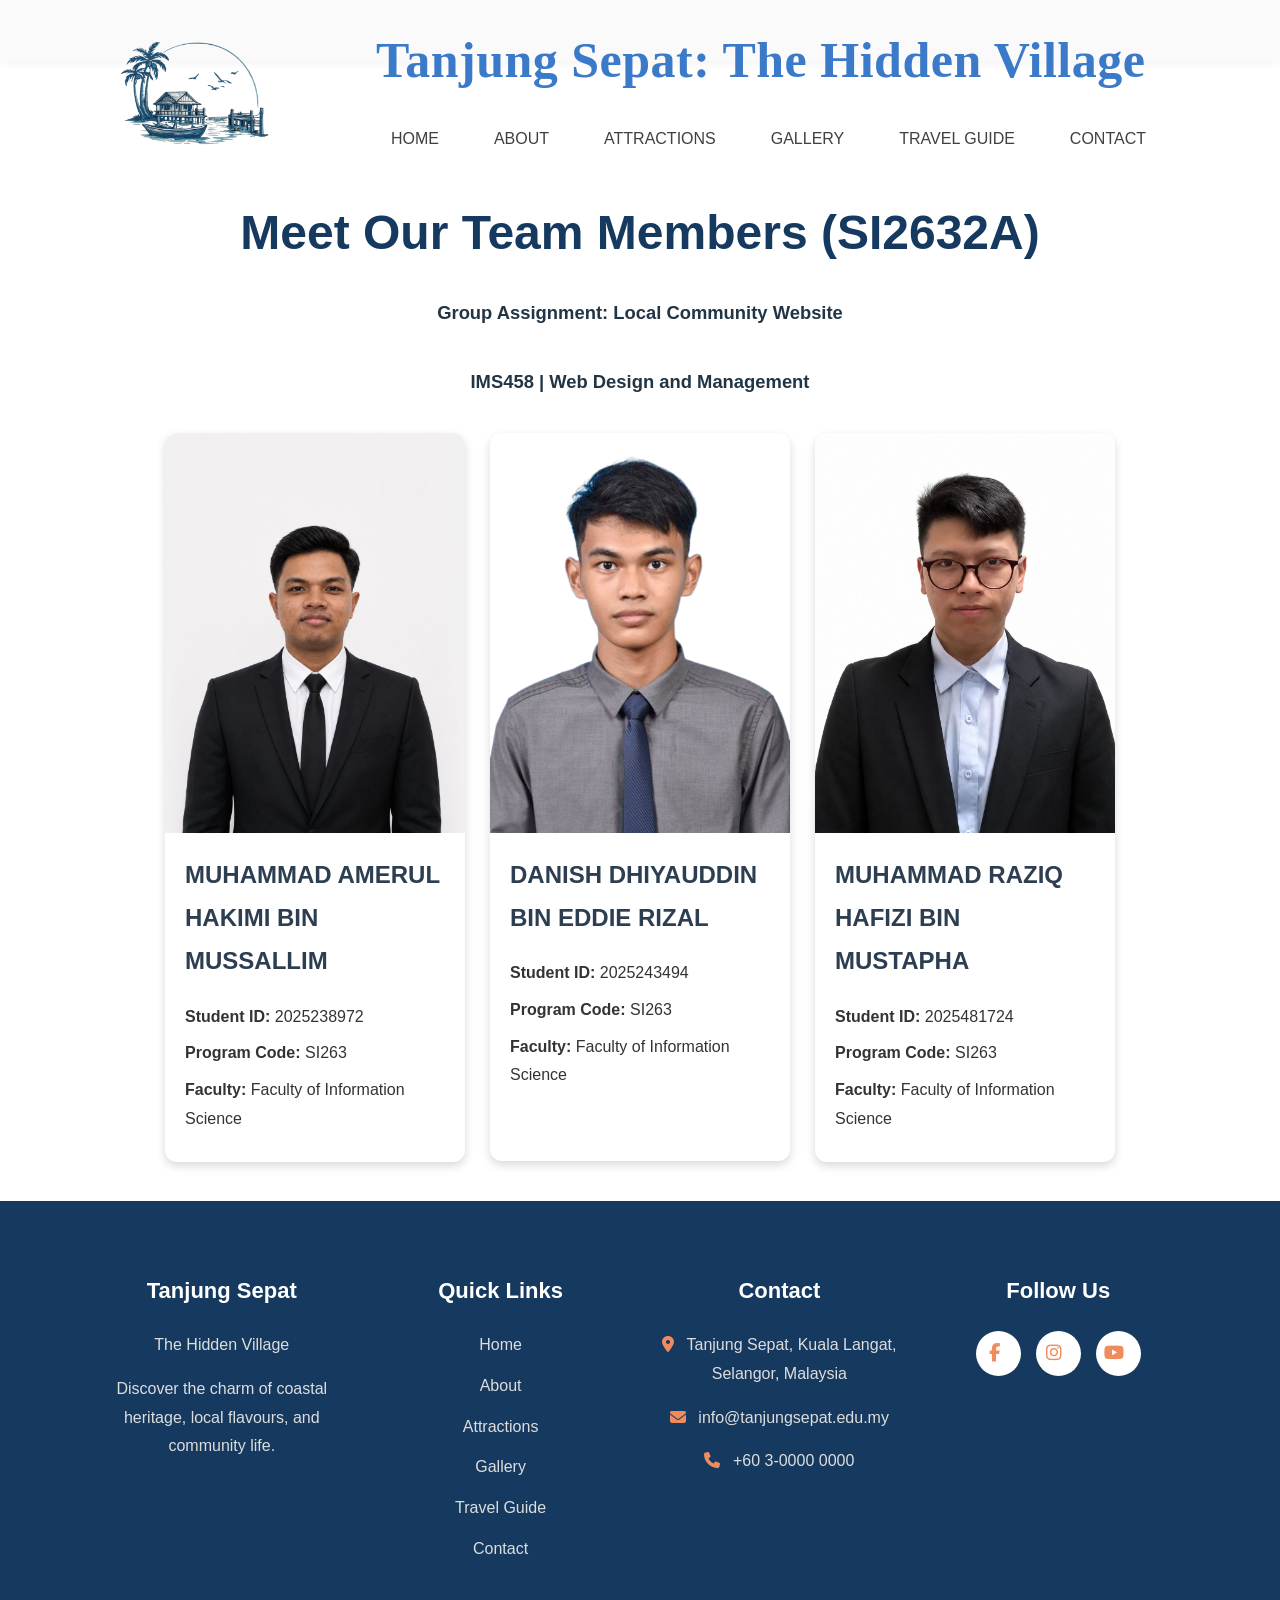
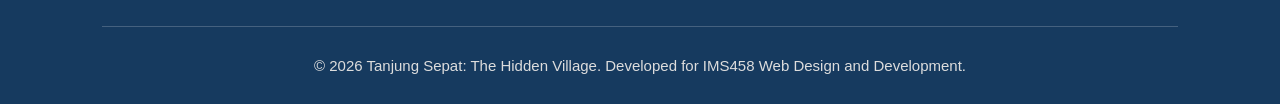
<file: students.html>
<!DOCTYPE html>
<html lang="en">
<head>
    <meta charset="UTF-8">
    <meta name="viewport" content="width=device-width, initial-scale=1.0">
    <title>Group Biodata</title>

    <!-- Link to CSS -->
    <link rel="stylesheet" href="css ATT/students.css">
    <link rel="stylesheet" href="css/styleIndex.css">
        <!-- Font Awesome -->
    <link rel="stylesheet"
        href="https://cdnjs.cloudflare.com/ajax/libs/font-awesome/6.6.0/css/all.min.css">
    <link rel="stylesheet" href="https://unpkg.com/aos@2.3.1/dist/aos.css">
</head>
<body>

    <!-- =========================
         TRANSITION EFFECT
    ========================== -->

    <script src="https://unpkg.com/aos@2.3.1/dist/aos.js"></script>

        <script>
        AOS.init({

            duration:1000,
            once:true

        });
    </script>

      <header class="header" data-header>
    <div class="overlay" data-overlay></div>
    <div class="header-top">
      <div class="container">
        
        <a href="students.html" class="logo">
          <img src="logo/logo3.png" alt="Tourly logo" class="header-logo">
        </a>

        <!-- Wrapped Title and Navbar together -->
        <div class="header-title-nav-wrapper">
          <p class="navbar-title-text">Tanjung Sepat: The Hidden Village</p>
          <nav class="navbar" data-navbar>
            <ul class="navbar-list">
              <li><a href="Index.html" class="navbar-link" data-nav-link>Home</a></li>
              <li><a href="about.html" class="navbar-link" data-nav-link>About</a></li>
              <li><a href="attraction.html" class="navbar-link" data-nav-link>Attractions</a></li>
              <li><a href="gallery.html" class="navbar-link" data-nav-link>Gallery</a></li>
              <li><a href="travel.html" class="navbar-link" data-nav-link>Travel guide</a></li>
              <li><a href="contact.html" class="navbar-link" data-nav-link>Contact</a></li>
            </ul>
          </nav>
        </div>
      </div>
    </div>
  </header>

<div class="section-title" data-aos="fade-up">
<header>
    <h1>Meet Our Team Members (SI2632A)</h1>
    <p><strong>Group Assignment: Local Community Website</strong></p>
    <p><strong>IMS458 | Web Design and Management</strong></p>
</header>
</div>

<div class="container">

    <!-- Member 1 -->
    <div class="card" data-aos="flip-left">
        <img src="image/ame.jpg" alt="Member 1">
        <div class="card-content">
            <h2>MUHAMMAD AMERUL HAKIMI BIN MUSSALLIM</h2>
            <p><strong>Student ID:</strong> 2025238972</p>
            <p><strong>Program Code:</strong> SI263</p>
            <p><strong>Faculty:</strong> Faculty of Information Science</p>
        </div>
    </div>

    <!-- Member 2 -->
    <div class="card" data-aos="zoom-in">
        <img src="image/dd.png" alt="Member 2">
        <div class="card-content">
            <h2>DANISH DHIYAUDDIN BIN EDDIE RIZAL</h2>
            <p><strong>Student ID:</strong> 2025243494</p>
            <p><strong>Program Code:</strong> SI263</p>
            <p><strong>Faculty:</strong> Faculty of Information Science</p>
        </div>
    </div>

    <!-- Member 3 -->
    <div class="card" data-aos="flip-right">
        <img src="image/ajiq.jpg" alt="Member 3">
        <div class="card-content">
            <h2>MUHAMMAD RAZIQ HAFIZI BIN MUSTAPHA</h2>
            <p><strong>Student ID:</strong> 2025481724</p>
            <p><strong>Program Code:</strong> SI263</p>
            <p><strong>Faculty:</strong> Faculty of Information Science</p>
        </div>
    </div>

</div>

    <!-- =========================
         BACK TO TOP BUTTON
    ========================== -->

    <button id="backToTop" aria-label="Back to Top">

    <i class="fa-solid fa-arrow-up"></i>

    </button>

    <!-- =========================
         FOOTER
    ========================== -->

    <footer>

        <div class="footer-container">

            <!-- Website Information -->

            <div class="footer-column">

                <h3>Tanjung Sepat</h3>

                <p>

                    The Hidden Village

                </p>

                <p>

                    Discover the charm of coastal heritage,
                    local flavours, and community life.

                </p>

            </div>

            <!-- Quick Links -->

            <div class="footer-column">

                <h3>Quick Links</h3>

                <ul>

                    <li><a href="index.html">Home</a></li>

                    <li><a href="about.html">About</a></li>

                    <li><a href="attraction.html">Attractions</a></li>

                    <li><a href="gallery.html">Gallery</a></li>

                    <li><a href="travel.html">Travel Guide</a></li>

                    <li><a href="contact.html">Contact</a></li>

                </ul>

            </div>

            <!-- Contact -->

            <div class="footer-column">

                <h3>Contact</h3>

                <p>

                    <i class="fa-solid fa-location-dot"></i>

                    Tanjung Sepat, Kuala Langat,
                    Selangor, Malaysia

                </p>

                <p>

                    <i class="fa-solid fa-envelope"></i>

                    info@tanjungsepat.edu.my

                </p>

                <p>

                    <i class="fa-solid fa-phone"></i>

                    +60 3-0000 0000

                </p>

            </div>

            <!-- Social Media -->

            <div class="footer-column">

                <h3>Follow Us</h3>

                <div class="social-icons">

                    <a href="#" aria-label="Facebook">

                        <i class="fa-brands fa-facebook-f"></i>

                    </a>

                    <a href="#" aria-label="Instagram">

                        <i class="fa-brands fa-instagram"></i>

                    </a>

                    <a href="#" aria-label="YouTube">

                        <i class="fa-brands fa-youtube"></i>

                    </a>

                </div>

            </div>

        </div>

        <hr>

        <div class="copyright">

            <p>

                © 2026 Tanjung Sepat: The Hidden Village.
                Developed for IMS458 Web Design and Development.

            </p>

        </div>

    </footer>

    <!-- =========================
         JAVASCRIPT
    ========================== -->

    <script src="javascript/script.js"></script>

</body>
</html>
</file>
<file: css/styleIndex.css>
/*-----------------------------------*\
 * #style.css - Cleaned & Streamlined
\*-----------------------------------*/

:root {
  /** * colors */
  --united-nations-blue: hsl(214, 56%, 58%);
  --bright-navy-blue: hsl(214, 57%, 51%);
  --spanish-gray: hsl(0, 0%, 60%);
  --black-coral: hsl(225, 8%, 42%);
  --gunmetal: hsl(206, 34%, 20%);
  --gainsboro: hsl(0, 0%, 88%);
  --cultured: hsl(0, 0%, 98%);
  --white: hsl(0, 0%, 100%);
  --black: hsl(0, 0%, 0%);
  --onyx: hsl(0, 0%, 25%);
  --jet: hsl(0, 0%, 20%);

      --primary:#2D6A8A;
    --secondary:#163A5F;
    --accent:#F08B5D;
    --light:#F8F9FA;
    --white:#FFFFFF;
    --text:#333333;
    --beige:#F5E6C8;

    --shadow:0 10px 25px rgba(0,0,0,.12);
    --transition:.35s ease;
    --radius:18px;


  /** * typography */
  --ff-poppins: "Poppins", sans-serif;
  --ff-montserrat: "Montserrat", sans-serif;
  --fs-1: calc(20px + 3.5vw);
  --fs-2: calc(18px + 1.6vw);
  --fs-3: calc(16px + 0.45vw);
  --fs-4: 15px;
  --fs-5: 14px;
  --fs-6: 13px;
  --fs-7: 12px;
  --fs-8: 11px;
  --fw-500: 500;
  --fw-600: 600;
  --fw-700: 700;
  --fw-800: 800;

  --section-padding: 60px;
  --radius-15: 15px;
  --radius-25: 25px;
}

/*-----------------------------------*\
 * #RESET
\*-----------------------------------*/
*, *::before, *::after {
  margin: 0;
  padding: 0;
  box-sizing: border-box;
}
li { list-style: none; }
a { text-decoration: none; }
a, img, span, input, label, button, ion-icon { display: block; }
input, button { background: none; border: none; font: inherit; }
button { cursor: pointer; }
input { width: 100%; }
ion-icon { pointer-events: none; }
html {
  font-family: var(--ff-poppins);
  scroll-behavior: smooth;
}
body {background: var(--white); }

/*-----------------------------------*\
 * #REUSED STYLE
\*-----------------------------------*/
.container { padding-inline: 15px; }
.btn {
  color: var(--white);
  text-transform: uppercase;
  font-size: var(--fs-5);
  border-radius: 100px;
  padding: 8px 18px;
  border: 2px solid transparent;
  transition: 0.25s ease;
}
.btn-primary {
  background: var(--bright-navy-blue);
  border-color: var(--bright-navy-blue);
}
.btn-primary:is(:hover, :focus) {
  background: hsl(214, 72%, 33%);
  border-color: hsl(214, 72%, 33%);
}
.btn-secondary { border-color: var(--white); }
.btn-secondary:is(:hover, :focus) { background: hsla(0, 0%, 100%, 0.1); }

.h1, .h2, .h3 {
  font-weight: var(--fw-800);
  font-family: var(--ff-montserrat);
  text-transform: uppercase;
}
.h1 { color: var(--white); font-size: var(--fs-1); }
.h2, .h3 { color: var(--gunmetal); }
.h2 { font-size: var(--fs-2); }
.h3 { font-size: var(--fs-3); font-weight: var(--fw-700); }

.section-subtitle {
  color: var(--bright-navy-blue);
  font-size: var(--fs-5);
  text-transform: uppercase;
  font-family: var(--ff-montserrat);
  margin-bottom: 8px;
  text-align: center;
}
.section-title { margin-bottom: 15px; text-align: center; }
.section-text {
  color: var(--black-coral);
  margin-bottom: 30px;
  text-align: center;
}

/*-----------------------------------*\
 * #HEADER & NAVIGATION
\*-----------------------------------*/

header.header {
  position: absolute;
  top: 0;
  left: 0;
  width: 100%;
  padding-top: 61px;
  z-index: 4;
  background-color: var(--cultured) !important;
  box-shadow: 0 2px 10px rgba(0, 0, 0, 0.05);
  transition: background-color var(--transition-1), box-shadow var(--transition-1), transform var(--transition-1);
  contain: layout;
}

.header-top {
  position: absolute;
  top: 0;
  left: 0;
  width: 100%;
  transition: var(--transition);
  border-bottom: 1px solid hsla(0, 0%, 100%, 0.1);
  padding-block: 15px;
  z-index: 1;
}

.header-top .container {
  display: flex !important;
  align-items: center !important;
  justify-content: space-between !important;
  gap: 20px; 
}

.header-top .logo {
  margin-right: auto; 
}

.logo img, .header-logo {
  max-height: 150px;
  width: auto !important;
  display: block;
}

.navbar-title-text {
  display: block !important;
  font-family: "Brush Script MT", cursive !important; 
  font-size: 50px !important;                          
  font-weight: 600 !important;
  letter-spacing: 0.5px !important;
  color: var(--bright-navy-blue) !important;
  margin: 0 !important;
  padding: 0 !important;
  white-space: nowrap !important; 
}

.header-bottom .container {
  display: flex;
  justify-content: space-between;
  align-items: center;
  padding-block: 15px;
}

.header .navbar {
  position: fixed;
  top: 0;
  right: -300px;
  width: 100%;
  max-width: 300px;
  height: 100%;
  background: var(--white);
  visibility: hidden;
  pointer-events: none;
  transition: 0.15s ease-in;
  z-index: 3;
}

.navbar-list { 
  border-top: 1px solid hsla(0, 0%, 0%, 0.1); 
  margin-left: auto !important;
  margin-right: 40px !important;
  display: flex !important;
  flex-direction: row !important;
  gap: 35px !important;
}

.navbar-list li { border-bottom: 1px solid hsla(0, 0%, 0%, 0.1); }

.navbar-link {
  padding: 15px 20px;
  color: var(--onyx);
  font-weight: var(--fw-500);
  font-size: var(--fs-4);
  transition: var(--transition);
  text-transform: capitalize;
}

.navbar-link:is(:hover, :focus) { color: var(--bright-navy-blue); }

.navbar-link.active {
  color: var(--bright-navy-blue);
  font-weight: var(--fw-700);
}

header.header .helpline-number,
header.header .social-link {
  color: var(--onyx); 
}

main {
  padding-top: 150px;
}
/*-----------------------------------*\
 * #HERO (HOMEPAGE BACKGROUND)
\*-----------------------------------*/
.hero {
  position: relative; /* Crucial for layers to work */
  display: grid;
  place-items: center;
  min-height: 600px;
  text-align: center;
  padding-top: 125px;
  overflow: hidden; /* Prevents the video from spilling out */
  background-color: var(--gunmetal); /* Fallback color */
}

/* 2. STYLE THE VIDEO TO FILL THE BACKGROUND */
.hero-video {
  position: absolute;
  top: 50%;
  left: 50%;
  width: 100%;
  height: 100%;
  object-fit: cover; /* Keeps aspect ratio clean without stretching */
  transform: translate(-50%, -50%);
  z-index: 1; /* Sits at the bottom layer */

}

/* 3. ADD A DARK OVERLAY SO TEXT STAYS READABLE */
.hero::before {
  content: "";
  position: absolute;
  inset: 0;
  background: rgba(0, 0, 0, 0.55); /* Adjust the 0.55 if you want it darker/lighter */
  z-index: 2; /* Sits above the video, below text */
}

/* 4. FORCE THE TEXT TO SIT SAFELY ON TOP */
.hero .container {
  position: relative;
  z-index: 3; /* Highest layer */
}

.hero-title { margin-bottom: 20px; }
.hero-text {
  color: var(--white);
  font-size: var(--fs-5);
  margin-bottom: 40px;
  max-width: 60ch;
  margin-inline: auto;
}
.btn-group {
  display: flex;
  flex-wrap: wrap;
  justify-content: center;
  align-items: center;
  gap: 10px;
}

/*-----------------------------------*\
 * #ABOUT PAGE SPECIFIC STYLES
\*-----------------------------------*/
.about-section { 
  padding-top: 0px; /* Gives space below the header */
  padding-bottom: var(--section-padding);
}
.about-sub-nav {
  background: var(--cultured);
  padding: 15px 20px;
  margin: 30px 0 50px 0;
  border-radius: 50px;
  box-shadow: 0 4px 15px rgba(0, 0, 0, 0.06);
  position: sticky;
  top: 110px;
  z-index: 99;
}
.about-sub-nav ul {
  display: flex;
  justify-content: center;
  align-items: center;
  gap: 20px;
  flex-wrap: wrap;
}
.about-sub-nav a {
  color: var(--jet);
  font-weight: 600;
  font-size: 0.95rem;
  padding: 8px 16px;
  border-radius: 20px;
  transition: 0.3s ease;
}
.about-sub-nav a:hover {
  background-color: var(--bright-navy-blue);
  color: var(--white);
}
.about-detail-section {
  padding: 60px 0;
  border-bottom: 1px solid var(--gainsboro);
  scroll-margin-top: 180px;
}
.about-detail-section h3 {
  font-size: var(--fs-2);
  margin-bottom: 20px;
}
.about-flex {
  display: flex;
  gap: 40px;
  align-items: center;
  flex-wrap: wrap;
}
.about-text-content { flex: 1.2; min-width: 300px; }
.about-text-content .section-text { text-align: left; }
.about-media { flex: 0.8; min-width: 300px; }
.about-media img {
  width: 100%;
  border-radius: var(--radius-15);
  box-shadow: 0 8px 20px rgba(0,0,0,0.1);
}
.map-container {
  margin-top: 25px;
  width: 100%;
  border-radius: var(--radius-15);
  overflow: hidden;
}
.map-container iframe { width: 100%; height: 400px; border: 0; }

/*-----------------------------------*\
 * #TRAVEL GUIDE MAIN STYLING
\*-----------------------------------*/

.travel-guide-section {
  padding: 40px 20px;
  background-color: #f9fbfd;
}

.travel-grid-container {
  display: grid;
  grid-template-columns: 1fr;
  gap: 25px;
  max-width: 1280px;
  margin: 0 auto;
}

@media (min-width: 992px) {
  .travel-grid-container {
    grid-template-columns: 1.2fr 1fr 1.8fr;
  }
}

/* Typography elements */
.section-subtitle {
  color: #4a5568;
  font-size: var(--fs-5);
  font-weight: var(--fw-600);
  text-transform: uppercase;
}

.section-title {
  font-size: var(--fs-2);
  color: var(--gunmetal);
  margin-bottom: 15px;
}

.section-text {
  font-size: var(--fs-5);
  color: var(--black-coral);
  line-height: 1.6;
  margin-bottom: 30px;
}

/* Card Common Layout Components */
.guide-middle-col, .info-card-top, .info-card-bottom {
  background: var(--white);
  border-radius: var(--radius-15);
  box-shadow: 0 4px 15px rgba(0, 0, 0, 0.04);
  padding: 20px;
  border: 1px solid #eef2f5;
}

.card-title-main {
  font-size: 18px;
  color: var(--gunmetal);
  font-weight: var(--fw-700);
  margin-bottom: 5px;
}

.card-subtitle-sub {
  font-size: var(--fs-6);
  color: #718096;
  margin-bottom: 15px;
}

/* Weather Charts style layout */
.weather-section {
  margin-top: 20px;
}
.weather-title { font-size: var(--fs-4); margin-bottom: 8px; color: var(--gunmetal); }
.weather-subtitle { font-size: var(--fs-5); color: #4a5568; margin-bottom: 15px;}
.charts-wrapper { display: flex; gap: 15px; flex-wrap: wrap; }
.chart-box { background: white; border-radius: 8px; padding: 10px; flex: 1; min-width: 140px; border: 1px solid #e2e8f0;}
.chart-legend { display: flex; gap: 8px; font-size: 10px; margin-bottom: 5px; }
.legend-item::before { content: "• "; font-weight: bold; }
.line-red::before { color: #b23b3b; }
.line-blue::before { color: #2b6cb0; }
.line-brown::before { color: #8a5a36; }
.line-orange::before { color: #c27d38; }
.weather-chart-svg { width: 100%; height: auto; display: block; }
.chart-axis-text { font-size: 8px; fill: #a0aec0; word-spacing: 2px; }

/* Middle Column Transportation styling */
.guide-middle-col {
  background-color: #f7fafc;
}
.transport-info-block { display: flex; flex-direction: column; gap: 15px; }
.transport-item { display: flex; gap: 12px; font-size: var(--fs-5); color: var(--jet); line-height: 1.5; }
.transport-icon { font-size: 20px; }
.transport-thumbnails { display: flex; gap: 10px; margin-top: 25px; }
.thumb-placeholder { height: 60px; flex: 1; background: #edf2f7; border-radius: 6px; display: flex; align-items: center; justify-content: center; font-size: 20px; }

/* Right Column: Mini subgrids */
.guide-right-col { display: flex; flex-direction: column; gap: 20px; }
.info-card-top { background: linear-gradient(to right, #fffdf5, #f0f7ff); }
.packing-grid { display: grid; grid-template-columns: repeat(2, 1fr); gap: 15px; }
.packing-sub-section h4 { font-size: var(--fs-6); color: var(--gunmetal); margin-bottom: 8px; border-bottom: 1px solid #edf2f7; padding-bottom: 2px;}
.guide-list { font-size: var(--fs-6); color: var(--black-coral); }
.guide-list li { margin-bottom: 4px; display: flex; align-items: center; gap: 4px;}
.phrases-list li { cursor: pointer; color: #2b6cb0; justify-content: space-between;}

/* Photography mini map widget layout */
.mini-map-placeholder { background: #e2e8f0; height: 80px; border-radius: 6px; position: relative; overflow: hidden; }
.map-dot { position: absolute; font-size: 12px; }
.red-dot-1 { top: 20%; left: 30%; }
.red-dot-2 { top: 50%; left: 70%; }
.red-dot-3 { top: 70%; left: 40%; }
.mini-thumbs { position: absolute; bottom: 5px; right: 5px; display: flex; gap: 3px; }
.m-thumb { width: 25px; height: 18px; background: #cbd5e0; border: 1px solid white; border-radius: 2px; }

/* Getting around layouts styling */
.info-card-bottom { background: #f0fdf4; }
.getting-around-layout { display: flex; gap: 15px; flex-wrap: wrap; }
.around-left-list { flex: 1; min-width: 180px; display: flex; flex-direction: column; gap: 12px; justify-content: center; }
.around-item { display: flex; gap: 10px; font-size: var(--fs-6); color: var(--jet); line-height: 1.4; }
.around-icon { font-size: 18px; }

/* Isometric map simulator layout box */
.isometric-map-wrapper { flex: 1.2; min-width: 220px; background: #e6fffa; border-radius: 8px; padding: 10px; border: 1px solid #b2f5ea; min-height: 140px; }
.iso-map-graphic { position: relative; width: 100%; height: 100%; min-height: 120px; background: repeating-linear-gradient(45deg, #f0fff4, #f0fff4 10px, #e6fffa 10px, #e6fffa 20px); border-radius: 4px;}
.iso-pin { position: absolute; font-size: 14px; }
.p1 { top: 15%; left: 20%; }
.p2 { top: 40%; left: 50%; }
.p3 { top: 70%; left: 30%; }
.p4 { top: 60%; left: 80%; }
.iso-label-tag { position: absolute; background: white; padding: 3px 6px; border-radius: 4px; font-size: 8px; box-shadow: 0 2px 5px rgba(0,0,0,0.1); border-left: 3px solid var(--bright-navy-blue); max-width: 110px; }
.tag-bike { top: 10%; right: 10%; }
.tag-historic { bottom: 15%; left: 5%; }
.tag-boat { bottom: 25%; right: 5%; }

/*-----------------------------------*\
 * #LANDSCAPE TRAVEL LAYOUT & LARGE GRAPHS
\*-----------------------------------*/

.travel-guide-section {
  padding: 40px 20px;
  background-color: #f8fafc;
}

.travel-landscape-wrapper {
  max-width: 1400px;
  margin: 0 auto;
  display: flex;
  flex-direction: column;
  gap: 35px;
}

/* Top Row: Intro Left, Large Graphs Right */
.landscape-top-row {
  display: grid;
  grid-template-columns: 1fr;
  gap: 30px;
  align-items: start;
}

@media (min-width: 992px) {
  .landscape-top-row {
    grid-template-columns: 0.8fr 2fr;
  }
}

.intro-block {
  padding-right: 15px;
}

.large-charts-container {
  display: grid;
  grid-template-columns: 1fr;
  gap: 20px;
}

@media (min-width: 768px) {
  .large-charts-container {
    grid-template-columns: 1fr 1fr;
  }
}

.chart-card-large {
  background: var(--white);
  border-radius: var(--radius-15);
  padding: 20px;
  border: 1px solid #e2e8f0;
  box-shadow: 0 4px 12px rgba(0, 0, 0, 0.03);
}

.weather-chart-svg {
  width: 100%;
  height: auto;
  display: block;
  overflow: visible;
}
/* Graph container wrapping block */
.weather-charts-wrapper-panel {
  display: flex;
  flex-direction: column;
  gap: 15px;
}

/* Clear alignment positioning for graph header labels */
.weather-chart-header {
  margin-bottom: 5px;
  padding-left: 5px;
}

.weather-title {
  font-family: var(--ff-poppins);
  font-size: 20px;
  font-weight: var(--fw-700);
  color: var(--gunmetal);
  margin-bottom: 4px;
}

.weather-subtitle {
  font-size: var(--fs-5);
  color: var(--black-coral);
  display: flex;
  align-items: center;
  gap: 6px;
}

/* Bottom Row: Wide Functions Grid */
.landscape-functions-grid {
  display: grid;
  grid-template-columns: 1fr;
  gap: 25px;
}

@media (min-width: 992px) {
  .landscape-functions-grid {
    display: grid;
    grid-template-columns: 1fr 1fr 1.4fr; /* Expanded the 3rd column for the map */
    gap: 25px;
  }
}
.guide-card {
  background: var(--white);
  border-radius: var(--radius-15);
  padding: 24px;
  border: 1px solid #eef2f5;
  box-shadow: 0 4px 15px rgba(0, 0, 0, 0.04);
  display: flex;
  flex-direction: column;
  justify-content: space-between;
}

/* Background highlights */
.transport-landscape { background-color: #f7fafc; }
.packing-landscape { background: linear-gradient(to bottom right, #fffdf5, #f0f7ff); }
.around-landscape { background-color: #f0fdf4; }

/* Packing Grid Multi-columns */
.packing-subgrids {
  display: grid;
  grid-template-columns: repeat(2, 1fr);
  gap: 15px;
  margin-top: 10px;
}

.packing-subgrids h4 {
  font-size: var(--fs-6);
  color: var(--gunmetal);
  margin-bottom: 6px;
  border-bottom: 1px solid #edf2f7;
}

/* Mini map and Getting Around Split element layouts */
.around-split-content {
  display: flex;
  gap: 15px;
  margin-top: 10px;
}

.around-items-list {
  flex: 1;
  display: flex;
  flex-direction: column;
  gap: 8px;
}

/* Container for the new village tourism map */
.village-map-container {
  flex: 1.5;
  min-width: 260px;
  border-radius: 8px;
  overflow: hidden;
  border: 1px solid #cbd5e0;
  box-shadow: 0 2px 8px rgba(0, 0, 0, 0.05);
  background-color: #ffffff;
  transition: transform 0.2s ease-in-out;
}

/* Make it scale naturally and look interactive */
.village-map-container:hover {
  transform: scale(1.02);
  cursor: zoom-in; /* Tells the user they can look closer */
}

.village-map-img {
  width: 100%;
  height: 100%;
  object-fit: cover;
  display: block;
}
/* Container adjustments for hint overlay */
.village-map-container {
  position: relative;
  cursor: zoom-in;
  overflow: hidden;
}

.map-overlay-hint {
  position: absolute;
  bottom: 10px;
  right: 10px;
  background: rgba(0, 0, 0, 0.7);
  color: #fff;
  padding: 5px 10px;
  border-radius: 20px;
  font-size: 12px;
  pointer-events: none;
  opacity: 0.8;
  transition: opacity 0.2s ease;
}

.village-map-container:hover .map-overlay-hint {
  opacity: 1;
}

/* Lightbox Modal Structure */
.map-modal {
  display: none; /* Hidden by default */
  position: fixed;
  z-index: 9999;
  left: 0;
  top: 0;
  width: 100%;
  height: 100%;
  background-color: rgba(0, 0, 0, 0.85);
  backdrop-filter: blur(5px);
  justify-content: center;
  align-items: center;
  animation: fadeIn 0.25s ease-out;
}

/* Centered Modal Image */
.map-modal-content {
  max-width: 90%;
  max-height: 90%;
  object-fit: contain;
  border-radius: 6px;
  box-shadow: 0 5px 25px rgba(0,0,0,0.5);
  animation: zoomIn 0.25s cubic-bezier(0.16, 1, 0.3, 1);
}

/* Close Action Button */
.map-modal-close {
  position: absolute;
  top: 20px;
  right: 35px;
  color: #f1f1f1;
  font-size: 40px;
  font-weight: bold;
  cursor: pointer;
  transition: color 0.2s ease;
}

.map-modal-close:hover {
  color: #ff6b6b;
}

/* Smooth Scale and Fade Keyframes */
@keyframes fadeIn {
  from { opacity: 0; }
  to { opacity: 1; }
}

@keyframes zoomIn {
  from { transform: scale(0.92); }
  to { transform: scale(1); }
}

/* Adjust layout splits for narrower desktop viewpoints */
@media (max-width: 768px) {
  .around-split-content {
    flex-direction: column;
  }
  .village-map-container {
    width: 100%;
    height: auto;
  }
}
/* Ensure the link tags flex correctly across the grid container row */
.thumb-placeholder-link {
  flex: 1;
  display: block;
  text-decoration: none;
}

/* Hover effects for all interactive transport items */
.thumb-placeholder-link:hover .thumb-placeholder {
  background-color: #cbd5e0;
  cursor: pointer;
  transform: translateY(-2px);
  transition: all 0.2s ease-in-out;
}

.chart-axis-text { font-family: var(--ff-poppins); fill: #718096; }
.chart-legend { display: flex; gap: 12px; font-size: 11px; margin-bottom: 10px; }
.legend-item::before { content: "• "; font-weight: bold; }
.line-red::before { color: #e53e3e; }
.line-blue::before { color: #3182ce; }
.line-orange::before { color: #dd6b20; }
.transport-thumbnails { display: flex; gap: 8px; margin-top: 15px; }
.thumb-placeholder { background: #edf2f7; padding: 10px; border-radius: 6px; flex: 1; text-align: center; }
.guide-list { font-size: var(--fs-6); color: var(--black-coral); }
.around-item { display: flex; gap: 8px; font-size: var(--fs-6); align-items: center; }
/*-----------------------------------*\
 * #CONTACT SUGGESTION CARD
\*-----------------------------------*/

.contact-section {
  padding-block: 60px;
  background: var(--white);
  display: flex;
  justify-content: center;
  align-items: center;
}

.contact-container {
  width: 100%;
  max-width: 1000px;
  margin-inline: auto;
  box-shadow: 0 10px 30px rgba(0, 0, 0, 0.05);
  border-radius: 8px;
  overflow: hidden;
  display: flex;
  flex-direction: column;
  background: var(--white);
}

/* Left Info Box Panel */
.info-panel {
  background-color: #27657d;
  padding: 50px 40px;
  color: var(--jet);
  display: flex;
  flex-direction: column;
  justify-content: center;
}
.info-intro {
  font-size: var(--fs-3); /* Increases text dynamically based on viewport size */
  color: white;
  margin-bottom: 25px; 
  line-height: 1.5;
  font-weight: var(--fw-600); /* Optional: makes it semi-bold like headings */
}

.info-item {
  display: flex;
  align-items: center;
  gap: 20px;
  margin-bottom: 35px;
}

.info-number {
  background: var(--white);
  color: #27657d;
  width: 40px;
  height: 40px;
  border-radius: 50%;
  display: flex;
  align-items: center;
  justify-content: center;
  font-weight: var(--fw-600);
  font-size: var(--fs-5);
  flex-shrink: 0;
}

.info-title {
  font-family: var(--ff-poppins);
  font-size: 18px;
  font-weight: var(--fw-600);
  color: white;
  margin-bottom: 2px;
}

.info-detail {
  font-size: var(--fs-5);
  color: white;
}

.info-description {
  font-size: var(--fs-5);
  color: white;
  margin-block-start: 10px;
  margin-bottom: 30px;
  line-height: 1.5;
}

.social-icons {
  display: flex;
  gap: 10px;
  flex-wrap: wrap;
}

.social-circle {
  width: 35px;
  height: 35px;
  border-radius: 50%;
  display: flex;
  align-items: center;
  justify-content: center;
  color: var(--white);
  font-size: 18px;
  transition: transform 0.2s ease, opacity 0.2s ease;
}

.social-circle:hover {
  transform: scale(1.1);
  opacity: 0.9;
}

.social-circle.facebook  { background-color: #1877F2; }
.social-circle.whatsapp  { background-color: #25D366; }
.social-circle.twitter   { background-color: #1DA1F2; }
.social-circle.instagram { background-color: #E1306C; }

/* Right Form Panel */
.form-panel {
  padding: 50px 40px;
  background: var(--white);
  flex-grow: 1;
}

.form-heading {
  font-family: var(--ff-poppins);
  font-size: 28px;
  font-weight: var(--fw-600);
  color: #111;
  text-transform: none;
  margin-bottom: 10px;
}

.form-subtext {
  font-size: var(--fs-5);
  color: #777;
  line-height: 1.6;
  margin-bottom: 30px;
}

.suggestion-form {
  display: flex;
  flex-direction: column;
  gap: 20px;
}

.form-row-double {
  display: flex;
  flex-direction: column;
  gap: 20px;
}

.form-input, .form-textarea {
  width: 100%;
  padding: 14px 20px;
  border: 1px solid #f2e6e6;
  border-radius: 4px;
  background-color: var(--white);
  font-size: var(--fs-5);
  color: var(--jet);
  outline: none;
  display: block;
}

.form-input::placeholder, .form-textarea::placeholder {
  color: #a09595;
}

.form-textarea {
  resize: vertical;
  font-family: inherit;
}

.form-submit-btn {
  background-color: #27657d;
  color: var(--white);
  font-size: 16px;
  font-weight: var(--fw-600);
  padding: 14px 35px;
  border: none;
  border-radius: 4px;
  cursor: pointer;
  align-self: flex-start;
  transition: opacity 0.2s ease;
  text-transform: uppercase;
}

.form-submit-btn:hover { opacity: 0.9; }
/* ===========================
   FOOTER
=========================== */

footer{

    background:var(--secondary);

    color:white;

    padding:70px 8% 25px;

}

.footer-container{

    display:grid;

    grid-template-columns:repeat(4,1fr);

    gap:40px;

}

.footer-column h3{

    color:white;

    margin-bottom:20px;

    font-size:22px;

}

.footer-column p{

    margin-bottom:15px;

    color:#ddd;

}

.footer-column ul li{

    margin-bottom:12px;

}

.footer-column ul li a{

    color:#ddd;

    transition:var(--transition);

}

.footer-column ul li a:hover{

    color:var(--accent);

    padding-left:6px;

}

.footer-column i{

    margin-right:8px;

    color:var(--accent);

}

/* ===========================
   SOCIAL MEDIA
=========================== */

.social-icons{

    display:flex;

    gap:15px;

    margin-top:20px;

}

.social-icons a{

    width:45px;

    height:45px;

    display:flex;

    justify-content:center;

    align-items:center;

    background:white;

    color:var(--secondary);

    border-radius:50%;

    transition:var(--transition);

    font-size:18px;

}

.social-icons a:hover{

    background:var(--accent);

    color:white;

    transform:translateY(-5px);

}

/* ===========================
   FOOTER LINE
=========================== */

footer hr{

    margin:50px 0 25px;

    border:none;

    height:1px;

    background:rgba(255,255,255,.2);

}

.copyright{

    text-align:center;

    color:#ddd;

    font-size:15px;

}


/*-----------------------------------*\
 * #MEDIA QUERIES
\*-----------------------------------*/
@media (min-width: 580px) {
  .container { max-width: 580px; margin-inline: auto; }
  .tour-search-form { display: grid; grid-template-columns: 1fr 1fr; gap: 15px; }
  .tour-search-form .input-wrapper { margin-bottom: 0; }
  .tour-search .btn { grid-column: span 2; margin-top: 20px; }
  .footer .container { display: grid; grid-template-columns: 1fr 1fr; gap: 30px; }
  .footer-form { grid-column: span 2; }
}

@media (min-width: 768px) {
  .container { max-width: 800px; }
  .helpline-box { display: flex; align-items: center; gap: 10px; }
  .helpline-box .wrapper { display: block; color: var(--white); font-size: var(--fs-6); }
  .form-wrapper { display: flex; gap: 20px; }
  .footer-form .input-field { margin-bottom: 0; }
  .footer-form .btn { width: max-content; }
}

@media (min-width: 992px) {
  .container { max-width: 1050px; }
  .nav-open-btn, .navbar-top { display: none; }
  .header-bottom { border-bottom: none; }
  .header-bottom .container { padding-block: 0; }
  .header .navbar { all: unset; }
  .navbar-list { display: flex; justify-content: center; align-items: center; }
  .navbar-link { color: var(--white); padding: 20px 15px; }
  .navbar-link.active { border-bottom: 2px solid var(--bright-navy-blue); }
  .tour-search-form { grid-template-columns: repeat(5, 1fr); }
  .tour-search .btn { margin-top: 0; grid-column: unset; }
  .footer-top .container { grid-template-columns: repeat(3, 1fr); gap: 50px; }
  .footer-form { grid-column: unset; }
  .form-wrapper { flex-direction: column; }
  .footer-form .btn { width: 100%; }
}

@media (min-width: 1200px) {
  .container { max-width: 1180px; }
}

@media (max-width: 768px) {
  .about-flex {
    flex-direction: column !important;
  }
  .about-text-content .section-text {
    text-align: center;
  }
}
/*-----------------------------------*\
 * #MEDIA QUERIES (RESPONSIVE GRID)
\*-----------------------------------*/

@media (min-width: 580px) {
  .container {
    max-width: 580px;
    margin-inline: auto;
  }
  .btn {
    --fs-5: 16px;
    --padding: 12px 30px;
  }
  .header { padding-top: 83px; }
  .footer .container {
    display: grid;
    grid-template-columns: 1fr 1fr;
    gap: 30px;
  }
  .footer-form { grid-column: span 2; }
  .footer-bottom { text-align: left; }
  .footer-bottom-list { justify-content: flex-end; }
}

@media (min-width: 768px) {
  .container { max-width: 800px; }
  .contact-container { flex-direction: row; }
  .info-panel { width: 38%; }
  .form-panel { width: 62%; }
  .form-row-double { flex-direction: row; }
  .form-wrapper {
    display: flex;
    justify-content: flex-start;
    align-items: center;
    gap: 20px;
  }
  .footer-form .input-field { margin-bottom: 0; }
  .footer-form .btn { width: max-content; }
}

@media (min-width: 992px) {
  .container { max-width: 1050px; }
  .header .navbar { all: unset; }
  .navbar-list {
    border-top: none;
    display: flex;
    justify-content: center;
    align-items: center;
  }
  .navbar-list li { border-bottom: none; }
  .navbar-link {
    color: var(--onyx);
    --fs-4: 16px;
    font-weight: unset;
    text-transform: uppercase;
    padding: 20px 15px;
  }
  .navbar-link.active {
    color: var(--united-nations-blue);
    border-bottom: 2px solid var(--united-nations-blue);
    padding-bottom: 18px;
  }
  .footer-top .container {
    grid-template-columns: repeat(3, 1fr);
    gap: 50px;
  }
  .footer-form { grid-column: unset; }
  .form-wrapper { flex-direction: column; }
  .footer-form .btn { width: 100%; }
}

@media (min-width: 1200px) {
  .container { max-width: 1180px; }
  section { padding: 100px; }
  main { padding-top: 175px; }
  .header-bottom .container {
    display: flex !important;
    justify-content: space-between !important;
    align-items: center !important;
    max-width: 100% !important; 
    padding-inline: 40px;       
  }
  .navbar {
    margin-left: auto !important;
    display: block !important;
  }
  .navbar-list {
    margin-left: 0 !important;
    margin-right: 40px !important;    
    display: flex !important;
    flex-direction: row !important;
    gap: 25px !important;          
    white-space: nowrap !important; 
  }
}

@media (max-width: 768px) {
  .navbar-title-text { display: none !important; }
}
.chart-box {
  background: #ffffff;
  border-radius: 8px;
  padding: 12px;
  flex: 1;
  min-width: 260px; /* Gives adequate room for wide responsive scaling */
  border: 1px solid #e2e8f0;
}

.weather-chart-svg {
  width: 100%;
  height: auto;
  margin-top: 10px;
  display: block;
  overflow: visible;
}

.chart-axis-text {
  font-family: var(--ff-poppins);
  fill: #718096;
}

.line-orange::before { color: #dd6b20; }
/*-----------------------------------*\
 * #MEDIA QUERIES (RESPONSIVE GRID)
\*-----------------------------------*/

@media (min-width: 580px) {
  .container {
    max-width: 580px;
    margin-inline: auto;
  }
  .btn {
    --fs-5: 16px;
    --padding: 12px 30px;
  }
  .header { padding-top: 83px; }
  .footer .container {
    display: grid;
    grid-template-columns: 1fr 1fr;
    gap: 30px;
  }
  .footer-form { grid-column: span 2; }
  .footer-bottom { text-align: left; }
  .footer-bottom-list { justify-content: flex-end; }
}

@media (min-width: 768px) {
  .container { max-width: 800px; }
  .contact-container { flex-direction: row; }
  .info-panel { width: 38%; }
  .form-panel { width: 62%; }
  .form-row-double { flex-direction: row; }
  .form-wrapper {
    display: flex;
    justify-content: flex-start;
    align-items: center;
    gap: 20px;
  }
  .footer-form .input-field { margin-bottom: 0; }
  .footer-form .btn { width: max-content; }
}

@media (min-width: 992px) {
  .container { max-width: 1050px; }
  .header .navbar { all: unset; }
  .navbar-list {
    border-top: none;
    display: flex;
    justify-content: center;
    align-items: center;
  }
  .navbar-list li { border-bottom: none; }
  .navbar-link {
    color: var(--onyx);
    --fs-4: 16px;
    font-weight: unset;
    text-transform: uppercase;
    padding: 20px 15px;
  }
  .navbar-link.active {
    color: var(--united-nations-blue);
    border-bottom: 2px solid var(--united-nations-blue);
    padding-bottom: 18px;
  }
  .footer-top .container {
    grid-template-columns: repeat(3, 1fr);
    gap: 50px;
  }
  .footer-form { grid-column: unset; }
  .form-wrapper { flex-direction: column; }
  .footer-form .btn { width: 100%; }
}

@media (min-width: 1200px) {
  .container { max-width: 1180px; }
  section { padding: 100px; }
  main { padding-top: 175px; }
  .header-bottom .container {
    display: flex !important;
    justify-content: space-between !important;
    align-items: center !important;
    max-width: 100% !important; 
    padding-inline: 40px;       
  }
  .navbar {
    margin-left: auto !important;
    display: block !important;
  }
  .navbar-list {
    margin-left: 0 !important;
    margin-right: 40px !important;    
    display: flex !important;
    flex-direction: row !important;
    gap: 25px !important;          
    white-space: nowrap !important; 
  }
}

@media (max-width: 768px) {
  .navbar-title-text { display: none !important; }
}

/* ===========================
   BACK TO TOP BUTTON
=========================== */

#backToTop {

    position: fixed;

    bottom: 30px;
    right: 30px;

    width: 55px;
    height: 55px;

    display: flex;
    justify-content: center;
    align-items: center;

    background: linear-gradient(135deg, var(--primary), var(--secondary));

    color: var(--white);
    border: none;
    border-radius: 50%;

    font-size: 20px;

    cursor: pointer;

    box-shadow: 0 8px 20px rgba(0,0,0,.25);

    transition: all .35s ease;

    opacity: 0;
    visibility: hidden;

    z-index: 9999;
}

/* Show button */

#backToTop.show {

    opacity: 1;
    visibility: visible;

}

/* Hover Effect */

#backToTop:hover {

    background: linear-gradient(135deg, var(--accent), #F9A26C);

    transform: translateY(-5px);

    box-shadow: 0 15px 30px rgba(0,0,0,.30);

}

/* Icon */

#backToTop i {

    pointer-events: none;

}
</file>
<file: css ATT/accommodation.css>
/* ==========================================================
   TANJUNG SEPAT: THE HIDDEN VILLAGE
   IMS458 - Web Design and Development
   External CSS Stylesheet
========================================================== */

/* ===========================
   GOOGLE FONTS
=========================== */

@import url('https://fonts.googleapis.com/css2?family=Poppins:wght@300;400;500;600;700;800&family=Open+Sans:wght@400;500;600&display=swap');

/* ===========================
   CSS VARIABLES
=========================== */

:root{

    --primary:#2D6A8A;
    --secondary:#163A5F;
    --accent:#F08B5D;
    --light:#F8F9FA;
    --white:#FFFFFF;
    --text:#333333;
    --beige:#F5E6C8;

    --shadow:0 10px 25px rgba(0,0,0,.12);
    --transition:.35s ease;
    --radius:18px;

}

.accommodation-page{
    --theme-color:#B8860B;
    --theme-secondary:#6D4C41;
    --theme-accent:#F5E6CA;
    --theme-background:#FCFAF5;
    --theme-text:#333333;
}

/* ===========================
   RESET
=========================== */

*{
    margin:0;
    padding:0;
    box-sizing:border-box;
}

html{

    scroll-behavior:smooth;

}

body{

    font-family:'Open Sans',sans-serif;
    color:var(--text);
    background:var(--light);
    line-height:1.8;
    padding-top: 190px;

}

img{

    width:100%;
    display:block;

}

a{

    text-decoration:none;

}

ul{

    list-style:none;

}

.container{

    width:90%;
    max-width:1200px;
    margin:auto;

}

section{

    padding:80px 0;

}

h1,h2,h3{

    font-family:'Poppins',sans-serif;
    color:var(--theme-color);

}

.section-line {

    width:80px;
    height:4px;
    background:var(--accent);
    margin:15px auto 30px;
    border-radius:20px;

}

.accommodation-section-title p{

    text-align: center;
}



/* ==========================================================
   ACCOMMODATION PAGE
========================================================== */

/* ===========================
   ACCOMMODATION HERO
=========================== */

.accommodation-hero {
    height: 110vh;

    background:
    linear-gradient(rgba(0,0,0,.55),
    rgba(38, 49, 122, 0.404)),
    url("../image/accommodation.jpg");

    background-size:cover;
    background-position:center;

    display:flex;
    justify-content:center;
    align-items:center;

    display: flex;
    justify-content: center;
    align-items: center;
    text-align: center;
    
    /* 2. Change general text color to blue */
    color: var(--primary); 
}

.page-tag {
    display: inline-block;
    padding: 8px 20px;
    
    /* 3. Adjust tag background and text so it is visible on white */
    background: rgba(202, 211, 130, 0.1); 
    color: var(--accent); 
    
    backdrop-filter: blur(10px);
    border-radius: 30px;
    margin-bottom: 20px;
    font-size: 14px;
    letter-spacing: 1px;
    text-transform: uppercase;
}

.hero-content {
    width: 100%;
    max-width: 1000px;
    animation: fadeUp 1.2s ease;
    margin-bottom: 90px;
}

.hero-content h1 {
    /* 4. Change heading to dark blue */
    color: var(--accent); 
    font-size: 3.0rem;
    margin-bottom: 20px;
}

.hero-content p {
    /* 5. Change paragraph body text to blue */
    color: var(--beige); 
    font-size: 1.15rem;
    margin-bottom: 35px;
}

.hero-btn {
    display: inline-block;
    padding: 15px 35px;
    background: var(--accent);
    color: white;
    border-radius: 40px;
    font-weight: 600;
    transition: var(--transition);
    margin-left: 40px;
}

.hero-btn:hover {
    transform: translateY(-4px);
    /* 6. Change hover background so it doesn't blend into the white page */
    background: var(--primary); 
    color: white;
}

.secondary-btn {
    background: transparent;
    /* 7. Change outline button borders and text color to blue */
    border: 2px solid var(--white);
    color: var(--white);
    margin-right: 40px;
}

.secondary-btn:hover {
    /* 8. Fill with blue on hover */
    background: var(--primary);
    color: var(--white);
}
/* ===========================
   BREADCRUMB
=========================== */

.breadcrumb{

    background:var(--white);

    padding:20px 0;

    box-shadow:0 5px 15px var(--shadow);

}

.breadcrumb p{

    display:flex;

    align-items:center;

    gap:10px;

    font-size:15px;

}

.breadcrumb a{

    color:var(--theme-color);

    font-weight:600;

}

.breadcrumb span{

    color:var(--text)

}

/* ===========================
   ABOUT ACCOMMODATION
=========================== */

.about-accommodation{

    background:var(--light);

}

.about-grid{

    display:grid;

    grid-template-columns:1fr 1fr;

    gap:50px;

    align-items:center;

}

.about-image img{

    border-radius:20px;

    box-shadow:var(--shadow);

}

.about-content h2{

    font-size:2.4rem;

    margin-bottom:10px;

    text-align: center;

}

.about-content p{

    margin-bottom:18px;

    color:var(--text);

}

/* ===========================
   ACCOMMODATION HIGHLIGHTS
=========================== */

.accommodation-highlights{

    background:var(--white);

}

.highlight-grid{

    display:grid;

    grid-template-columns:repeat(4,1fr);

    gap:25px;

    margin-top:40px;

}

.highlight-card{

    background:var(--light);

    padding:35px 25px;

    border-radius:20px;

    text-align:center;

    transition:.35s;


}

.highlight-card:hover{

    transform:translateY(-10px);

    box-shadow:0 20px 40px var(--theme-color);

}

.village-hero ~ .beach-highlights .highlight-card{

    font-size:42px;

    color:var(--theme-color);

    margin-bottom:20px;

}

.highlight-card h3{

    margin-bottom:15px;

}

.accommodation-section-title h2{

    text-align: center;
}

/* ===========================
   THINGS TO EXPERIENCE
=========================== */

.things-to-experience{

    background:var(--light);

}

.activity-grid{

    display:grid;

    grid-template-columns:repeat(2,1fr);

    gap:30px;

    margin-top:40px;

}

.activity-box{

    background:var(--white);

    padding:35px;

    border-radius:20px;

    transition:.35s;

    box-shadow:0 10px 25px var(--shadow);

}

.activity-box:hover{

    transform:translateY(-10px);

    box-shadow:0 20px 40px var(--theme-color);

}

.village-hero ~ .things-to-experience .activity-box i{

    font-size:38px;

    color:var(--theme-color);

    margin-bottom:18px;

}

.activity-box h3{

    margin-bottom:15px;

}

/* =====================================
   ACCOMMODATION OPTIONS
===================================== */

.accommodation-options{

    background: var(--light);

}

.option-grid{

    display:grid;

    grid-template-columns:repeat(2,1fr);

    gap:30px;

    margin-top:40px;

}

.option-card{

    background:white;

    padding:35px;

    border-radius:20px;

    box-shadow:0 10px 25px rgba(0,0,0,.08);

    transition:.35s;

}

.option-card:hover{

    transform:translateY(-10px);

    box-shadow:0 20px 40px var(--theme-color);

}

.option-card i{

    font-size:42px;

    color:#B8860B;

    margin-bottom:20px;

}

.option-card h3{

    margin-bottom:15px;

}

.option-card p{

    margin-bottom:20px;

    color:#555;

}

.option-card ul{

    list-style:none;

    padding:0;

}

.option-card ul li{

    margin-bottom:10px;

    color:#444;

}

@media(max-width:768px){

.option-grid{

    grid-template-columns:1fr;

}

}

/* ===========================
   VISITOR INFORMATION
=========================== */

.visitor-info{

    background:var(--white);

}

.info-grid{

    display:grid;

    grid-template-columns:repeat(4,1fr);

    gap:25px;

    margin-top:40px;

}

.info-card{

    background:var(--light);

    padding:35px 25px;

    border-radius:20px;

    text-align:center;

    transition:.35s;

}

.info-card:hover{

    background:var(--theme-color);

    color:var(--white);

}

.info-card:hover h3{

    color:var(--white);

}

.info-card:hover i{

    color:var(--white);

}

.village-hero ~ .visitor-info .info-card i{

    font-size:40px;

    color:var(--theme-color);

    margin-bottom:20px;

}

/* ===========================
   GOOGLE MAP
=========================== */

.location-map{

    background:var(--light);

}

.map-container{

    margin-top:40px;

    border-radius:20px;

    overflow:hidden;

    box-shadow:var(--shadow);

}

.map-container iframe{

    width:100%;

    height:450px;

    border:none;

}

.map-button{

    text-align:center;

    margin-top:35px;

}

/* ===========================
   RESPONSIVE
=========================== */

@media(max-width:992px){

.about-grid{

    grid-template-columns:1fr;

}

.highlight-grid{

    grid-template-columns:repeat(2,1fr);

}

.info-grid{

    grid-template-columns:repeat(2,1fr);

}

}

@media(max-width:768px){

.activity-grid{

    grid-template-columns:1fr;

}

.highlight-grid{

    grid-template-columns:1fr;

}

.info-grid{

    grid-template-columns:1fr;

}

.hero-buttons{

    flex-direction:column;

    align-items:center;

}

.page-tag{

    font-size:12px;

}

.about-content h2{

    font-size:2rem;

}

}

/* ===========================
   BACK TO TOP BUTTON
=========================== */

#backToTop {

    position: fixed;

    bottom: 30px;
    right: 30px;

    width: 55px;
    height: 55px;

    display: flex;
    justify-content: center;
    align-items: center;

    background: linear-gradient(135deg, var(--primary), var(--secondary));

    color: var(--white);

    border: none;
    border-radius: 50%;

    font-size: 20px;

    cursor: pointer;

    box-shadow: 0 8px 20px var(--shadow);

    transition: all .35s ease;

    opacity: 0;
    visibility: hidden;

    z-index: 9999;
}

/* Show button */

#backToTop.show {

    opacity: 1;
    visibility: visible;

}

/* Hover Effect */

#backToTop:hover {

    background: linear-gradient(135deg, var(--accent), var(--beige));

    transform: translateY(-5px);

    box-shadow: 0 15px 30px var(--shadow);

}

/* Icon */

#backToTop i {

    pointer-events: none;

}

/* ===========================
   FOOTER
=========================== */

footer{

    background:var(--secondary);

    color:var(--white);

    padding:70px 8% 25px;

}

.footer-container{

    display:grid;

    grid-template-columns:repeat(4,1fr);

    gap:40px;

}

.footer-column h3{

    color:var(--white);

    margin-bottom:20px;

    font-size:22px;

}

.footer-column p{

    margin-bottom:15px;

    color:var(--white);

}

.footer-column ul li{

    margin-bottom:12px;

}

.footer-column ul li a{

    color:var(--white);

    transition:var(--transition);

}

.footer-column ul li a:hover{

    color:var(--accent);

    padding-left:6px;

}

.footer-column i{

    margin-right:8px;

    color:var(--accent);

}

/* ===========================
   SOCIAL MEDIA
=========================== */

.social-icons{

    display:flex;

    gap:15px;

    margin-top:20px;

}

.social-icons a{

    width:45px;

    height:45px;

    display:flex;

    justify-content:center;

    align-items:center;

    background:var(--white);

    color:var(--secondary);

    border-radius:50%;

    transition:var(--transition);

    font-size:18px;

}

.social-icons a:hover{

    background:var(--accent);

    color:var(--white);

    transform:translateY(-5px);

}

/* ===========================
   FOOTER LINE
=========================== */

footer hr{

    margin:50px 0 25px;

    border:none;

    height:1px;

    background:var(--secondary);

}

.copyright{

    text-align:center;

    color:var(--white);

    font-size:15px;

}

/* ===========================
   RESPONSIVE DESIGN
=========================== */

/* Laptop */

@media(max-width:1200px){

.hero-content h1{

    font-size:3rem;

}

}

/* Tablet */

@media(max-width:992px){

.card-grid{

    grid-template-columns:1fr;

}

.footer-container{

    grid-template-columns:repeat(2,1fr);

}

.hero-content h1{

    font-size:2.7rem;

}

}

/* Mobile */

@media(max-width:768px){

.nav-links{

    display:none;

}

.menu-btn{

    display:block;

}

.hero-content{

    width:90%;

}

.hero-content h1{

    font-size:2.2rem;

}

.hero-content p{

    font-size:16px;

}

.intro h2,
.disclaimer h2{

    font-size:2rem;

}

.footer-container{

    grid-template-columns:1fr;

    text-align:center;

}

.social-icons{

    justify-content:center;

}

.logo img{

    width:60px;

}

}

/* Small Phones */

@media(max-width:480px){

.hero-content h1{

    font-size:1.8rem;

}

.hero-btn{

    padding:12px 28px;

}

.card-content{

    padding:22px;

}

.card-content h3{

    font-size:24px;

}

}
</file>
<file: css ATT/attraction.css>
/* ==========================================================
   TANJUNG SEPAT: THE HIDDEN VILLAGE
   IMS458 - Web Design and Development
   External CSS Stylesheet
========================================================== */

/* ===========================
   GOOGLE FONTS
=========================== */

@import url('https://fonts.googleapis.com/css2?family=Poppins:wght@300;400;500;600;700;800&family=Open+Sans:wght@400;500;600&display=swap');

/* ===========================
   CSS VARIABLES
=========================== */

:root{

    --primary:#2D6A8A;
    --secondary:#163A5F;
    --accent:#F08B5D;
    --light:#F8F9FA;
    --white:#FFFFFF;
    --text:#333333;
    --beige:#F5E6C8;

    --shadow:0 10px 25px rgba(0,0,0,.12);
    --transition:.35s ease;
    --radius:18px;

}

/* ===========================
   RESET
=========================== */

*{
    margin:0;
    padding:0;
    box-sizing:border-box;
}

html{

    scroll-behavior:smooth;

}

body{

    font-family:'Open Sans',sans-serif;
    color:var(--text);
    background:var(--light);
    line-height:1.8;
    padding-top: 190px;

}

img{

    width:100%;
    display:block;

}

a{

    text-decoration:none;

}

ul{

    list-style:none;

}

.container{

    width:90%;
    max-width:1200px;
    margin:auto;

}

section{

    padding:80px 0;

}

h1,h2,h3{

    font-family:'Poppins',sans-serif;
    color:var(--secondary);

}

.section-line{

    width:80px;
    height:4px;
    background:var(--accent);
    margin:15px auto 30px;
    border-radius:20px;

}


/* ===========================
   HERO SECTION
=========================== */

.hero-attraction {
    height: 110vh;

    background:
    linear-gradient(rgba(0,0,0,.55),
    rgba(35, 53, 170, 0.553)),
    url("../image/heropicture.jpg");

    background-size:cover;
    background-position:center;

    display:flex;
    justify-content:center;
    align-items:center;

    display: flex;
    justify-content: center;
    align-items: center;
    text-align: center;
    
    /* 2. Change general text color to blue */
    color: var(--primary); 
}

.page-tag {
    display: inline-block;
    padding: 8px 20px;
    
    /* 3. Adjust tag background and text so it is visible on white */
    background: rgba(202, 211, 130, 0.1); 
    color: var(--accent); 
    
    backdrop-filter: blur(10px);
    border-radius: 30px;
    margin-bottom: 20px;
    font-size: 14px;
    letter-spacing: 1px;
    text-transform: uppercase;
}

.hero-content {
    width: 100%;
    max-width: 1000px;
    animation: fadeUp 1.2s ease;
    margin-bottom: 90px;
}

.hero-content h1 {
    /* 4. Change heading to dark blue */
    color: var(--white); 
    font-size: 3.0rem;
    margin-bottom: 20px;
}

.hero-content p {
    /* 5. Change paragraph body text to blue */
    color: var(--white); 
    font-size: 1.15rem;
    margin-bottom: 35px;
}

.hero-btn {
    display: inline-block;
    padding: 15px 35px;
    background: var(--accent);
    color: white;
    border-radius: 40px;
    font-weight: 600;
    transition: var(--transition);
    margin-left: 40px;
}

.hero-btn:hover {
    transform: translateY(-4px);
    /* 6. Change hover background so it doesn't blend into the white page */
    background: var(--primary); 
    color: white;
}
/* ===========================
   INTRODUCTION
=========================== */

.intro{

    background:white;

    text-align:center;

}

.intro h2{

    font-size:2.5rem;

}

.intro p{

    max-width:900px;
    margin:auto;
    font-size:18px;
    color:#555;

}

/* ===========================
   FEATURED ATTRACTIONS
=========================== */

.attraction-section{

    background:var(--light);

}

.card-grid{

    display:grid;

    grid-template-columns:repeat(2,1fr);

    gap:35px;

    margin-top:20px;

}

.attraction-card{

    background:var(--white);

    border-radius:var(--radius);

    overflow:hidden;

    box-shadow:var(--shadow);

    transition:var(--transition);

    position:relative;

}

.attraction-card:hover{

    box-shadow:0 20px 45px rgba(0,0,0,.18);

    transform: translateY(-12px) scale(1.02);

    border:2px solid rgba(45,106,138,.15);

}

.attraction-card img{

    height:260px;

    object-fit:cover;

    transition:.6s ease;

}

.attraction-card:hover img{

    transform:scale(1.08);

}

.card-content{

    padding:30px;

}

.card-icon{

    width:70px;

    height:70px;

    border-radius:50%;

    background:var(--primary);

    color:white;

    display:flex;

    justify-content:center;

    align-items:center;

    font-size:28px;

    margin-bottom:20px;

    transition:var(--transition);

}

.attraction-card:hover .card-icon{

    background:var(--accent);

    transform:rotate(8deg);

}

.card-content h3{

    position:relative;

    display:inline-block;

}

.card-content h3::after{

    content:"";

    position:absolute;

    left:0;
    bottom:0px;

    width:0;

    height:3px;

    background:var(--accent);

    transition:.35s;

}

.attraction-card:hover h3::after{

    width:100%;

}

.card-content p{

    color:#666;

    font-size:16px;

    margin-bottom:25px;

}

/* ===========================
   BUTTON
=========================== */

.card-btn{

    display:inline-flex;

    align-items:center;

    gap:10px;

    padding:13px 28px;

    background:linear-gradient(
        135deg,
        var(--primary),
        #3B88B7
    );

    color:white;

    border-radius:40px;

    font-weight:600;

    transition:var(--transition);

}

.card-btn i{

    transition:.3s;

}

.card-btn:hover{

    background:var(--accent);

}

.card-btn:hover i{

    transform:translateX(6px);

}

/* ===========================
   CARD ANIMATION
=========================== */

.attraction-card{

    opacity:0;

    transform:translateY(50px);

    animation:fadeCard .8s forwards;

}

.attraction-card:nth-child(1){

    animation-delay:.2s;

}

.attraction-card:nth-child(2){

    animation-delay:.4s;

}

.attraction-card:nth-child(3){

    animation-delay:.6s;

}

.attraction-card:nth-child(4){

    animation-delay:.8s;

}

/* ===========================
   PREMIUM CARD OVERLAY
=========================== */

.attraction-card {
    position: relative;
}

.attraction-card::before {
    content: "";

    position: absolute;

    top: 0;
    left: 0;

    width: 100%;
    height: 270px;

    background: linear-gradient(
        to top,
        rgba(22,58,95,.70),
        rgba(22,58,95,.05)
    );

    opacity: 0;

    transition: .4s ease;

    z-index: 1;
}

.attraction-card:hover::before {

    opacity: 1;

}

.attraction-card img{

    position: relative;
    z-index:0;

}

.card-content{

    position:relative;
    z-index:2;

}

/* ===========================
   KEYFRAMES
=========================== */

@keyframes fadeUp{

    from{

        opacity:0;

        transform:translateY(40px);

    }

    to{

        opacity:1;

        transform:translateY(0);

    }

}

@keyframes fadeCard{

    from{

        opacity:0;

        transform:translateY(50px);

    }

    to{

        opacity:1;

        transform:translateY(0);

    }

}

/* ===========================
   BACK TO TOP BUTTON
=========================== */

#backToTop {

    position: fixed;

    bottom: 30px;
    right: 30px;

    width: 55px;
    height: 55px;

    display: flex;
    justify-content: center;
    align-items: center;

    background: linear-gradient(135deg, var(--primary), var(--secondary));

    color: var(--white);
    border: none;
    border-radius: 50%;

    font-size: 20px;

    cursor: pointer;

    box-shadow: 0 8px 20px rgba(0,0,0,.25);

    transition: all .35s ease;

    opacity: 0;
    visibility: hidden;

    z-index: 9999;
}

/* Show button */

#backToTop.show {

    opacity: 1;
    visibility: visible;

}

/* Hover Effect */

#backToTop:hover {

    background: linear-gradient(135deg, var(--accent), #F9A26C);

    transform: translateY(-5px);

    box-shadow: 0 15px 30px rgba(0,0,0,.30);

}

/* Icon */

#backToTop i {

    pointer-events: none;

}

/* ===========================
   FOOTER
=========================== */

footer{

    background:var(--secondary);

    color:white;

    padding:70px 8% 25px;

}

.footer-container{

    display:grid;

    grid-template-columns:repeat(4,1fr);

    gap:40px;

}

.footer-column h3{

    color:white;

    margin-bottom:20px;

    font-size:22px;

}

.footer-column p{

    margin-bottom:15px;

    color:#ddd;

}

.footer-column ul li{

    margin-bottom:12px;

}

.footer-column ul li a{

    color:#ddd;

    transition:var(--transition);

}

.footer-column ul li a:hover{

    color:var(--accent);

    padding-left:6px;

}

.footer-column i{

    margin-right:8px;

    color:var(--accent);

}

/* ===========================
   SOCIAL MEDIA
=========================== */

.social-icons{

    display:flex;

    gap:15px;

    margin-top:20px;

}

.social-icons a{

    width:45px;

    height:45px;

    display:flex;

    justify-content:center;

    align-items:center;

    background:white;

    color:var(--secondary);

    border-radius:50%;

    transition:var(--transition);

    font-size:18px;

}

.social-icons a:hover{

    background:var(--accent);

    color:white;

    transform:translateY(-5px);

}

/* ===========================
   FOOTER LINE
=========================== */

footer hr{

    margin:50px 0 25px;

    border:none;

    height:1px;

    background:rgba(255,255,255,.2);

}

.copyright{

    text-align:center;

    color:#ddd;

    font-size:15px;

}

/* ===========================
   RESPONSIVE DESIGN
=========================== */

/* Laptop */

@media(max-width:1200px){

.hero-content h1{

    font-size:3rem;

}

}

/* Tablet */

@media(max-width:992px){

.card-grid{

    grid-template-columns:1fr;

}

.footer-container{

    grid-template-columns:repeat(2,1fr);

}

.hero-content h1{

    font-size:2.7rem;

}

}

/* Mobile */

@media(max-width:768px){

.navbar-list li { border-bottom: 1px solid hsla(0, 0%, 0%, 0.1); }

.navbar-link {
  padding: 15px 20px;
  color: var(--onyx);
  font-weight: var(--fw-500);
  font-size: var(--fs-4);
  transition: var(--transition);
  text-transform: capitalize;
}

.navbar-link:is(:hover, :focus) { color: var(--bright-navy-blue); }

.navbar-link.active {
  color: var(--bright-navy-blue);
  font-weight: var(--fw-700);
}


.menu-btn{

    display:block;

}

.hero-content{

    width:90%;

}

.hero-content h1{

    font-size:2.2rem;

}

.hero-content p{

    font-size:16px;

}

.intro h2,
.disclaimer h2{

    font-size:2rem;

}

.footer-container{

    grid-template-columns:1fr;

    text-align:center;

}

.social-icons{

    justify-content:center;

}

.logo img{

    width:60px;

}

}

/* Small Phones */

@media(max-width:480px){

.hero-content h1{

    font-size:1.8rem;

}

.hero-btn{

    padding:12px 28px;

}

.card-content{

    padding:22px;

}

.card-content h3{

    font-size:24px;

}

}
</file>
<file: css ATT/beach.css>
/* ==========================================================
   TANJUNG SEPAT: THE HIDDEN VILLAGE
   IMS458 - Web Design and Development
   External CSS Stylesheet
========================================================== */

/* ===========================
   GOOGLE FONTS
=========================== */

@import url('https://fonts.googleapis.com/css2?family=Poppins:wght@300;400;500;600;700;800&family=Open+Sans:wght@400;500;600&display=swap');

/* ===========================
   CSS VARIABLES
=========================== */

:root{

    --primary:#2D6A8A;
    --secondary:#163A5F;
    --accent:#F08B5D;
    --light:#F8F9FA;
    --white:#FFFFFF;
    --text:#333333;
    --beige:#F5E6C8;

    --shadow:0 10px 25px rgba(0,0,0,.12);
    --transition:.35s ease;
    --radius:18px;

}

.beach-page{

    --theme-color:#2D6A8A;
    --theme-secondary:#1D3557;
    --theme-accent:#F4A261;
    --theme-background:#F7FBFC;
    --theme-text:#2F3E46;

}

/* ===========================
   RESET
=========================== */

*{
    margin:0;
    padding:0;
    box-sizing:border-box;
}

html{

    scroll-behavior:smooth;

}

body{

    font-family:'Open Sans',sans-serif;
    color:var(--text);
    background:var(--light);
    line-height:1.8;
    padding-top: 190px;

}

img{

    width:100%;
    display:block;

}

a{

    text-decoration:none;

}

ul{

    list-style:none;

}

.container{

    width:90%;
    max-width:1200px;
    margin:auto;

}

section{

    padding:80px 0;

}

h1,h2,h3{

    font-family:'Poppins',sans-serif;
    color:var(--secondary);

}

.section-line{

    width:80px;
    height:4px;
    background:var(--accent);
    margin:15px auto 30px;
    border-radius:20px;

}

.beach-section-title p{

    text-align: center;
}


/* ==========================================================
   BEACH PAGE
========================================================== */

/* ===========================
   BEACH HERO
=========================== */

.beach-hero {
    height: 120vh;

    /* 1. Change background from image/gradient to solid white */
    background: var(--white);

    display: flex;
    justify-content: center;
    align-items: center;
    text-align: center;

    /* 2. Change overall fallback text color to blue */
    color: var(--primary);
}

.beach-hero {
    height: 110vh;

    background:
    linear-gradient(rgba(0,0,0,.55),
    rgba(38, 49, 122, 0.404)),
    url("../image/beach.jpg");

    background-size:cover;
    background-position:center;

    display:flex;
    justify-content:center;
    align-items:center;

    display: flex;
    justify-content: center;
    align-items: center;
    text-align: center;
    
    /* 2. Change general text color to blue */
    color: var(--primary); 
}

.page-tag {
    display: inline-block;
    padding: 8px 20px;
    
    /* 3. Adjust tag background and text so it is visible on white */
    background: rgba(202, 211, 130, 0.1); 
    color: var(--accent); 
    
    backdrop-filter: blur(10px);
    border-radius: 30px;
    margin-bottom: 20px;
    font-size: 14px;
    letter-spacing: 1px;
    text-transform: uppercase;
}

.hero-content {
    width: 100%;
    max-width: 1000px;
    animation: fadeUp 1.2s ease;
    margin-bottom: 90px;
}

.hero-content h1 {
    /* 4. Change heading to dark blue */
    color: var(--accent); 
    font-size: 3.0rem;
    margin-bottom: 20px;
}

.hero-content p {
    /* 5. Change paragraph body text to blue */
    color: var(--beige); 
    font-size: 1.15rem;
    margin-bottom: 35px;
}

.hero-btn {
    display: inline-block;
    padding: 15px 35px;
    background: var(--accent);
    color: white;
    border-radius: 40px;
    font-weight: 600;
    transition: var(--transition);
    margin-left: 40px;
}

.hero-btn:hover {
    transform: translateY(-4px);
    /* 6. Change hover background so it doesn't blend into the white page */
    background: var(--primary); 
    color: white;
}

.secondary-btn {
    background: transparent;
    /* 7. Change outline button borders and text color to blue */
    border: 2px solid var(--white);
    color: var(--white);
    margin-right: 40px;
}

.secondary-btn:hover {
    /* 8. Fill the button with solid blue on hover */
    background: var(--primary);
    color: white;
}

/* ===========================
   BREADCRUMB
=========================== */

.breadcrumb{

    background:white;

    padding:20px 0;

    box-shadow:0 5px 15px rgba(0,0,0,.05);

}

.breadcrumb p{

    display:flex;

    align-items:center;

    gap:10px;

    font-size:15px;

}

.breadcrumb a{

    color:var(--theme-color);

    font-weight:600;

}

.breadcrumb span{

    color:#777;

}

/* ===========================
   ABOUT BEACH
=========================== */

.about-beach{

    background:var(--light);

}

.about-grid{

    display:grid;

    grid-template-columns:1fr 1fr;

    gap:50px;

    align-items:center;

}

.about-image img{

    border-radius:20px;

    box-shadow:var(--shadow);

}

.about-content h2{

    font-size:2.4rem;

    margin-bottom:10px;

    text-align: center;

}

.about-content p{

    margin-bottom:18px;

    color:#555;

}

/* ===========================
   BEACH HIGHLIGHTS
=========================== */

.beach-highlights{

    background:white;

}

.highlight-grid{

    display:grid;

    grid-template-columns:repeat(4,1fr);

    gap:25px;

    margin-top:40px;

}

.highlight-card{

    background:var(--light);

    padding:35px 25px;

    border-radius:20px;

    text-align:center;

    transition:.35s;

    box-shadow:0 10px 25px rgba(0,0,0,.08);

}

.highlight-card:hover{

    transform:translateY(-10px);

    box-shadow:0 20px 40px var(--theme-secondary);

}

.highlight-card i{

    font-size:42px;

    color:var(--primary);

    margin-bottom:20px;

}

.highlight-card h3{

    margin-bottom:15px;

}

.beach-section-title h2{

    text-align: center;
}

/* ===========================
   THINGS TO DO
=========================== */

.things-to-do{

    background:var(--light);

}

.activity-grid{

    display:grid;

    grid-template-columns:repeat(2,1fr);

    gap:30px;

    margin-top:40px;

}

.activity-box{

    background:white;

    padding:35px;

    border-radius:20px;

    transition:.35s;

    box-shadow:0 10px 25px rgba(0,0,0,.08);

}

.activity-box:hover{

    transform:translateY(-10px);

    box-shadow:0 20px 40px var(--theme-secondary);

}

.activity-box i{

    font-size:38px;

    color:var(--accent);

    margin-bottom:18px;

}

.activity-box h3{

    margin-bottom:15px;

}

/* ===========================
   VISITOR INFORMATION
=========================== */

.visitor-info{

    background:white;

}

.info-grid{

    display:grid;

    grid-template-columns:repeat(4,1fr);

    gap:25px;

    margin-top:40px;

}

.info-card{

    background:var(--light);

    padding:35px 25px;

    border-radius:20px;

    text-align:center;

    transition:.35s;

}

.info-card:hover{

    background:var(--primary);

    color:white;

}

.info-card:hover h3{

    color:white;

}

.info-card:hover i{

    color:white;

}

.info-card i{

    font-size:40px;

    color:var(--primary);

    margin-bottom:20px;

}

/* ===========================
   GOOGLE MAP
=========================== */

.location-map{

    background:var(--light);

}

.map-container{

    margin-top:40px;

    border-radius:20px;

    overflow:hidden;

    box-shadow:var(--shadow);

}

.map-container iframe{

    width:100%;

    height:450px;

    border:none;

}

.map-button{

    text-align:center;

    margin-top:35px;

}

/* ===========================
   RESPONSIVE
=========================== */

@media(max-width:992px){

.about-grid{

    grid-template-columns:1fr;

}

.highlight-grid{

    grid-template-columns:repeat(2,1fr);

}

.info-grid{

    grid-template-columns:repeat(2,1fr);

}

}

@media(max-width:768px){

.activity-grid{

    grid-template-columns:1fr;

}

.highlight-grid{

    grid-template-columns:1fr;

}

.info-grid{

    grid-template-columns:1fr;

}

.hero-buttons{

    flex-direction:column;

    align-items:center;

}

.page-tag{

    font-size:12px;

}

.about-content h2{

    font-size:2rem;

}

}

/* ===========================
   BACK TO TOP BUTTON
=========================== */

#backToTop {

    position: fixed;

    bottom: 30px;
    right: 30px;

    width: 55px;
    height: 55px;

    display: flex;
    justify-content: center;
    align-items: center;

    background: linear-gradient(135deg, var(--primary), var(--secondary));

    color: #ffffff;

    border: none;
    border-radius: 50%;

    font-size: 20px;

    cursor: pointer;

    box-shadow: 0 8px 20px var(--shadow);

    transition: all .35s ease;

    opacity: 0;
    visibility: hidden;

    z-index: 9999;
}

/* Show button */

#backToTop.show {

    opacity: 1;
    visibility: visible;

}

/* Hover Effect */

#backToTop:hover {

    background: linear-gradient(135deg, var(--accent), var(--beige));

    transform: translateY(-5px);

    box-shadow: 0 15px 30px rgba(0,0,0,.30);

}

/* ===========================
   FOOTER
=========================== */

footer{

    background:var(--secondary);

    color:white;

    padding:70px 8% 25px;

}

.footer-container{

    display:grid;

    grid-template-columns:repeat(4,1fr);

    gap:40px;

}

.footer-column h3{

    color:white;

    margin-bottom:20px;

    font-size:22px;

}

.footer-column p{

    margin-bottom:15px;

    color:#ddd;

}

.footer-column ul li{

    margin-bottom:12px;

}

.footer-column ul li a{

    color:#ddd;

    transition:var(--transition);

}

.footer-column ul li a:hover{

    color:var(--accent);

    padding-left:6px;

}

.footer-column i{

    margin-right:8px;

    color:var(--accent);

}

/* ===========================
   SOCIAL MEDIA
=========================== */

.social-icons{

    display:flex;

    gap:15px;

    margin-top:20px;

}

.social-icons a{

    width:45px;

    height:45px;

    display:flex;

    justify-content:center;

    align-items:center;

    background:white;

    color:var(--secondary);

    border-radius:50%;

    transition:var(--transition);

    font-size:18px;

}

.social-icons a:hover{

    background:var(--accent);

    color:white;

    transform:translateY(-5px);

}

/* ===========================
   FOOTER LINE
=========================== */

footer hr{

    margin:50px 0 25px;

    border:none;

    height:1px;

    background:rgba(255,255,255,.2);

}

.copyright{

    text-align:center;

    color:#ddd;

    font-size:15px;

}

/* ===========================
   RESPONSIVE DESIGN
=========================== */

/* Laptop */

@media(max-width:1200px){

.hero-content h1{

    font-size:3rem;

}

}

/* Tablet */

@media(max-width:992px){

.card-grid{

    grid-template-columns:1fr;

}

.footer-container{

    grid-template-columns:repeat(2,1fr);

}

.hero-content h1{

    font-size:2.7rem;

}

}

/* Mobile */

@media(max-width:768px){

.nav-links{

    display:none;

}

.menu-btn{

    display:block;

}

.hero-content{

    width:90%;

}

.hero-content h1{

    font-size:2.2rem;

}

.hero-content p{

    font-size:16px;

}

.intro h2,
.disclaimer h2{

    font-size:2rem;

}

.footer-container{

    grid-template-columns:1fr;

    text-align:center;

}

.social-icons{

    justify-content:center;

}

.logo img{

    width:60px;

}

}

/* Small Phones */

@media(max-width:480px){

.hero-content h1{

    font-size:1.8rem;

}

.hero-btn{

    padding:12px 28px;

}

.card-content{

    padding:22px;

}

.card-content h3{

    font-size:24px;

}

}
</file>
<file: css ATT/fishing-village.css>
/* ==========================================================
   TANJUNG SEPAT: THE HIDDEN VILLAGE
   IMS458 - Web Design and Development
   External CSS Stylesheet
========================================================== */

/* ===========================
   GOOGLE FONTS
=========================== */

@import url('https://fonts.googleapis.com/css2?family=Poppins:wght@300;400;500;600;700;800&family=Open+Sans:wght@400;500;600&display=swap');

/* ===========================
   CSS VARIABLES
=========================== */

:root{

    --primary:#2D6A8A;
    --secondary:#163A5F;
    --accent:#F08B5D;
    --light:#F8F9FA;
    --white:#FFFFFF;
    --text:#333333;
    --beige:#F5E6C8;

    --shadow:0 10px 25px rgba(0,0,0,.12);
    --transition:.35s ease;
    --radius:18px;

}

.village-page{

    --theme-color:#1B8A89;
    --theme-secondary:#0F5C5A;
    --theme-accent:#7CC6C4;
    --theme-background:#F5FBFA;
    --theme-text:#37474F;

}

/* ===========================
   RESET
=========================== */

*{
    margin:0;
    padding:0;
    box-sizing:border-box;
}

html{

    scroll-behavior:smooth;

}

body{

    font-family:'Open Sans',sans-serif;
    color:var(--text);
    background:var(--light);
    line-height:1.8;
    padding-top: 190px;

}

img{

    width:100%;
    display:block;

}

a{

    text-decoration:none;

}

ul{

    list-style:none;

}

.container{

    width:90%;
    max-width:1200px;
    margin:auto;

}

section{

    padding:80px 0;

}

h1,h2,h3{

    font-family:'Poppins',sans-serif;
    color:var(--theme-color);

}

.section-line{

    width:80px;
    height:4px;
    background:var(--accent);
    margin:15px auto 30px;
    border-radius:20px;

}

.fish-village-section-title p{

    text-align: center;
}

/* ==========================================================
   FISHING VILLAGE PAGE
========================================================== */

/* ===========================
   FISHING VILLAGE HERO 
=========================== */

.fish-village-hero {
    height: 110vh;

    background:
    linear-gradient(rgba(0,0,0,.55),
    rgba(38, 49, 122, 0.404)),
    url("../image/fishing-village.jpg");

    background-size:cover;
    background-position:center;

    display:flex;
    justify-content:center;
    align-items:center;

    display: flex;
    justify-content: center;
    align-items: center;
    text-align: center;
    
    /* 2. Change general text color to blue */
    color: var(--primary); 
}

.page-tag {
    display: inline-block;
    padding: 8px 20px;
    
    /* 3. Adjust tag background and text so it is visible on white */
    background: rgba(202, 211, 130, 0.1); 
    color: var(--accent); 
    
    backdrop-filter: blur(10px);
    border-radius: 30px;
    margin-bottom: 20px;
    font-size: 14px;
    letter-spacing: 1px;
    text-transform: uppercase;
}

.hero-content {
    width: 100%;
    max-width: 1000px;
    animation: fadeUp 1.2s ease;
    margin-bottom: 90px;
}

.hero-content h1 {
    /* 4. Change heading to dark blue */
    color: var(--accent); 
    font-size: 3.0rem;
    margin-bottom: 20px;
}

.hero-content p {
    /* 5. Change paragraph body text to blue */
    color: var(--beige); 
    font-size: 1.15rem;
    margin-bottom: 35px;
}

.hero-btn {
    display: inline-block;
    padding: 15px 35px;
    background: var(--accent);
    color: white;
    border-radius: 40px;
    font-weight: 600;
    transition: var(--transition);
    margin-left: 40px;
}

.hero-btn:hover {
    transform: translateY(-4px);
    /* 6. Change hover background so it doesn't blend into the white page */
    background: var(--primary); 
    color: white;
}

.secondary-btn {
    background: transparent;
    /* Changed border color of outline button to blue so it's visible on white */
    border: 2px solid var(--white); 
    color: var(--white);
    margin-right: 40px;
}

.secondary-btn:hover {
    background: var(--primary);
    color: var(--white);
}

/* ===========================
   BREADCRUMB
=========================== */

.breadcrumb{

    background:var(--white);

    padding:20px 0;

    box-shadow:0 5px 15px var(--shadow);

}

.breadcrumb p{

    display:flex;

    align-items:center;

    gap:10px;

    font-size:15px;

}

.breadcrumb a{

    color:var(--theme-color);

    font-weight:600;

}

.breadcrumb span{

    color:var(--text)

}

/* ===========================
   ABOUT FISHING VILLAGE
=========================== */

.about-fishing-village{

    background:var(--light);

}

.about-grid{

    display:grid;

    grid-template-columns:1fr 1fr;

    gap:50px;

    align-items:center;

}

.about-image img{

    border-radius:20px;

    box-shadow:var(--shadow);

}

.about-content h2{

    font-size:2.4rem;

    margin-bottom:10px;

    text-align: center;

}

.about-content p{

    margin-bottom:18px;

    color:var(--text);

}

/* ===========================
   FISH VILLAGE HIGHLIGHTS
=========================== */

.fish-village-highlights{

    background:var(--white);

}

.highlight-grid{

    display:grid;

    grid-template-columns:repeat(4,1fr);

    gap:25px;

    margin-top:40px;

}

.highlight-card{

    background:var(--light);

    padding:35px 25px;

    border-radius:20px;

    text-align:center;

    transition:.35s;


}

.highlight-card:hover{

    transform:translateY(-10px);

    box-shadow:0 20px 40px var(--theme-color);

}

.village-hero ~ .beach-highlights .highlight-card{

    font-size:42px;

    color:var(--primary);

    margin-bottom:20px;

}

.highlight-card h3{

    margin-bottom:15px;

}

.fish-village-section-title h2{

    text-align: center;
}

/* ===========================
   THINGS TO EXPERIENCE
=========================== */

.things-to-experience{

    background:var(--light);

}

.activity-grid{

    display:grid;

    grid-template-columns:repeat(2,1fr);

    gap:30px;

    margin-top:40px;

}

.activity-box{

    background:var(--white);

    padding:35px;

    border-radius:20px;

    transition:.35s;

    box-shadow:0 10px 25px var(--shadow);

}

.activity-box:hover{

    transform:translateY(-10px);

    box-shadow:0 20px 40px var(--theme-color);

}

.village-hero ~ .things-to-experience .activity-box i{

    font-size:38px;

    color:var(--theme-color);

    margin-bottom:18px;

}

.activity-box h3{

    margin-bottom:15px;

}

/* ===========================
   VISITOR INFORMATION
=========================== */

.visitor-info{

    background:var(--white);

}

.info-grid{

    display:grid;

    grid-template-columns:repeat(4,1fr);

    gap:25px;

    margin-top:40px;

}

.info-card{

    background:var(--light);

    padding:35px 25px;

    border-radius:20px;

    text-align:center;

    transition:.35s;

}

.info-card:hover{

    background:var(--primary);

    color:var(--white);

}

.info-card:hover h3{

    color:var(--white);

}

.info-card:hover i{

    color:var(--white);

}

.village-hero ~ .visitor-info .info-card i{

    font-size:40px;

    color:var(--theme-color);

    margin-bottom:20px;

}

/* ===========================
   GOOGLE MAP
=========================== */

.location-map{

    background:var(--light);

}

.map-container{

    margin-top:40px;

    border-radius:20px;

    overflow:hidden;

    box-shadow:var(--shadow);

}

.map-container iframe{

    width:100%;

    height:450px;

    border:none;

}

.map-button{

    text-align:center;

    margin-top:35px;

}

/* ===========================
   RESPONSIVE
=========================== */

@media(max-width:992px){

.about-grid{

    grid-template-columns:1fr;

}

.highlight-grid{

    grid-template-columns:repeat(2,1fr);

}

.info-grid{

    grid-template-columns:repeat(2,1fr);

}

}

@media(max-width:768px){

.activity-grid{

    grid-template-columns:1fr;

}

.highlight-grid{

    grid-template-columns:1fr;

}

.info-grid{

    grid-template-columns:1fr;

}

.hero-buttons{

    flex-direction:column;

    align-items:center;

}

.page-tag{

    font-size:12px;

}

.about-content h2{

    font-size:2rem;

}

}

/* ===========================
   BACK TO TOP BUTTON
=========================== */

#backToTop {

    position: fixed;

    bottom: 30px;
    right: 30px;

    width: 55px;
    height: 55px;

    display: flex;
    justify-content: center;
    align-items: center;

    background: linear-gradient(135deg, var(--primary), var(--secondary));

    color: var(--white);

    border: none;
    border-radius: 50%;

    font-size: 20px;

    cursor: pointer;

    box-shadow: 0 8px 20px var(--shadow);

    transition: all .35s ease;

    opacity: 0;
    visibility: hidden;

    z-index: 9999;
}

/* Show button */

#backToTop.show {

    opacity: 1;
    visibility: visible;

}

/* Hover Effect */

#backToTop:hover {

    background: linear-gradient(135deg, var(--accent), var(--beige));

    transform: translateY(-5px);

    box-shadow: 0 15px 30px var(--shadow);

}

/* Icon */

#backToTop i {

    pointer-events: none;

}

/* ===========================
   FOOTER
=========================== */

footer{

    background:var(--secondary);

    color:var(--white);

    padding:70px 8% 25px;

}

.footer-container{

    display:grid;

    grid-template-columns:repeat(4,1fr);

    gap:40px;

}

.footer-column h3{

    color:var(--white);

    margin-bottom:20px;

    font-size:22px;

}

.footer-column p{

    margin-bottom:15px;

    color:var(--white);

}

.footer-column ul li{

    margin-bottom:12px;

}

.footer-column ul li a{

    color:var(--white);

    transition:var(--transition);

}

.footer-column ul li a:hover{

    color:var(--accent);

    padding-left:6px;

}

.footer-column i{

    margin-right:8px;

    color:var(--accent);

}

/* ===========================
   SOCIAL MEDIA
=========================== */

.social-icons{

    display:flex;

    gap:15px;

    margin-top:20px;

}

.social-icons a{

    width:45px;

    height:45px;

    display:flex;

    justify-content:center;

    align-items:center;

    background:var(--white);

    color:var(--secondary);

    border-radius:50%;

    transition:var(--transition);

    font-size:18px;

}

.social-icons a:hover{

    background:var(--accent);

    color:var(--white);

    transform:translateY(-5px);

}

/* ===========================
   FOOTER LINE
=========================== */

footer hr{

    margin:50px 0 25px;

    border:none;

    height:1px;

    background:var(--secondary);

}

.copyright{

    text-align:center;

    color:var(--white);

    font-size:15px;

}

/* ===========================
   RESPONSIVE DESIGN
=========================== */

/* Laptop */

@media(max-width:1200px){

.hero-content h1{

    font-size:3rem;

}

}

/* Tablet */

@media(max-width:992px){

.card-grid{

    grid-template-columns:1fr;

}

.footer-container{

    grid-template-columns:repeat(2,1fr);

}

.hero-content h1{

    font-size:2.7rem;

}

}

/* Mobile */

@media(max-width:768px){

.nav-links{

    display:none;

}

.menu-btn{

    display:block;

}

.hero-content{

    width:90%;

}

.hero-content h1{

    font-size:2.2rem;

}

.hero-content p{

    font-size:16px;

}

.intro h2,
.disclaimer h2{

    font-size:2rem;

}

.footer-container{

    grid-template-columns:1fr;

    text-align:center;

}

.social-icons{

    justify-content:center;

}

.logo img{

    width:60px;

}

}

/* Small Phones */

@media(max-width:480px){

.hero-content h1{

    font-size:1.8rem;

}

.hero-btn{

    padding:12px 28px;

}

.card-content{

    padding:22px;

}

.card-content h3{

    font-size:24px;

}

}
</file>
<file: css ATT/food.css>
/* ==========================================================
   TANJUNG SEPAT: THE HIDDEN VILLAGE
   IMS458 - Web Design and Development
   External CSS Stylesheet
========================================================== */

/* ===========================
   GOOGLE FONTS
=========================== */

@import url('https://fonts.googleapis.com/css2?family=Poppins:wght@300;400;500;600;700;800&family=Open+Sans:wght@400;500;600&display=swap');

/* ===========================
   CSS VARIABLES
=========================== */

:root{

    --primary:#2D6A8A;
    --secondary:#163A5F;
    --accent:#F08B5D;
    --light:#F8F9FA;
    --white:#FFFFFF;
    --text:#333333;
    --beige:#F5E6C8;

    --shadow:0 10px 25px rgba(0,0,0,.12);
    --transition:.35s ease;
    --radius:18px;

}

.food-page{

    --theme-color:#E76F51;
    --theme-secondary:#8D5524;
    --theme-accent:#8D5524;
    --theme-background:#FFF8F2;
    --theme-text:#4E342E;

}

/* ===========================
   RESET
=========================== */

*{
    margin:0;
    padding:0;
    box-sizing:border-box;
}

html{

    scroll-behavior:smooth;

}

body{

    font-family:'Open Sans',sans-serif;
    color:var(--text);
    background:var(--light);
    line-height:1.8;
    padding-top: 190px;

}

img{

    width:100%;
    display:block;

}

a{

    text-decoration:none;

}

ul{

    list-style:none;

}

.container{

    width:90%;
    max-width:1200px;
    margin:auto;

}

section{

    padding:80px 0;

}

h1,h2,h3{

    font-family:'Poppins',sans-serif;
    color:var(--theme-color);

}

.section-line{

    width:80px;
    height:4px;
    background:var(--accent);
    margin:15px auto 30px;
    border-radius:20px;

}

.food-section-title p{

    text-align: center;
}


/* ==========================================================
   FOOD & LOCAL CUISINE PAGE
========================================================== */

/* ===========================
   FOOD & LOCAL CUISINE HERO
=========================== */

.food-hero {
    height: 110vh;

    background:
    linear-gradient(rgba(0,0,0,.55),
    rgba(38, 49, 122, 0.404)),
    url("../image/food.png");

    background-size:cover;
    background-position:center;

    display:flex;
    justify-content:center;
    align-items:center;

    display: flex;
    justify-content: center;
    align-items: center;
    text-align: center;
    
    /* 2. Change general text color to blue */
    color: var(--primary); 
}

.page-tag {
    display: inline-block;
    padding: 8px 20px;
    
    /* 3. Adjust tag background and text so it is visible on white */
    background: rgba(202, 211, 130, 0.1); 
    color: var(--accent); 
    
    backdrop-filter: blur(10px);
    border-radius: 30px;
    margin-bottom: 20px;
    font-size: 14px;
    letter-spacing: 1px;
    text-transform: uppercase;
}

.hero-content {
    width: 100%;
    max-width: 1000px;
    animation: fadeUp 1.2s ease;
    margin-bottom: 90px;
}

.hero-content h1 {
    /* 4. Change heading to dark blue */
    color: var(--accent); 
    font-size: 3.0rem;
    margin-bottom: 20px;
}

.hero-content p {
    /* 5. Change paragraph body text to blue */
    color: var(--beige); 
    font-size: 1.15rem;
    margin-bottom: 35px;
}

.hero-btn {
    display: inline-block;
    padding: 15px 35px;
    background: var(--accent);
    color: white;
    border-radius: 40px;
    font-weight: 600;
    transition: var(--transition);
    margin-left: 40px;
}

.hero-btn:hover {
    transform: translateY(-4px);
    /* 6. Change hover background so it doesn't blend into the white page */
    background: var(--primary); 
    color: white;
}

.secondary-btn {
    background: transparent;
    /* 7. Change outline button border and text color to blue */
    border: 2px solid var(--white);
    color: var(--white);
    margin-right: 40px;
}

.secondary-btn:hover {
    /* 8. Make the button fill with solid blue on hover */
    background: var(--primary);
    color: var(--white);
}

/* ===========================
   BREADCRUMB
=========================== */

.breadcrumb{

    background:var(--white);

    padding:20px 0;

    box-shadow:0 5px 15px var(--shadow);

}

.breadcrumb p{

    display:flex;

    align-items:center;

    gap:10px;

    font-size:15px;

}

.breadcrumb a{

    color:var(--theme-color);

    font-weight:600;

}

.breadcrumb span{

    color:var(--text)

}

/* ===========================
   ABOUT FOOD & LOCAL CUISINE
=========================== */

.food-village{

    background:var(--light);

}

.about-grid{

    display:grid;

    grid-template-columns:1fr 1fr;

    gap:50px;

    align-items:center;

}

.about-image img{

    border-radius:20px;

    box-shadow:var(--shadow);

}

.about-content h2{

    font-size:2.4rem;

    margin-bottom:10px;

    text-align: center;

}

.about-content p{

    margin-bottom:18px;

    color:var(--text);

}

/* ===========================
   FOOD & LOCAL CUISINE HIGHLIGHTS
=========================== */

.food-highlights{

    background:var(--white);

}

.highlight-grid{

    display:grid;

    grid-template-columns:repeat(4,1fr);

    gap:25px;

    margin-top:40px;

}

.highlight-card{

    background:var(--light);

    padding:35px 25px;

    border-radius:20px;

    text-align:center;

    transition:.35s;


}

.highlight-card:hover{

    transform:translateY(-10px);

    box-shadow:0 20px 40px var(--theme-color);

}

.village-hero ~ .beach-highlights .highlight-card{

    font-size:42px;

    color:var(--primary);

    margin-bottom:20px;

}

.highlight-card h3{

    margin-bottom:15px;

}

.food-section-title h2{

    text-align: center;
}

/* ===========================
   FOOD EXPERIENCE
=========================== */

.food-experience{

    background:var(--light);

}

.activity-grid{

    display:grid;

    grid-template-columns:repeat(2,1fr);

    gap:30px;

    margin-top:40px;

}

.activity-box{

    background:var(--white);

    padding:35px;

    border-radius:20px;

    transition:.35s;

    box-shadow:0 10px 25px var(--shadow);

}

.activity-box:hover{

    transform:translateY(-10px);

    box-shadow:0 20px 40px var(--theme-color);

}

.food-hero ~ .things-to-experience .activity-box i{

    font-size:38px;

    color:var(--theme-color);

    margin-bottom:18px;

}

.activity-box h3{

    margin-bottom:15px;

}

/* =====================================
   FEATURED LOCAL SPECIALTIES
===================================== */

.food-specialties{

    background: var(--light);

}

.specialty-grid{

    display:grid;

    grid-template-columns:repeat(2,1fr);

    gap:30px;

    margin-top:40px;

}

.specialty-card{

    background:white;

    padding:35px;

    border-radius:20px;

    text-align:center;

    transition:.35s;

    box-shadow:0 10px 25px rgba(0,0,0,.08);

}

.specialty-card:hover{

    transform:translateY(-10px);

    box-shadow:0 20px 40px var(--theme-secondary);

}

.specialty-card i{

    font-size:55px;

    color:#E76F51;

    margin-bottom:20px;

}

.specialty-card h3{

    margin-bottom:15px;

}

.specialty-card p{

    color:#555;

    margin-bottom:25px;

}

.food-info{

    display:flex;

    flex-direction:column;

    gap:10px;

}

.food-info span{

    background:#FFF3EE;

    color:#8D5524;

    padding:10px 15px;

    border-radius:30px;

    font-size:14px;

    font-weight:500;

}

@media(max-width:768px){

.specialty-grid{

    grid-template-columns:1fr;

}

}

/* =====================================
   RECOMMENDED LOCAL EATERIES
===================================== */

.local-eateries{

    background:#FFF8F2;

}

.eatery-grid{

    display:grid;

    grid-template-columns:repeat(2,1fr);

    gap:30px;

    margin-top:40px;

}

.eatery-card{

    background:white;

    padding:35px;

    border-radius:20px;

    transition:.35s;

    box-shadow:0 10px 25px rgba(0,0,0,.08);

}

.eatery-card:hover{

    transform:translateY(-10px);

    box-shadow:0 20px 40px var(--theme-secondary);

}

.eatery-card i{

    font-size:45px;

    color:#E76F51;

    margin-bottom:20px;

}

.eatery-card h3{

    color:#8D5524;

    margin-bottom:8px;

}

.category{

    display:inline-block;

    background:#FFE8D6;

    color:#B35C2E;

    padding:6px 15px;

    border-radius:20px;

    font-size:13px;

    font-weight:600;

    margin-bottom:15px;

}

.signature{

    margin-top:20px;

    padding:15px;

    background:#FFF3EE;

    border-left:4px solid #E76F51;

    border-radius:8px;

    color:#555;

}

@media(max-width:768px){

.eatery-grid{

    grid-template-columns:1fr;

}

}

/* ===========================
   VISITOR GUIDE
=========================== */

.visitor-info{

    background:var(--white);

}

.info-grid{

    display:grid;

    grid-template-columns:repeat(4,1fr);

    gap:25px;

    margin-top:40px;

}

.info-card{

    background:var(--light);

    padding:35px 25px;

    border-radius:20px;

    text-align:center;

    transition:.35s;

}

.info-card:hover{

    background:var(--theme-color);

    color:var(--white);

}

.info-card:hover h3{

    color:var(--white);

}

.info-card:hover i{

    color:var(--white);

}

.food-hero ~ .visitor-info .info-card i{

    font-size:40px;

    color:var(--text);

    margin-bottom:20px;

}

/* =====================================
   LOCAL FOOD FACTS
===================================== */

.food-facts{

    background:white;

}

.facts-grid{

    display:grid;

    grid-template-columns:repeat(2,1fr);

    gap:30px;

    margin-top:40px;

}

.fact-card{

    background:#FFF8F2;

    padding:35px;

    border-radius:20px;

    text-align:center;

    transition:.35s;

    box-shadow:0 10px 25px rgba(0,0,0,.08);

}

.fact-card:hover{

    transform:translateY(-10px);

    box-shadow:0 20px 40px var(--theme-secondary);

}

.fact-card i{

    font-size:50px;

    color:#E76F51;

    margin-bottom:20px;

}

.fact-card h3{

    color:#8D5524;

    margin-bottom:15px;

}

.fact-card p{

    color:#555;

    line-height:1.8;

}

@media(max-width:768px){

.facts-grid{

    grid-template-columns:1fr;

}

}

/* ===========================
   GOOGLE MAP
=========================== */

.location-map{

    background:var(--light);

}

.map-container{

    margin-top:40px;

    border-radius:20px;

    overflow:hidden;

    box-shadow:var(--shadow);

}

.map-container iframe{

    width:100%;

    height:450px;

    border:none;

}

.map-button{

    text-align:center;

    margin-top:35px;

}

.food-quote{

    background:#E76F51;

    color:white;

    padding:80px 20px;

    text-align:center;

}

.food-quote blockquote{

    max-width:900px;

    margin:auto;

    font-size:1.4rem;

    line-height:1.8;

    font-style:italic;

    font-weight:500;

}

/* ===========================
   RESPONSIVE
=========================== */

@media(max-width:992px){

.about-grid{

    grid-template-columns:1fr;

}

.highlight-grid{

    grid-template-columns:repeat(2,1fr);

}

.info-grid{

    grid-template-columns:repeat(2,1fr);

}

}

@media(max-width:768px){

.activity-grid{

    grid-template-columns:1fr;

}

.highlight-grid{

    grid-template-columns:1fr;

}

.info-grid{

    grid-template-columns:1fr;

}

.hero-buttons{

    flex-direction:column;

    align-items:center;

}

.page-tag{

    font-size:12px;

}

.about-content h2{

    font-size:2rem;

}

}

/* ===========================
   BACK TO TOP BUTTON
=========================== */

#backToTop {

    position: fixed;

    bottom: 30px;
    right: 30px;

    width: 55px;
    height: 55px;

    display: flex;
    justify-content: center;
    align-items: center;

    background: linear-gradient(135deg, var(--primary), var(--secondary));

    color: var(--white);

    border: none;
    border-radius: 50%;

    font-size: 20px;

    cursor: pointer;

    box-shadow: 0 8px 20px var(--shadow);

    transition: all .35s ease;

    opacity: 0;
    visibility: hidden;

    z-index: 9999;
}

/* Show button */

#backToTop.show {

    opacity: 1;
    visibility: visible;

}

/* Hover Effect */

#backToTop:hover {

    background: linear-gradient(135deg, var(--accent), var(--beige));

    transform: translateY(-5px);

    box-shadow: 0 15px 30px var(--shadow);

}

/* Icon */

#backToTop i {

    pointer-events: none;

}

/* ===========================
   FOOTER
=========================== */

footer{

    background:var(--secondary);

    color:var(--white);

    padding:70px 8% 25px;

}

.footer-container{

    display:grid;

    grid-template-columns:repeat(4,1fr);

    gap:40px;

}

.footer-column h3{

    color:var(--white);

    margin-bottom:20px;

    font-size:22px;

}

.footer-column p{

    margin-bottom:15px;

    color:var(--white);

}

.footer-column ul li{

    margin-bottom:12px;

}

.footer-column ul li a{

    color:var(--white);

    transition:var(--transition);

}

.footer-column ul li a:hover{

    color:var(--accent);

    padding-left:6px;

}

.footer-column i{

    margin-right:8px;

    color:var(--accent);

}

/* ===========================
   SOCIAL MEDIA
=========================== */

.social-icons{

    display:flex;

    gap:15px;

    margin-top:20px;

}

.social-icons a{

    width:45px;

    height:45px;

    display:flex;

    justify-content:center;

    align-items:center;

    background:var(--white);

    color:var(--secondary);

    border-radius:50%;

    transition:var(--transition);

    font-size:18px;

}

.social-icons a:hover{

    background:var(--accent);

    color:var(--white);

    transform:translateY(-5px);

}

/* ===========================
   FOOTER LINE
=========================== */

footer hr{

    margin:50px 0 25px;

    border:none;

    height:1px;

    background:var(--secondary);

}

.copyright{

    text-align:center;

    color:var(--white);

    font-size:15px;

}

/* ===========================
   RESPONSIVE DESIGN
=========================== */

/* Laptop */

@media(max-width:1200px){

.hero-content h1{

    font-size:3rem;

}

}

/* Tablet */

@media(max-width:992px){

.card-grid{

    grid-template-columns:1fr;

}

.footer-container{

    grid-template-columns:repeat(2,1fr);

}

.hero-content h1{

    font-size:2.7rem;

}

}

/* Mobile */

@media(max-width:768px){

.nav-links{

    display:none;

}

.menu-btn{

    display:block;

}

.hero-content{

    width:90%;

}

.hero-content h1{

    font-size:2.2rem;

}

.hero-content p{

    font-size:16px;

}

.intro h2,
.disclaimer h2{

    font-size:2rem;

}

.footer-container{

    grid-template-columns:1fr;

    text-align:center;

}

.social-icons{

    justify-content:center;

}

.logo img{

    width:60px;

}

}

/* Small Phones */

@media(max-width:480px){

.hero-content h1{

    font-size:1.8rem;

}

.hero-btn{

    padding:12px 28px;

}

.card-content{

    padding:22px;

}

.card-content h3{

    font-size:24px;

}

}
</file>
<file: css ATT/students.css>
/* Container */
.container {
    width: 90%;
    max-width: 1100px;
    margin: 40px auto;
    display: flex;
    justify-content: center;
    gap: 25px;
    flex-wrap: wrap;
}

/* Card */
.card {
    background: white;
    width: 300px;
    border-radius: 12px;
    overflow: hidden;
    box-shadow: 0 4px 10px rgba(0, 0, 0, 0.15);
    transition: transform 0.3s ease;
}

.card:hover {
    transform: translateY(-8px);
}

/* Image */
.card img {
    width: 100%;
    height: 400px;
    object-fit: cover;
}

/* Card Content */
.card-content {
    padding: 20px;
}

.card-content h2 {
    font-family: Verdana, Geneva, Tahoma, sans-serif;
    color: #2c3e50;
    margin-bottom: 10px;
    margin-bottom: 20px;
}

.card-content p {
    margin: 8px 0;
}

body{

    font-family:'Open Sans',sans-serif;
    color:var(--text);
    background:var(--light);
    line-height:1.8;
    padding-top: 190px;

}

/* Footer */
footer {
    text-align: center;
    padding: 20px;
    background: #2c3e50;
    color: white;
    margin-top: 40px;
}

/* Responsive Design */
@media (max-width: 768px) {
    .container {
        flex-direction: column;
        align-items: center;
    }
}

/*-----------------------------------*\
 * #style.css - Cleaned & Streamlined
\*-----------------------------------*/

:root {
  /** * colors */
  --united-nations-blue: hsl(214, 56%, 58%);
  --bright-navy-blue: hsl(214, 57%, 51%);
  --spanish-gray: hsl(0, 0%, 60%);
  --black-coral: hsl(225, 8%, 42%);
  --gunmetal: hsl(206, 34%, 20%);
  --gainsboro: hsl(0, 0%, 88%);
  --cultured: hsl(0, 0%, 98%);
  --white: hsl(0, 0%, 100%);
  --black: hsl(0, 0%, 0%);
  --onyx: hsl(0, 0%, 25%);
  --jet: hsl(0, 0%, 20%);

      --primary:#2D6A8A;
    --secondary:#163A5F;
    --accent:#F08B5D;
    --light:#F8F9FA;
    --white:#FFFFFF;
    --text:#333333;
    --beige:#F5E6C8;

    --shadow:0 10px 25px rgba(0,0,0,.12);
    --transition:.35s ease;
    --radius:18px;


  /** * typography */
  --ff-poppins: "Poppins", sans-serif;
  --ff-montserrat: "Montserrat", sans-serif;
  --fs-1: calc(20px + 3.5vw);
  --fs-2: calc(18px + 1.6vw);
  --fs-3: calc(16px + 0.45vw);
  --fs-4: 15px;
  --fs-5: 14px;
  --fs-6: 13px;
  --fs-7: 12px;
  --fs-8: 11px;
  --fw-500: 500;
  --fw-600: 600;
  --fw-700: 700;
  --fw-800: 800;

  --section-padding: 60px;
  --radius-15: 15px;
  --radius-25: 25px;
}

/*-----------------------------------*\
 * #RESET
\*-----------------------------------*/
*, *::before, *::after {
  margin: 0;
  padding: 0;
  box-sizing: border-box;
}
li { list-style: none; }
a { text-decoration: none; }
a, img, span, input, label, button, ion-icon { display: block; }
input, button { background: none; border: none; font: inherit; }
button { cursor: pointer; }
input { width: 100%; }
ion-icon { pointer-events: none; }
html {
  font-family: var(--ff-poppins);
  scroll-behavior: smooth;
}


/*-----------------------------------*\
 * #REUSED STYLE
\*-----------------------------------*/
.container { padding-inline: 15px; }
.btn {
  color: var(--white);
  text-transform: uppercase;
  font-size: var(--fs-5);
  border-radius: 100px;
  padding: 8px 18px;
  border: 2px solid transparent;
  transition: 0.25s ease;
}
.btn-primary {
  background: var(--bright-navy-blue);
  border-color: var(--bright-navy-blue);
}
.btn-primary:is(:hover, :focus) {
  background: hsl(214, 72%, 33%);
  border-color: hsl(214, 72%, 33%);
}
.btn-secondary { border-color: var(--white); }
.btn-secondary:is(:hover, :focus) { background: hsla(0, 0%, 100%, 0.1); }

.h1, .h2, .h3 {
  font-weight: var(--fw-800);
  font-family: var(--ff-montserrat);
  text-transform: uppercase;
}
.h1 { color: var(--white); font-size: var(--fs-1); }
.h2, .h3 { color: var(--gunmetal); }
.h2 { font-size: var(--fs-2); }
.h3 { font-size: var(--fs-3); font-weight: var(--fw-700); }

.section-subtitle {
  color: var(--bright-navy-blue);
  font-size: var(--fs-5);
  text-transform: uppercase;
  font-family: var(--ff-montserrat);
  margin-bottom: 8px;
  text-align: center;
}
.section-title { margin-bottom: 15px; text-align: center; }
.section-text {
  color: var(--black-coral);
  margin-bottom: 30px;
  text-align: center;
}

/*-----------------------------------*\
 * #HEADER & NAVIGATION
\*-----------------------------------*/

header.header {
  position: absolute;
  top: 0;
  left: 0;
  width: 100%;
  padding-top: 61px;
  z-index: 4;
  background-color: var(--cultured) !important;
  box-shadow: 0 2px 10px rgba(0, 0, 0, 0.05);
  transition: background-color var(--transition-1), box-shadow var(--transition-1), transform var(--transition-1);
  contain: layout;
}

.header-top {
  position: absolute;
  top: 0;
  left: 0;
  width: 100%;
  transition: var(--transition);
  border-bottom: 1px solid hsla(0, 0%, 100%, 0.1);
  padding-block: 15px;
  z-index: 1;
}

.header-top .container {
  display: flex !important;
  align-items: center !important;
  justify-content: space-between !important;
  gap: 20px; 
}

.header-top .logo {
  margin-right: auto; 
}

.logo img, .header-logo {
  max-height: 150px;
  width: auto !important;
  display: block;
}

.navbar-title-text {
  display: block !important;
  font-family: "Brush Script MT", cursive !important; 
  font-size: 50px !important;                          
  font-weight: 600 !important;
  letter-spacing: 0.5px !important;
  color: var(--bright-navy-blue) !important;
  margin: 0 !important;
  padding: 0 !important;
  white-space: nowrap !important; 
}

.header-bottom .container {
  display: flex;
  justify-content: space-between;
  align-items: center;
  padding-block: 15px;
}

.header .navbar {
  position: fixed;
  top: 0;
  right: -300px;
  width: 100%;
  max-width: 300px;
  height: 100%;
  background: var(--white);
  visibility: hidden;
  pointer-events: none;
  transition: 0.15s ease-in;
  z-index: 3;
}

.navbar-list { 
  border-top: 1px solid hsla(0, 0%, 0%, 0.1); 
  margin-left: auto !important;
  margin-right: 40px !important;
  display: flex !important;
  flex-direction: row !important;
  gap: 35px !important;
}

.navbar-list li { border-bottom: 1px solid hsla(0, 0%, 0%, 0.1); }

.navbar-link {
  padding: 15px 20px;
  color: var(--onyx);
  font-weight: var(--fw-500);
  font-size: var(--fs-4);
  transition: var(--transition);
  text-transform: capitalize;
}

.navbar-link:is(:hover, :focus) { color: var(--bright-navy-blue); }

.navbar-link.active {
  color: var(--bright-navy-blue);
  font-weight: var(--fw-700);
}

header.header .helpline-number,
header.header .social-link {
  color: var(--onyx); 
}

main {
  padding-top: 150px;
}
/* ==========================================================
   TANJUNG SEPAT: THE HIDDEN VILLAGE
   IMS458 - Web Design and Development
   External CSS Stylesheet
========================================================== */

/* ===========================
   GOOGLE FONTS
=========================== */

@import url('https://fonts.googleapis.com/css2?family=Poppins:wght@300;400;500;600;700;800&family=Open+Sans:wght@400;500;600&display=swap');

/* ===========================
   CSS VARIABLES
=========================== */

:root{

    --primary:#2D6A8A;
    --secondary:#163A5F;
    --accent:#F08B5D;
    --light:#F8F9FA;
    --white:#FFFFFF;
    --text:#333333;
    --beige:#F5E6C8;

    --shadow:0 10px 25px rgba(0,0,0,.12);
    --transition:.35s ease;
    --radius:18px;

}

/* ===========================
   RESET
=========================== */

*{
    margin:0;
    padding:0;
    box-sizing:border-box;
}

html{

    scroll-behavior:smooth;

}

body{

    font-family:'Open Sans',sans-serif;
    color:var(--text);
    background:var(--light);
    line-height:1.8;
    padding-top: 190px;

}

img{

    width:100%;
    display:block;

}

a{

    text-decoration:none;

}

ul{

    list-style:none;

}

.container{

    width:90%;
    max-width:1200px;
    margin:auto;

}

section{

    padding:80px 0;

}

h1,h2,h3{

    font-family:'Poppins',sans-serif;
    color:var(--secondary);

}

.section-title h1{

    text-align: center;
    font-size: 3.0rem;
    margin-bottom: 20px;

}

.section-title p{

    text-align: center;
    font-size: 1.15rem;
    margin-bottom: 35px;

}


/* ===========================
   KEYFRAMES
=========================== */

@keyframes fadeUp{

    from{

        opacity:0;

        transform:translateY(40px);

    }

    to{

        opacity:1;

        transform:translateY(0);

    }

}

@keyframes fadeCard{

    from{

        opacity:0;

        transform:translateY(50px);

    }

    to{

        opacity:1;

        transform:translateY(0);

    }

}

/* ===========================
   BACK TO TOP BUTTON
=========================== */

#backToTop {

    position: fixed;

    bottom: 30px;
    right: 30px;

    width: 55px;
    height: 55px;

    display: flex;
    justify-content: center;
    align-items: center;

    background: linear-gradient(135deg, var(--primary), var(--secondary));

    color: var(--white);
    border: none;
    border-radius: 50%;

    font-size: 20px;

    cursor: pointer;

    box-shadow: 0 8px 20px rgba(0,0,0,.25);

    transition: all .35s ease;

    opacity: 0;
    visibility: hidden;

    z-index: 9999;
}

/* Show button */

#backToTop.show {

    opacity: 1;
    visibility: visible;

}

/* Hover Effect */

#backToTop:hover {

    background: linear-gradient(135deg, var(--accent), #F9A26C);

    transform: translateY(-5px);

    box-shadow: 0 15px 30px rgba(0,0,0,.30);

}

/* Icon */

#backToTop i {

    pointer-events: none;

}

/* ===========================
   FOOTER
=========================== */

footer{

    background:var(--secondary);

    color:white;

    padding:70px 8% 25px;

}

.footer-container{

    display:grid;

    grid-template-columns:repeat(4,1fr);

    gap:40px;

}

.footer-column h3{

    color:white;

    margin-bottom:20px;

    font-size:22px;

}

.footer-column p{

    margin-bottom:15px;

    color:#ddd;

}

.footer-column ul li{

    margin-bottom:12px;

}

.footer-column ul li a{

    color:#ddd;

    transition:var(--transition);

}

.footer-column ul li a:hover{

    color:var(--accent);

    padding-left:6px;

}

.footer-column i{

    margin-right:8px;

    color:var(--accent);

}

/* ===========================
   SOCIAL MEDIA
=========================== */

.social-icons{

    display:flex;

    gap:15px;

    margin-top:20px;

    justify-content: center;

}

.social-icons a{

    width:45px;

    height:45px;

    display:flex;

    justify-content:center;

    align-items:center;

    background:white;

    color:var(--secondary);

    border-radius:50%;

    transition:var(--transition);

    font-size:18px;

}

.social-icons a:hover{

    background:var(--accent);

    color:white;

    transform:translateY(-5px);

}

/* ===========================
   FOOTER LINE
=========================== */

footer hr{

    margin:50px 0 25px;

    border:none;

    height:1px;

    background:rgba(255,255,255,.2);

}

.copyright{

    text-align:center;

    color:#ddd;

    font-size:15px;

}

/* ===========================
   RESPONSIVE DESIGN
=========================== */

/* Laptop */

@media(max-width:1200px){

.hero-content h1{

    font-size:3rem;

}

}

/* Tablet */

@media(max-width:992px){

.card-grid{

    grid-template-columns:1fr;

}

.footer-container{

    grid-template-columns:repeat(2,1fr);

}

.hero-content h1{

    font-size:2.7rem;

}

}

/* Mobile */

@media(max-width:768px){

.navbar-list li { border-bottom: 1px solid hsla(0, 0%, 0%, 0.1); }

.navbar-link {
  padding: 15px 20px;
  color: var(--onyx);
  font-weight: var(--fw-500);
  font-size: var(--fs-4);
  transition: var(--transition);
  text-transform: capitalize;
}

.navbar-link:is(:hover, :focus) { color: var(--bright-navy-blue); }

.navbar-link.active {
  color: var(--bright-navy-blue);
  font-weight: var(--fw-700);
}


.menu-btn{

    display:block;

}

.hero-content{

    width:90%;

}

.hero-content h1{

    font-size:2.2rem;

}

.hero-content p{

    font-size:16px;

}

.intro h2,
.disclaimer h2{

    font-size:2rem;

}

.footer-container{

    grid-template-columns:1fr;

    text-align:center;

}

.social-icons{

    justify-content:center;

}

.logo img{

    width:60px;

}

}

/* Small Phones */

@media(max-width:480px){

.hero-content h1{

    font-size:1.8rem;

}

.hero-btn{

    padding:12px 28px;

}

.card-content{

    padding:22px;

}

.card-content h3{

    font-size:24px;

}

}

/* ===========================
   BACK TO TOP BUTTON
=========================== */

#backToTop {

    position: fixed;

    bottom: 30px;
    right: 30px;

    width: 55px;
    height: 55px;

    display: flex;
    justify-content: center;
    align-items: center;

    background: linear-gradient(135deg, var(--primary), var(--secondary));

    color: var(--white);
    border: none;
    border-radius: 50%;

    font-size: 20px;

    cursor: pointer;

    box-shadow: 0 8px 20px rgba(0,0,0,.25);

    transition: all .35s ease;

    opacity: 0;
    visibility: hidden;

    z-index: 9999;
}

/* Show button */

#backToTop.show {

    opacity: 1;
    visibility: visible;

}

/* Hover Effect */

#backToTop:hover {

    background: linear-gradient(135deg, var(--accent), #F9A26C);

    transform: translateY(-5px);

    box-shadow: 0 15px 30px rgba(0,0,0,.30);

}

/* Icon */

#backToTop i {

    pointer-events: none;

}
</file>
